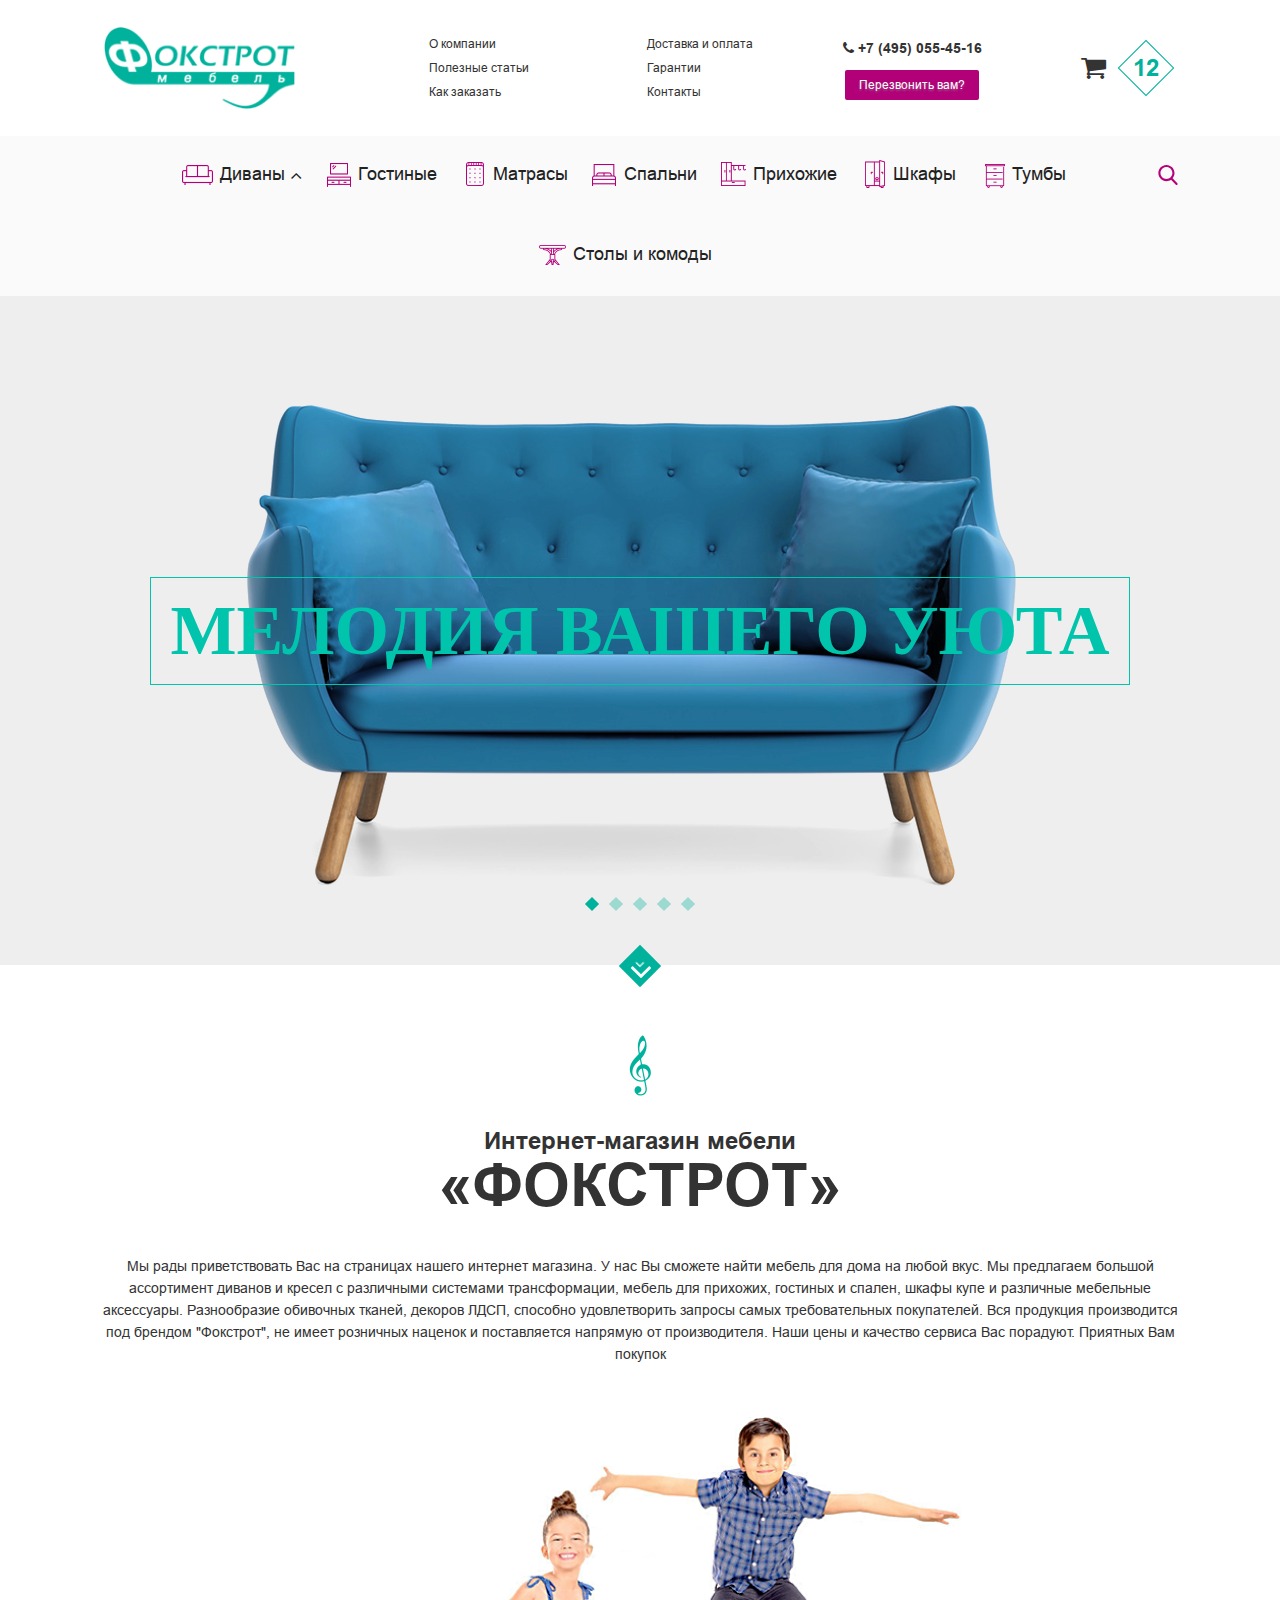
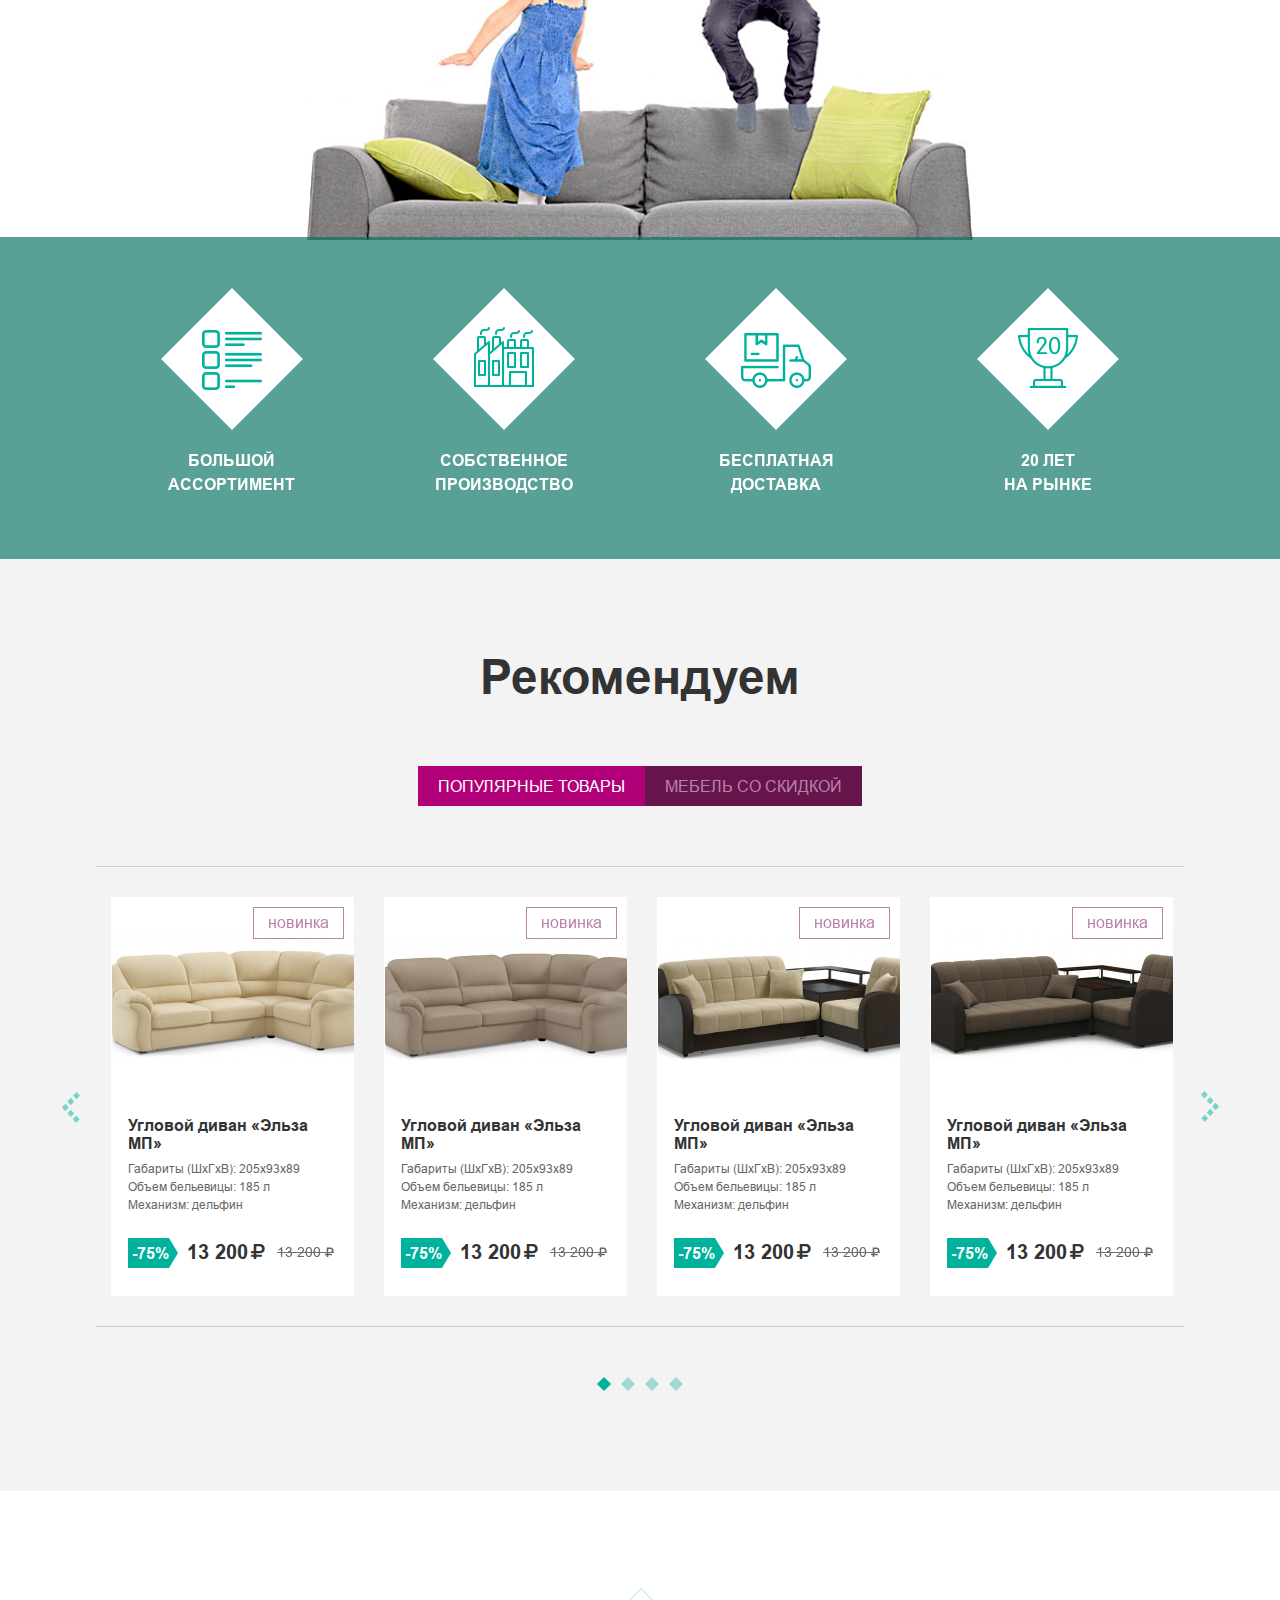
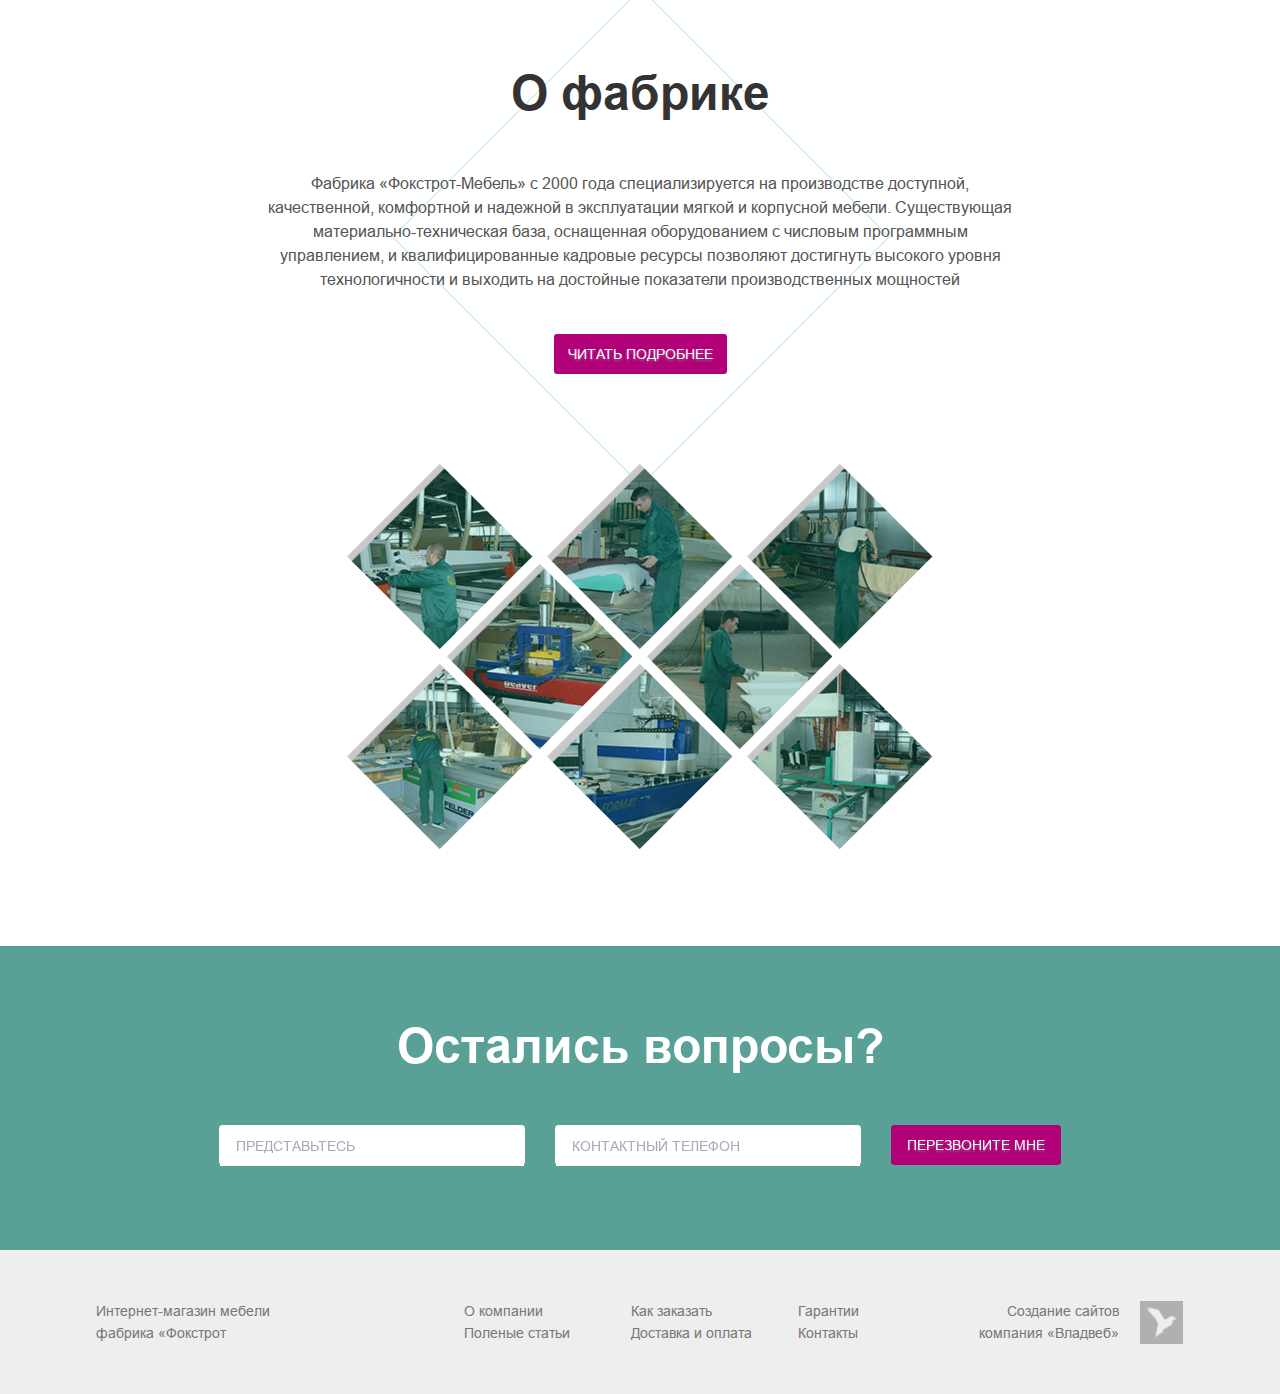
<file: index.html>
<!DOCTYPE html>

<html lang="ru">

<head>

	<meta charset="utf-8">

	<meta http-equiv="X-UA-Compatible" content="IE=edge" >

	<meta name="viewport" content="width=device-width, initial-scale=1.0">

	<meta name="description" content="">

	<link rel="stylesheet" type="text/css" href="style.css">

	<link rel="stylesheet" type="text/css" href="font-awesome.css">

	<link rel="stylesheet" type="text/css" href="responsive.css">

	<link rel="stylesheet" type="text/css" href="slick/slick.css">

	<link rel="stylesheet" type="text/css" href="vendors/css/diamonds.css" />

	<link rel="stylesheet" href="vendors/css/jquery.mCustomScrollbar.css">

	<script type="text/javascript" src="vendors/js/jquery.js"></script>

	<script type="text/javascript" src="slick/slick.js"></script>

	<script type="text/javascript" src="vendors/js/jquery.diamonds.js"></script>

	<script src="vendors/js/jquery.mCustomScrollbar.concat.min.js"></script>

	<link rel="icon" type="image/png" href="favicon/favicon.ico" sizes="16x16">

	
	<title>Title</title>
	

</head>

<body>

<div class="wrapper main-page">

	<!-- Header -->

	<header>

		<div class="header">
			
			<div class="header-row-1">
				
				<div class="row offset-ziro">

					<div class="respmenubtn-box">
								
						<button class="respmenubtn">
							
							<span></span>
							<span></span>
							<span></span>

						</button>

					</div>
					
					<div class="col col-1">
						
						<a href="#" class="logo"><img src="img/logo.png" alt=""></a>

					</div>

					<div class="col col-2">
						
						<ul class="top-nav-list">

							<li><a href="#" class="top-nav-link">О компании</a></li>
							<li><a href="#" class="top-nav-link">Полезные статьи</a></li>
							<li><a href="#" class="top-nav-link">Как заказать</a></li>

						</ul>

						<ul class="top-nav-list">
							
							<li><a href="#" class="top-nav-link">Доставка и оплата</a></li>
							<li><a href="#" class="top-nav-link">Гарантии</a></li>
							<li><a href="#" class="top-nav-link">Контакты</a></li>

						</ul>

					</div>

					<div class="col col-3">
						
						<div class="phone-link-box">
							
							<i class="fa fa-phone" aria-hidden="true"></i><a href="tel:+74950554516" class="phone-link">+7 (495) 055-45-16</a>

						</div>

						<div>

							<button type="button" class="pink-button">Перезвонить вам?</button>

						</div>

					</div>

					<div class="col col-4">
						
						<a href="#" class="cash-box">
							
							<i class="fa fa-shopping-cart" aria-hidden="true"></i>

							<p class="countcart-goods-box"><span class="countcart-goods">12</span></p> 

						</a>

					</div>

				</div>

			</div>

			<div class="header-row-2">
				
				<div class="offset-ziro main-nav-section">

					<div class="main-nav-box row">
					
						<div class="main-nav">
							
							<ul class="main-nav-list">
								
								<li><a href="#" class="main-nav-link with-inner-nav" data-link="link-1"><i class="nav-link-icon icon-1"></i>Диваны</a></li>

								<li><a href="#" class="main-nav-link" data-link="link-2"><i class="nav-link-icon icon-2"></i>Гостиные</a></li>

								<li><a href="#" class="main-nav-link" data-link="link-3"><i class="nav-link-icon icon-3"></i>Матрасы</a></li>

								<li><a href="#" class="main-nav-link" data-link="link-4"><i class="nav-link-icon icon-4"></i>Спальни</a></li>

								<li><a href="#" class="main-nav-link" data-link="link-5"><i class="nav-link-icon icon-5"></i>Прихожие</a></li>

								<li><a href="#" class="main-nav-link" data-link="link-6"><i class="nav-link-icon icon-6"></i>Шкафы</a></li>

								<li><a href="#" class="main-nav-link" data-link="link-7"><i class="nav-link-icon icon-7"></i>Тумбы</a></li>

								<li><a href="#" class="main-nav-link" data-link="link-8"><i class="nav-link-icon icon-8"></i>Столы и комоды</a></li>

							</ul>

						</div>

						<div class="show-search-box">
							
							<button type="button" class="show-search-btn"><img src="img/search.svg" alt="Поиск"></button>

						</div>

					</div>

					<div class="main-nav-inner-links">

						<div class="inner-nav-box" data-link="inner-link-1">
						
							<ul class="inner-nav row" >
								
								<li>									
									<a href="#" class="inner-link thumb">										
										<div class="img-box">											
											<img src="inner_nav_photos/photo_1.jpg" alt="">
										</div>
										<p>Диваны книжка</p>
									</a>
								</li>

								<li>									
									<a href="#" class="inner-link thumb">										
										<div class="img-box">											
											<img src="inner_nav_photos/photo_3.jpg" alt="">
										</div>
										<p>Угловые диваны</p>
									</a>
								</li>

								<li>									
									<a href="#" class="inner-link thumb">										
										<div class="img-box">											
											<img src="inner_nav_photos/photo_3.jpg" alt="">
										</div>
										<p>Диваны кврокнижка</p>
									</a>
								</li>

								<li>									
									<a href="#" class="inner-link thumb">										
										<div class="img-box">											
											<img src="inner_nav_photos/photo_4.jpg" alt="">
										</div>
										<p>Диваны металлокаркас</p>
									</a>
								</li>

								<li>									
									<a href="#" class="inner-link thumb">										
										<div class="img-box">											
											<img src="inner_nav_photos/photo_5.jpg" alt="">
										</div>
										<p>Диваны "Тик-Так"</p>
									</a>

								</li>

								<li>									
									<a href="#" class="inner-link thumb">										
										<div class="img-box">											
											<img src="inner_nav_photos/photo_6.jpg" alt="">
										</div>
										<p>Диваны Аккордион</p>
									</a>
								</li>

								<li>									
									<a href="#" class="inner-link thumb">										
										<div class="img-box">											
											<img src="inner_nav_photos/photo_7.jpg" alt="">
										</div>
										<p>Кресла</p>
									</a>
								</li>

								<li>									
									<a href="#" class="inner-link thumb">										
										<div class="img-box">											
											<img src="inner_nav_photos/photo_8.jpg" alt="">
										</div>
										<p>Диваны выкатные</p>
									</a>
								</li>

								<li>									
									<a href="#" class="inner-link thumb">										
										<div class="img-box">											
											<img src="inner_nav_photos/photo_9.jpg" alt="">
										</div>
										<p>Детские диваны</p>
									</a>
								</li>

								<li>									
									<a href="#" class="inner-link thumb">										
										<div class="img-box">											
											<img src="inner_nav_photos/photo_10.jpg" alt="">
										</div>
										<p>Пуфы и банкетки</p>
									</a>
								</li>

							</ul>

						</div>

					</div>					

				</div>

				<div class="search-form-box">

					<div class="row">
					
						<div class="search-form">
							
							<input class="search-inpt" type="text" placeholder="Поиск по сайту..." >

						</div>

					</div>

				</div>

			</div>

			<div class="resp-nav scroll">
				
				<div class="resp-search-box">

					<input type="text" class="resp-search-inpt" placeholder="Поиск по сайту...">
							
					<button type="button" class="resp-search-btn"><img src="img/search.svg" alt="Поиск"></button>

				</div>

				<div class="resp-main-nav-inner-links">

					<div class="resp-inner-nav-box" data-link="inner-link-1">
					
						<ul class="inner-nav row offset-ziro">
							
							<li>									
								<a href="#" class="inner-link thumb">										
									<div class="img-box">											
										<img src="inner_nav_photos/photo_1.jpg" alt="">
									</div>
									<p>Диваны книжка</p>
								</a>
							</li>

							<li>									
								<a href="#" class="inner-link thumb">										
									<div class="img-box">											
										<img src="inner_nav_photos/photo_3.jpg" alt="">
									</div>
									<p>Угловые диваны</p>
								</a>
							</li>

							<li>									
								<a href="#" class="inner-link thumb">										
									<div class="img-box">											
										<img src="inner_nav_photos/photo_3.jpg" alt="">
									</div>
									<p>Диваны кврокнижка</p>
								</a>
							</li>

							<li>									
								<a href="#" class="inner-link thumb">										
									<div class="img-box">											
										<img src="inner_nav_photos/photo_4.jpg" alt="">
									</div>
									<p>Диваны металлокаркас</p>
								</a>
							</li>

							<li>									
								<a href="#" class="inner-link thumb">										
									<div class="img-box">											
										<img src="inner_nav_photos/photo_5.jpg" alt="">
									</div>
									<p>Диваны "Тик-Так"</p>
								</a>

							</li>

							<li>									
								<a href="#" class="inner-link thumb">										
									<div class="img-box">											
										<img src="inner_nav_photos/photo_6.jpg" alt="">
									</div>
									<p>Диваны Аккордион</p>
								</a>
							</li>

							<li>									
								<a href="#" class="inner-link thumb">										
									<div class="img-box">											
										<img src="inner_nav_photos/photo_7.jpg" alt="">
									</div>
									<p>Кресла</p>
								</a>
							</li>

							<li>									
								<a href="#" class="inner-link thumb">										
									<div class="img-box">											
										<img src="inner_nav_photos/photo_8.jpg" alt="">
									</div>
									<p>Диваны выкатные</p>
								</a>
							</li>

							<li>									
								<a href="#" class="inner-link thumb">										
									<div class="img-box">											
										<img src="inner_nav_photos/photo_9.jpg" alt="">
									</div>
									<p>Детские диваны</p>
								</a>
							</li>

							<li>									
								<a href="#" class="inner-link thumb">										
									<div class="img-box">											
										<img src="inner_nav_photos/photo_10.jpg" alt="">
									</div>
									<p>Пуфы и банкетки</p>
								</a>
							</li>

						</ul>

					</div>

				</div>

				<div class="resp-main-nav-last-row offset-ziro">
					
					<div class="col col-1">
						
						<ul class="top-nav-list">

							<li><a href="#" class="top-nav-link">О компании</a></li>
							<li><a href="#" class="top-nav-link">Полезные статьи</a></li>
							<li><a href="#" class="top-nav-link">Как заказать</a></li>

						</ul>

						<ul class="top-nav-list">
							
							<li><a href="#" class="top-nav-link">Доставка и оплата</a></li>
							<li><a href="#" class="top-nav-link">Гарантии</a></li>
							<li><a href="#" class="top-nav-link">Контакты</a></li>

						</ul>

					</div>

					<div class="col col-2">
						
						<div class="phone-link-box">
							
							<i class="fa fa-phone" aria-hidden="true"></i><a href="tel:+74950554516" class="phone-link">+7 (495) 055-45-16</a>

						</div>

						<div>

							<button type="button" class="pink-button">Перезвонить вам?</button>

						</div>

					</div>

				</div>

			</div>

			<div class="resp-logo-box">
				
				<a href="#" class="resp-logo-img"><img class="resp-logo" src="img/logo_resp.png" alt=""></a>

				<h2>интернет-магазин<br /> мебели</h2>

				<span class="pseudo-bottom resp-pseudo-bottom"><i class="fa fa-angle-down" aria-hidden="true"></i><i class="fa fa-angle-down" aria-hidden="true"></i></span>

			</div>

		</div>

								
	</header>

	<!-- /Header -->

		<!-- Content -->

			<div class="content">

				<section class="promo-sect" id="scroll_down_anchor">
					
					<div class="promo-block">

						<h1 class="promo-h">Мелодия вашего уюта</h1>

						<div class="promo-slider">
							
							<div class="promo-slide">
								
								<img class="slide-img" src="promo_slider/photo_1.jpg" alt="slide 1">

							</div>

							<div class="promo-slide">
								
								<img class="slide-img" src="promo_slider/photo_2.jpg" alt="slide 2">

							</div>

							<div class="promo-slide">
								
								<img class="slide-img" src="promo_slider/photo_3.jpg" alt="slide 3">

							</div>

							<div class="promo-slide">
								
								<img class="slide-img" src="promo_slider/photo_4.jpg" alt="slide 4">

							</div>

							<div class="promo-slide">
								
								<img class="slide-img" src="promo_slider/photo_5.jpg" alt="slide 5">

							</div>

						</div>

						<span class="pseudo-bottom"><i class="fa fa-angle-down" aria-hidden="true"></i><i class="fa fa-angle-down" aria-hidden="true"></i></span>

					</div>

				</section>

				<section class="main-set-2">
					
					<div class="main-set-2-bg">

						<div class="row">
							
							<h2>Интернет-магазин мебели</h2>

							<h1>«Фокстрот»</h1>

							<p>Мы рады приветствовать Вас на страницах нашего интернет магазина. У нас Вы сможете найти мебель для  дома на любой вкус. Мы предлагаем большой ассортимент диванов и кресел с различными системами трансформации, мебель для прихожих, гостиных и спален, шкафы купе и различные мебельные аксессуары.  Разнообразие обивочных тканей, декоров ЛДСП,  способно удовлетворить запросы самых требовательных покупателей. Вся продукция производится под брендом "Фокстрот", не имеет розничных наценок и поставляется напрямую от производителя. Наши цены и качество сервиса Вас порадуют. Приятных Вам покупок</p>

						</div>

					</div>

				</section>

				<section class="main-sect-3-bg">
					
					<div class="row">
						
						<div class="advantages-thumbnails offset-ziro">
							
							<div class="thumbnail-box">
								
								<div class="thumbnail">
									
									<div class="thumbnail-icon-box">
										
										<i class="thumbnail-icon icon-1"></i>
										<!-- <img class="thumbnail-icon" src="img/advantage_1.png" alt="Advantage 1"> -->

									</div>

									<p>Большой ассортимент</p>

								</div>

							</div>

							<div class="thumbnail-box">
								
								<div class="thumbnail">
									
									<div class="thumbnail-icon-box">
										
										<i class="thumbnail-icon icon-2"></i>
										<!-- <img class="thumbnail-icon" src="img/advantage_2.png" alt="Advantage 2"> -->

									</div>

									<p>Собственное производство</p>

								</div>

							</div>

							<div class="thumbnail-box">
								
								<div class="thumbnail">
									
									<div class="thumbnail-icon-box">
										
										<i class="thumbnail-icon icon-3"></i>
										<!-- <img class="thumbnail-icon" src="img/advantage_3.png" alt="Advantage 3"> -->

									</div>

									<p>бесплатная доставка</p>

								</div>

							</div>

							<div class="thumbnail-box">
								
								<div class="thumbnail">
									
									<div class="thumbnail-icon-box">
										
										<i class="thumbnail-icon icon-4"></i>
										<!-- <img class="thumbnail-icon" src="img/advantage_4.png" alt="Advantage 4"> -->

									</div>

									<p>20 лет<br /> на рынке</p>

								</div>

							</div>

						</div>

					</div>

				</section>

				<section class="main-sect-4-bg">
					
					<div class="row">
						
						<h2>Рекомендуем</h2>

						<ul class="switch-goods-list for-desc">
							
							<li><a href="#" class="switch-goods-link active">Популярные товары</a></li>
							<li><a href="#" class="switch-goods-link">Мебель со скидкой</a></li>

						</ul>

						<ul class="switch-goods-list for-resp-mob">
							
							<li><a href="#" class="switch-goods-link active">Популярные</a></li>
							<li><a href="#" class="switch-goods-link">Cо скидкой</a></li>

						</ul>

						<div class="main-goods-slider">
							
							<a href="#" class="good-thumbnail">

								<div class="img-box">

									<p class="new-good">новинка</p>
								
									<img src="goods/photo_1.jpg" alt="">

								</div>

								<div class="good-info">

									<p class="p-1">Угловой диван «Эльза МП»</p>

									<p class="p-2">Габариты (ШхГхВ): 205x93x89</p>
									<p class="p-2">Объем бельевицы: 185 л</p>
									<p class="p-2">Механизм: дельфин</p>

								</div>

								<div class="price-row">
										
									<p class="discount">-75%</p>

									<p class="price">13 200<i class="fa fa-rub" aria-hidden="true"></i></p>

									<p class="old-price">13 200<i class="fa fa-rub" aria-hidden="true"></i></p>

								</div>

							</a>

							<a href="#" class="good-thumbnail">

								<div class="img-box">

									<p class="new-good">новинка</p>
								
									<img src="goods/photo_2.jpg" alt="">

								</div>

								<div class="good-info">

									<p class="p-1">Угловой диван «Эльза МП»</p>

									<p class="p-2">Габариты (ШхГхВ): 205x93x89</p>
									<p class="p-2">Объем бельевицы: 185 л</p>
									<p class="p-2">Механизм: дельфин</p>

								</div>

								<div class="price-row">
										
									<p class="discount">-75%</p>

									<p class="price">13 200<i class="fa fa-rub" aria-hidden="true"></i></p>

									<p class="old-price">13 200<i class="fa fa-rub" aria-hidden="true"></i></p>

								</div>

							</a>

							<a href="#" class="good-thumbnail">

								<div class="img-box">

									<p class="new-good">новинка</p>
								
									<img src="goods/photo_3.jpg" alt="">

								</div>

								<div class="good-info">

									<p class="p-1">Угловой диван «Эльза МП»</p>

									<p class="p-2">Габариты (ШхГхВ): 205x93x89</p>
									<p class="p-2">Объем бельевицы: 185 л</p>
									<p class="p-2">Механизм: дельфин</p>

								</div>

								<div class="price-row">
										
									<p class="discount">-75%</p>

									<p class="price">13 200<i class="fa fa-rub" aria-hidden="true"></i></p>

									<p class="old-price">13 200<i class="fa fa-rub" aria-hidden="true"></i></p>

								</div>

							</a>

							<a href="#" class="good-thumbnail">

								<div class="img-box">

									<p class="new-good">новинка</p>
								
									<img src="goods/photo_4.jpg" alt="">

								</div>

								<div class="good-info">

									<p class="p-1">Угловой диван «Эльза МП»</p>

									<p class="p-2">Габариты (ШхГхВ): 205x93x89</p>
									<p class="p-2">Объем бельевицы: 185 л</p>
									<p class="p-2">Механизм: дельфин</p>

								</div>

								<div class="price-row">
										
									<p class="discount">-75%</p>

									<p class="price">13 200<i class="fa fa-rub" aria-hidden="true"></i></p>

									<p class="old-price">13 200<i class="fa fa-rub" aria-hidden="true"></i></p>

								</div>

							</a>

							<a href="#" class="good-thumbnail">

								<div class="img-box">

									<p class="new-good">новинка</p>
								
									<img src="goods/photo_1.jpg" alt="">

								</div>

								<div class="good-info">

									<p class="p-1">Угловой диван «Эльза МП»</p>

									<p class="p-2">Габариты (ШхГхВ): 205x93x89</p>
									<p class="p-2">Объем бельевицы: 185 л</p>
									<p class="p-2">Механизм: дельфин</p>

								</div>

								<div class="price-row">
										
									<p class="discount">-75%</p>

									<p class="price">13 200<i class="fa fa-rub" aria-hidden="true"></i></p>

									<p class="old-price">13 200<i class="fa fa-rub" aria-hidden="true"></i></p>

								</div>

							</a>

							<a href="#" class="good-thumbnail">

								<div class="img-box">

									<p class="new-good">новинка</p>
								
									<img src="goods/photo_2.jpg" alt="">

								</div>

								<div class="good-info">

									<p class="p-1">Угловой диван «Эльза МП»</p>

									<p class="p-2">Габариты (ШхГхВ): 205x93x89</p>
									<p class="p-2">Объем бельевицы: 185 л</p>
									<p class="p-2">Механизм: дельфин</p>

								</div>

								<div class="price-row">
										
									<p class="discount">-75%</p>

									<p class="price">13 200<i class="fa fa-rub" aria-hidden="true"></i></p>

									<p class="old-price">13 200<i class="fa fa-rub" aria-hidden="true"></i></p>

								</div>

							</a>

							<a href="#" class="good-thumbnail">

								<div class="img-box">

									<p class="new-good">новинка</p>
								
									<img src="goods/photo_3.jpg" alt="">

								</div>

								<div class="good-info">

									<p class="p-1">Угловой диван «Эльза МП»</p>

									<p class="p-2">Габариты (ШхГхВ): 205x93x89</p>
									<p class="p-2">Объем бельевицы: 185 л</p>
									<p class="p-2">Механизм: дельфин</p>

								</div>

								<div class="price-row">
										
									<p class="discount">-75%</p>

									<p class="price">13 200<i class="fa fa-rub" aria-hidden="true"></i></p>

									<p class="old-price">13 200<i class="fa fa-rub" aria-hidden="true"></i></p>

								</div>

							</a>

							<a href="#" class="good-thumbnail">

								<div class="img-box">

									<p class="new-good">новинка</p>
								
									<img src="goods/photo_4.jpg" alt="">

								</div>

								<div class="good-info">

									<p class="p-1">Угловой диван «Эльза МП»</p>

									<p class="p-2">Габариты (ШхГхВ): 205x93x89</p>
									<p class="p-2">Объем бельевицы: 185 л</p>
									<p class="p-2">Механизм: дельфин</p>

								</div>

								<div class="price-row">
										
									<p class="discount">-75%</p>

									<p class="price">13 200<i class="fa fa-rub" aria-hidden="true"></i></p>

									<p class="old-price">13 200<i class="fa fa-rub" aria-hidden="true"></i></p>

								</div>

							</a>

						</div>

					</div>

				</section>

				<section class="main-sect-5-bg">
					
					<div class="row">
						
						<h2>О фабрике</h2>

						<p>Фабрика «Фокстрот-Мебель» с 2000 года специализируется на производстве доступной, качественной, комфортной и надежной в эксплуатации мягкой и корпусной мебели. Существующая материально-техническая база, оснащенная оборудованием с числовым программным управлением, и квалифицированные кадровые ресурсы позволяют достигнуть высокого уровня технологичности и выходить на достойные показатели производственных мощностей</p>

						<button class="pink-button">Читать подробнее</button>

					</div>

					<div class="mosaik-box">

						<div class="mosaik">
							
							<a href="#" class="mosaik-item">
								
								<img src="mosaik/photo_1.png" alt="photo_1">

							</a>

							<a href="#" class="mosaik-item">
								
								<img src="mosaik/photo_2.png" alt="photo_2">

							</a>

							<a href="#" class="mosaik-item">
								
								<img src="mosaik/photo_3.png" alt="photo_3">

							</a>

							<a href="#" class="mosaik-item">
								
								<img src="mosaik/photo_4.png" alt="photo_4">

							</a>

							<a href="#" class="mosaik-item">
								
								<img src="mosaik/photo_5.png" alt="photo_5">

							</a>

							<a href="#" class="mosaik-item">
								
								<img src="mosaik/photo_6.png" alt="photo_6">

							</a>

							<a href="#" class="mosaik-item">
								
								<img src="mosaik/photo_7.png" alt="photo_7">

							</a>

							<a href="#" class="mosaik-item">
								
								<img src="mosaik/photo_8.png" alt="photo_8">

							</a>

						</div>

					</div>

				</section>

				<section class="main-sect-6-bg">
					
					<div class="callback-form-sect row">
						
						<h2>Остались вопросы?</h2>

						<div class="callback-form">
							
							<div class="inpt-box">
								
								<input type="text" placeholder="Представьтесь">

							</div>

							<div class="inpt-box">
								
								<input type="tel" placeholder="Контактный телефон">

							</div>

							<div class="submit-box">
								
								<button class="submit-btn pink-button">Перезвоните мне</button>

							</div>

						</div>

					</div>

				</section>

			</div>
		<!-- /Content -->

		<!-- Footer -->

		<footer>
			
			<div class="footer">
				
				<div class="row offset-ziro">
					
					<div class="col col-1">
						
						<p class="copy-txt">Интернет-магазин мебели<br /> фабрика «Фокстрот</p>

					</div>

					<div class="col col-2">
						
						<ul class="seo-footer-txt">
							
							<li><a href="#" class="footer-link">О компании</a></li>
							<li><a href="#" class="footer-link">Как заказать</a></li>
							<li><a href="#" class="footer-link">Гарантии</a></li>
							<li><a href="#" class="footer-link">Поленые статьи</a></li>
							<li><a href="#" class="footer-link">Доставка и оплата</a></li>
							<li><a href="#" class="footer-link">Контакты</a></li>

						</ul>

					</div>

					<div class="col col-3 clearfix">
						
						<a href="" class="web-studio right">						

							<img class="vlad-web right" src="img/vlad_web.png" alt="Создание сайтов компания «Владвеб»">

							<h2 class="left">Создание сайтов<br /> компания «Владвеб»</h2>

						</a>

					</div>

				</div>

			</div>

		</footer>

		<!-- /Footer -->

		<script src="js/scripts.js"></script>

		<script>

			(function($){

				$(window).on("load",function(){
					
					$(".scroll").mCustomScrollbar();

				});

			})(jQuery);
			
			$(".promo-slider").slick({

				dots: true,
				arrows: false,
				fade: true,
				slidesToShow: 1,
				autoplay: true,
				speed: 1200,
				autoplaySpeed: 14000,
				centerMode: true

			});

			$(".main-goods-slider").slick({

				dots: true,
				arrows: true,
				slidesToShow: 4,
				slidesToScroll: 2,
				autoplay: true,
				speed: 1200,
				autoplaySpeed: 14000,
				 responsive: [
			    {
			      breakpoint: 1280,
			      settings: {
			        slidesToShow: 3,
			        slidesToScroll: 1
			      }
			    },
			    {
			      breakpoint: 769,
			      settings: {
			        slidesToShow: 2,
			        slidesToScroll: 1
			      }
			    },
			    {
			      breakpoint: 550,
			      settings: {
			        slidesToShow: 1,
			        slidesToScroll: 1
			      }
			    }
			  ]

			});

			$(".mosaik").diamonds({
			    size : 200,
	    		gap : 5,
	    		hideIncompleteRow : false,
	    		autoRedraw : true, 
	    		itemSelector : ".mosaik-item"
			});

		</script>

	</div>

</body>
</html>
</file>
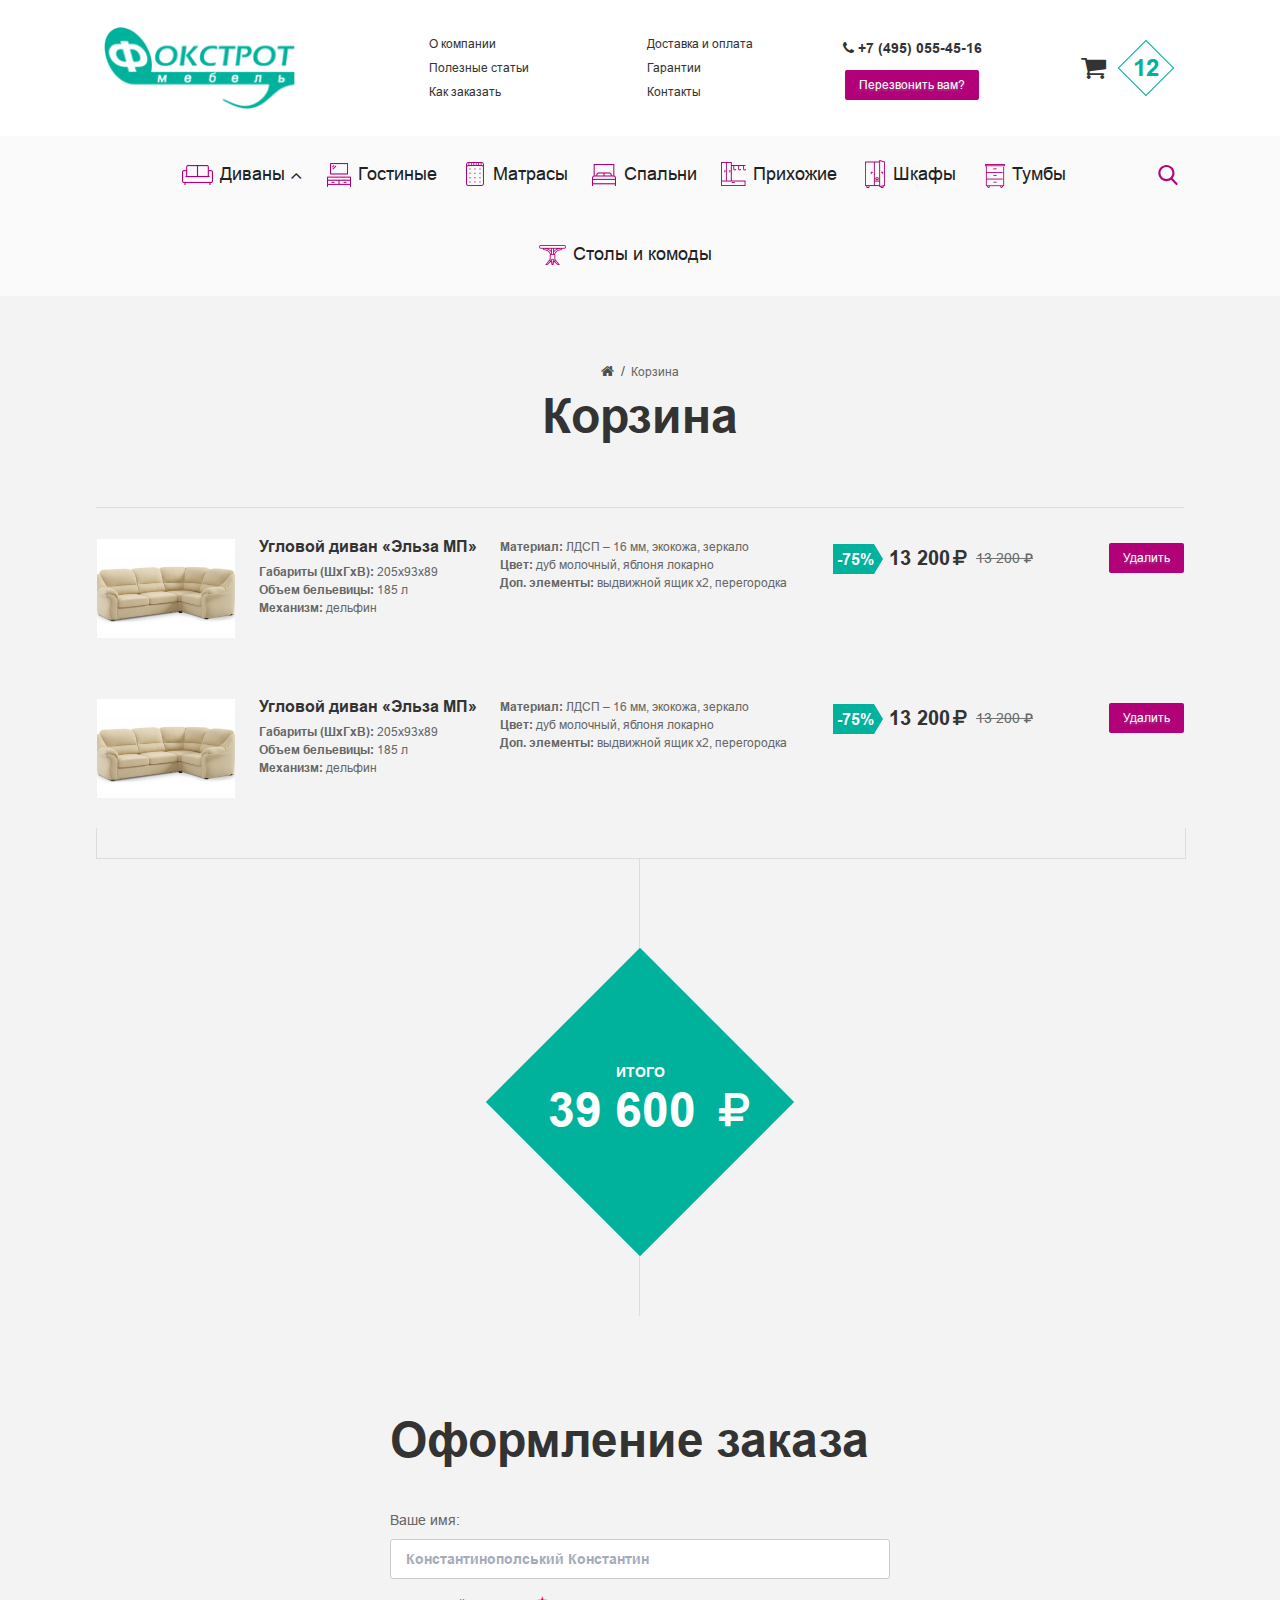
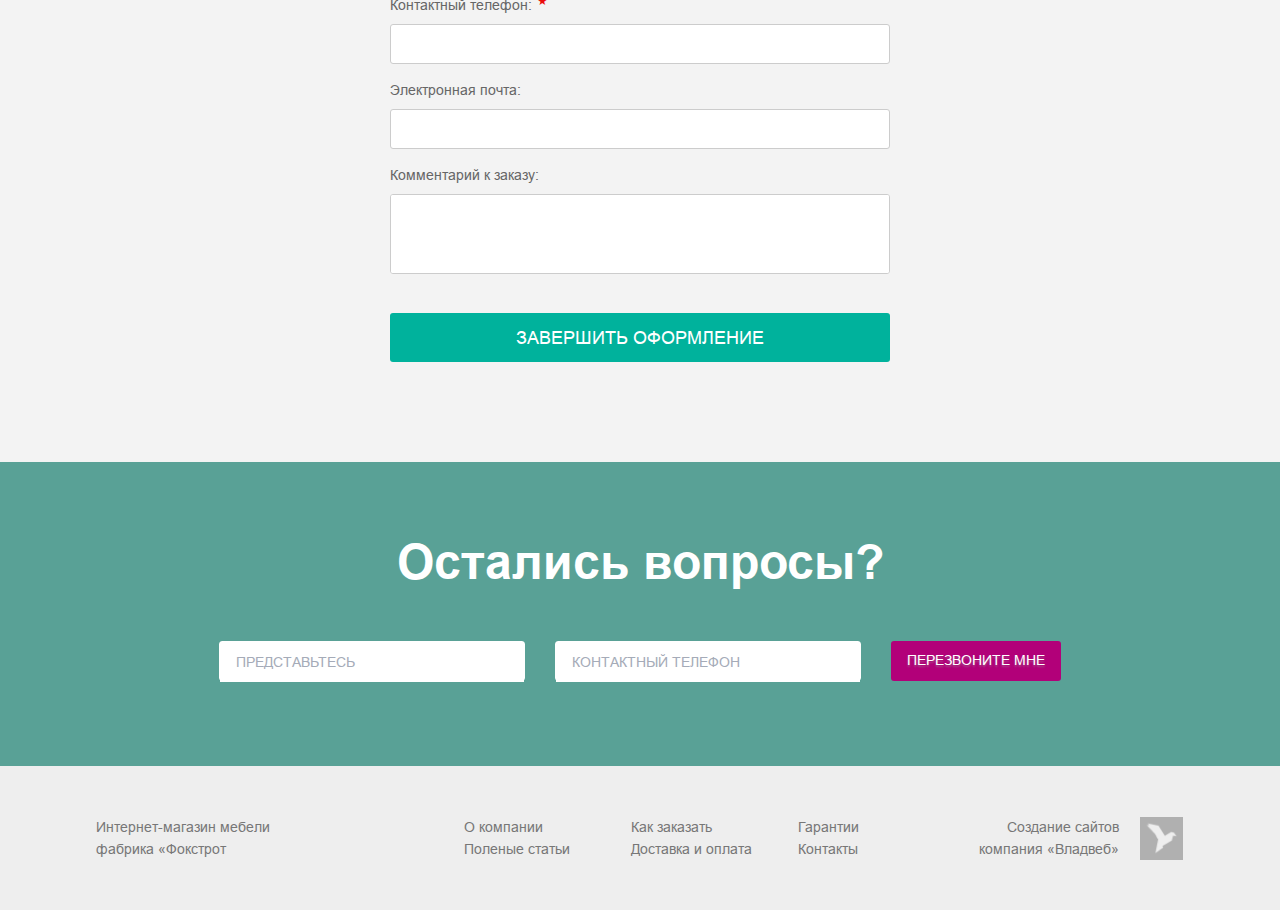
<file: cart.html>
<!DOCTYPE html>

<html lang="ru">

<head>

	<meta charset="utf-8">

	<meta http-equiv="X-UA-Compatible" content="IE=edge" >

	<meta name="viewport" content="width=device-width, initial-scale=1.0">

	<meta name="description" content="">

	<link rel="stylesheet" type="text/css" href="style.css">

	<link rel="stylesheet" type="text/css" href="font-awesome.css">

	<link rel="stylesheet" type="text/css" href="responsive.css">

	<link rel="stylesheet" type="text/css" href="slick/slick.css">

	<link rel="stylesheet" type="text/css" href="vendors/css/diamonds.css" />

	<link rel="stylesheet" href="vendors/css/jquery.mCustomScrollbar.css">


	<script type="text/javascript" src="vendors/js/jquery.js"></script>

	<script type="text/javascript" src="slick/slick.js"></script>

	<script type="text/javascript" src="vendors/js/jquery.diamonds.js"></script>

	<script src="vendors/js/jquery.mCustomScrollbar.concat.min.js"></script>


	<link rel="icon" type="image/png" href="favicon/favicon.ico" sizes="16x16">

	
	<title>Title</title>
	

</head>

<body>

<div class="wrapper">


	<!-- Header -->

	<header>


		<div class="header">
			
			<div class="header-row-1">
				
				<div class="row offset-ziro">

					<div class="respmenubtn-box">
								
						<button class="respmenubtn">
							
							<span></span>
							<span></span>
							<span></span>

						</button>

					</div>
					
					<div class="col col-1">
						
						<a href="#" class="logo"><img src="img/logo.png" alt=""></a>

					</div>

					<div class="col col-2">
						
						<ul class="top-nav-list">

							<li><a href="#" class="top-nav-link">О компании</a></li>
							<li><a href="#" class="top-nav-link">Полезные статьи</a></li>
							<li><a href="#" class="top-nav-link">Как заказать</a></li>

						</ul>

						<ul class="top-nav-list">
							
							<li><a href="#" class="top-nav-link">Доставка и оплата</a></li>
							<li><a href="#" class="top-nav-link">Гарантии</a></li>
							<li><a href="#" class="top-nav-link">Контакты</a></li>

						</ul>

					</div>

					<div class="col col-3">
						
						<div class="phone-link-box">
							
							<i class="fa fa-phone" aria-hidden="true"></i><a href="tel:+74950554516" class="phone-link">+7 (495) 055-45-16</a>

						</div>

						<div>

							<button type="button" class="pink-button">Перезвонить вам?</button>

						</div>

					</div>

					<div class="col col-4">
						
						<a href="#" class="cash-box">
							
							<i class="fa fa-shopping-cart" aria-hidden="true"></i>

							<p class="countcart-goods-box"><span class="countcart-goods">12</span></p> 

						</a>

					</div>

				</div>

			</div>

			<div class="header-row-2">
				
				<div class="offset-ziro main-nav-section">

					<div class="main-nav-box row">
					
						<div class="main-nav">
							
							<ul class="main-nav-list">
								
								<li><a href="#" class="main-nav-link with-inner-nav" data-link="link-1"><i class="nav-link-icon icon-1"></i>Диваны</a></li>

								<li><a href="#" class="main-nav-link" data-link="link-2"><i class="nav-link-icon icon-2"></i>Гостиные</a></li>

								<li><a href="#" class="main-nav-link" data-link="link-3"><i class="nav-link-icon icon-3"></i>Матрасы</a></li>

								<li><a href="#" class="main-nav-link" data-link="link-4"><i class="nav-link-icon icon-4"></i>Спальни</a></li>

								<li><a href="#" class="main-nav-link" data-link="link-5"><i class="nav-link-icon icon-5"></i>Прихожие</a></li>

								<li><a href="#" class="main-nav-link" data-link="link-6"><i class="nav-link-icon icon-6"></i>Шкафы</a></li>

								<li><a href="#" class="main-nav-link" data-link="link-7"><i class="nav-link-icon icon-7"></i>Тумбы</a></li>

								<li><a href="#" class="main-nav-link" data-link="link-8"><i class="nav-link-icon icon-8"></i>Столы и комоды</a></li>

							</ul>

						</div>

						<div class="show-search-box">
							
							<button type="button" class="show-search-btn"><img src="img/search.svg" alt="Поиск"></button>

						</div>

					</div>

					<div class="main-nav-inner-links">

						<div class="inner-nav-box" data-link="inner-link-1">
						
							<ul class="inner-nav row" >
								
								<li>									
									<a href="#" class="inner-link thumb">										
										<div class="img-box">											
											<img src="inner_nav_photos/photo_1.jpg" alt="">
										</div>
										<p>Диваны книжка</p>
									</a>
								</li>

								<li>									
									<a href="#" class="inner-link thumb">										
										<div class="img-box">											
											<img src="inner_nav_photos/photo_3.jpg" alt="">
										</div>
										<p>Угловые диваны</p>
									</a>
								</li>

								<li>									
									<a href="#" class="inner-link thumb">										
										<div class="img-box">											
											<img src="inner_nav_photos/photo_3.jpg" alt="">
										</div>
										<p>Диваны кврокнижка</p>
									</a>
								</li>

								<li>									
									<a href="#" class="inner-link thumb">										
										<div class="img-box">											
											<img src="inner_nav_photos/photo_4.jpg" alt="">
										</div>
										<p>Диваны металлокаркас</p>
									</a>
								</li>

								<li>									
									<a href="#" class="inner-link thumb">										
										<div class="img-box">											
											<img src="inner_nav_photos/photo_5.jpg" alt="">
										</div>
										<p>Диваны "Тик-Так"</p>
									</a>

								</li>

								<li>									
									<a href="#" class="inner-link thumb">										
										<div class="img-box">											
											<img src="inner_nav_photos/photo_6.jpg" alt="">
										</div>
										<p>Диваны Аккордион</p>
									</a>
								</li>

								<li>									
									<a href="#" class="inner-link thumb">										
										<div class="img-box">											
											<img src="inner_nav_photos/photo_7.jpg" alt="">
										</div>
										<p>Кресла</p>
									</a>
								</li>

								<li>									
									<a href="#" class="inner-link thumb">										
										<div class="img-box">											
											<img src="inner_nav_photos/photo_8.jpg" alt="">
										</div>
										<p>Диваны выкатные</p>
									</a>
								</li>

								<li>									
									<a href="#" class="inner-link thumb">										
										<div class="img-box">											
											<img src="inner_nav_photos/photo_9.jpg" alt="">
										</div>
										<p>Детские диваны</p>
									</a>
								</li>

								<li>									
									<a href="#" class="inner-link thumb">										
										<div class="img-box">											
											<img src="inner_nav_photos/photo_10.jpg" alt="">
										</div>
										<p>Пуфы и банкетки</p>
									</a>
								</li>

							</ul>

						</div>

					</div>					

				</div>

				<div class="search-form-box">

					<div class="row">
					
						<div class="search-form">
							
							<input class="search-inpt" type="text" placeholder="Поиск по сайту..." >

						</div>

					</div>

				</div>

			</div>

			<div class="resp-nav scroll">
				
				<div class="resp-search-box">

					<input type="text" class="resp-search-inpt" placeholder="Поиск по сайту...">
							
					<button type="button" class="resp-search-btn"><img src="img/search.svg" alt="Поиск"></button>

				</div>

				<div class="resp-main-nav-inner-links">

					<div class="resp-inner-nav-box" data-link="inner-link-1">
					
						<ul class="inner-nav row offset-ziro">
							
							<li>									
								<a href="#" class="inner-link thumb">										
									<div class="img-box">											
										<img src="inner_nav_photos/photo_1.jpg" alt="">
									</div>
									<p>Диваны книжка</p>
								</a>
							</li>

							<li>									
								<a href="#" class="inner-link thumb">										
									<div class="img-box">											
										<img src="inner_nav_photos/photo_3.jpg" alt="">
									</div>
									<p>Угловые диваны</p>
								</a>
							</li>

							<li>									
								<a href="#" class="inner-link thumb">										
									<div class="img-box">											
										<img src="inner_nav_photos/photo_3.jpg" alt="">
									</div>
									<p>Диваны кврокнижка</p>
								</a>
							</li>

							<li>									
								<a href="#" class="inner-link thumb">										
									<div class="img-box">											
										<img src="inner_nav_photos/photo_4.jpg" alt="">
									</div>
									<p>Диваны металлокаркас</p>
								</a>
							</li>

							<li>									
								<a href="#" class="inner-link thumb">										
									<div class="img-box">											
										<img src="inner_nav_photos/photo_5.jpg" alt="">
									</div>
									<p>Диваны "Тик-Так"</p>
								</a>

							</li>

							<li>									
								<a href="#" class="inner-link thumb">										
									<div class="img-box">											
										<img src="inner_nav_photos/photo_6.jpg" alt="">
									</div>
									<p>Диваны Аккордион</p>
								</a>
							</li>

							<li>									
								<a href="#" class="inner-link thumb">										
									<div class="img-box">											
										<img src="inner_nav_photos/photo_7.jpg" alt="">
									</div>
									<p>Кресла</p>
								</a>
							</li>

							<li>									
								<a href="#" class="inner-link thumb">										
									<div class="img-box">											
										<img src="inner_nav_photos/photo_8.jpg" alt="">
									</div>
									<p>Диваны выкатные</p>
								</a>
							</li>

							<li>									
								<a href="#" class="inner-link thumb">										
									<div class="img-box">											
										<img src="inner_nav_photos/photo_9.jpg" alt="">
									</div>
									<p>Детские диваны</p>
								</a>
							</li>

							<li>									
								<a href="#" class="inner-link thumb">										
									<div class="img-box">											
										<img src="inner_nav_photos/photo_10.jpg" alt="">
									</div>
									<p>Пуфы и банкетки</p>
								</a>
							</li>

						</ul>

					</div>

				</div>

				<div class="resp-main-nav-last-row offset-ziro">
					
					<div class="col col-1">
						
						<ul class="top-nav-list">

							<li><a href="#" class="top-nav-link">О компании</a></li>
							<li><a href="#" class="top-nav-link">Полезные статьи</a></li>
							<li><a href="#" class="top-nav-link">Как заказать</a></li>

						</ul>

						<ul class="top-nav-list">
							
							<li><a href="#" class="top-nav-link">Доставка и оплата</a></li>
							<li><a href="#" class="top-nav-link">Гарантии</a></li>
							<li><a href="#" class="top-nav-link">Контакты</a></li>

						</ul>

					</div>

					<div class="col col-2">
						
						<div class="phone-link-box">
							
							<i class="fa fa-phone" aria-hidden="true"></i><a href="tel:+74950554516" class="phone-link">+7 (495) 055-45-16</a>

						</div>

						<div>

							<button type="button" class="pink-button">Перезвонить вам?</button>

						</div>

					</div>

				</div>

			</div>

			<div class="resp-logo-box">
				
				<a href="#" class="resp-logo-img"><img class="resp-logo" src="img/logo_resp.png" alt=""></a>

				<h2>интернет-магазин<br /> мебели</h2>

				<span class="pseudo-bottom resp-pseudo-bottom"><i class="fa fa-angle-down" aria-hidden="true"></i><i class="fa fa-angle-down" aria-hidden="true"></i></span>

			</div>

		</div>

								
	</header>

	<!-- /Header -->

		<!-- Content -->

			<div class="content">
				
				<section class="catalog-section" id="scroll_down_anchor">
					
					<div class="row">

						<div class="breadcrumbs-box">
						
							<ul class="breadcrumbs">
								
								<li><a href="#" class="breadcrumb"><i class="fa fa-home" aria-hidden="true"></i></a></li>
								<li><a href="#" class="breadcrumb">Корзина</a></li>

							</ul>

						</div>


						<h2 class="inner-page-h">Корзина</h2>

						<div class="cart-box">
							
							<div class="good-cart">
								
								<div class="col col-1">
									
									<div class="img-box">
										
										<img src="goods/photo_1.jpg" alt="Диван">

									</div>

								</div>

								<div class="col col-2">
									
									<div class="inner-col inner-col-1">

										<p class="p-1">Угловой диван «Эльза МП»</p>

										<p class="p-2"><b>Габариты (ШхГхВ):</b> 205x93x89</p>
										<p class="p-2"><b>Объем бельевицы:</b> 185 л</p>
										<p class="p-2"><b>Механизм:</b> дельфин</p>

									</div>

									<div class="inner-col inner-col-2">										

										<p class="p-2"><b>Материал:</b> ЛДСП – 16 мм, экокожа, зеркало</p>
										<p class="p-2"><b>Цвет:</b> дуб молочный, яблоня локарно</p>
										<p class="p-2"><b>Доп. элементы:</b> выдвижной ящик x2, перегородка</p>

									</div>

									<div class="inner-col inner-col-3">
										
										<div class="price-row">
												
											<p class="discount">-75%</p>

											<p class="price">13 200<i class="fa fa-rub" aria-hidden="true"></i></p>

											<p class="old-price">13 200<i class="fa fa-rub" aria-hidden="true"></i></p>

										</div>

									</div>

									<div class="inner-col inner-col-4">
										
										<button type="button" class="delete-btn pink-button">Удалить</button>

									</div>

								</div>

							</div>

							<div class="good-cart">
								
								<div class="col col-1">
									
									<div class="img-box">
										
										<img src="goods/photo_1.jpg" alt="Диван">

									</div>

								</div>

								<div class="col col-2">
									
									<div class="inner-col inner-col-1">

										<p class="p-1">Угловой диван «Эльза МП»</p>

										<p class="p-2"><b>Габариты (ШхГхВ):</b> 205x93x89</p>
										<p class="p-2"><b>Объем бельевицы:</b> 185 л</p>
										<p class="p-2"><b>Механизм:</b> дельфин</p>

									</div>

									<div class="inner-col inner-col-2">										

										<p class="p-2"><b>Материал:</b> ЛДСП – 16 мм, экокожа, зеркало</p>
										<p class="p-2"><b>Цвет:</b> дуб молочный, яблоня локарно</p>
										<p class="p-2"><b>Доп. элементы:</b> выдвижной ящик x2, перегородка</p>

									</div>

									<div class="inner-col inner-col-3">
										
										<div class="price-row">
												
											<p class="discount">-75%</p>

											<p class="price">13 200<i class="fa fa-rub" aria-hidden="true"></i></p>

											<p class="old-price">13 200<i class="fa fa-rub" aria-hidden="true"></i></p>

										</div>

									</div>

									<div class="inner-col inner-col-4">
										
										<button type="button" class="delete-btn pink-button">Удалить</button>

									</div>

								</div>

							</div>

						</div>

						<div class="price-sect">

							<div class="price-wrapp">

								<div class="price-box">

									<p >Итого</p>
								
									<p class="cart-price"><span class="price-val">39 600</span><i class="fa fa-rub" aria-hidden="true"></i></p>

								</div>

							</div>

						</div>

					</div>

				</section>

				<section class="cart-form-sect">
					
					<div class="row">
						
						<div class="cart-callback-form">

							<h2>Оформление заказа</h2>
							
							<form>
								
								<div class="inpt-row">
									
									<label>Ваше имя:</label>

									<input class="cart-callback-inpt" type="text" placeholder="Константинополський Константин">

								</div>

								<div class="inpt-row">
									
									<label class="important">Контактный телефон:</label>

									<input class="cart-callback-inpt" type="tel" placeholder="">

								</div>

								<div class="inpt-row">
									
									<label>Электронная почта:</label>

									<input class="cart-callback-inpt" type="email" placeholder="">

								</div>

								<div class="inpt-row">
									
									<label>Комментарий к заказу:</label>

									<div class="textarea-wrapp">
										
										<textarea></textarea>

									</div>

								</div>

								<div class="submit-btn-box">
									
									<button type="submit" class="submit-btn">Завершить оформление</button>

								</div>

							</form>

						</div>

					</div>

				</section>

				<section class="main-sect-6-bg">
					
					<div class="callback-form-sect row">
						
						<h2>Остались вопросы?</h2>

						<div class="callback-form">
							
							<div class="inpt-box">
								
								<input type="text" placeholder="Представьтесь">

							</div>

							<div class="inpt-box">
								
								<input type="tel" placeholder="Контактный телефон">

							</div>

							<div class="submit-box">
								
								<button class="submit-btn pink-button">Перезвоните мне</button>

							</div>

						</div>

					</div>

				</section>

			</div>
		<!-- /Content -->

		<!-- Footer -->

		<footer>
			
			<div class="footer">
				
				<div class="row offset-ziro">
					
					<div class="col col-1">
						
						<p class="copy-txt">Интернет-магазин мебели<br /> фабрика «Фокстрот</p>

					</div>

					<div class="col col-2">
						
						<ul class="seo-footer-txt">
							
							<li><a href="#" class="footer-link">О компании</a></li>
							<li><a href="#" class="footer-link">Как заказать</a></li>
							<li><a href="#" class="footer-link">Гарантии</a></li>
							<li><a href="#" class="footer-link">Поленые статьи</a></li>
							<li><a href="#" class="footer-link">Доставка и оплата</a></li>
							<li><a href="#" class="footer-link">Контакты</a></li>

						</ul>

					</div>

					<div class="col col-3 clearfix">
						
						<a href="" class="web-studio right">						

							<img class="vlad-web right" src="img/vlad_web.png" alt="Создание сайтов компания «Владвеб»">

							<h2 class="left">Создание сайтов<br /> компания «Владвеб»</h2>

						</a>

					</div>

				</div>

			</div>

		</footer>

		<!-- /Footer -->

		<script src="js/scripts.js"></script>

		<script>

			(function($){

				$(window).on("load",function(){
					
					$(".scroll").mCustomScrollbar();

				});

			})(jQuery);
			
			$(".promo-slider").slick({

				dots: true,
				arrows: false,
				fade: true,
				slidesToShow: 1,
				autoplay: true,
				speed: 1200,
				autoplaySpeed: 14000

			});

			$(".main-goods-slider").slick({

				dots: true,
				arrows: true,
				slidesToShow: 4,
				slidesToScroll: 2,
				autoplay: true,
				speed: 1200,
				autoplaySpeed: 14000

			});

			$(".mosaik").diamonds({
			    size : 200,
	    		gap : 5,
	    		hideIncompleteRow : false,
	    		autoRedraw : true, 
	    		itemSelector : ".mosaik-item"
			});

		</script>

	</div>

</body>
</html>
</file>
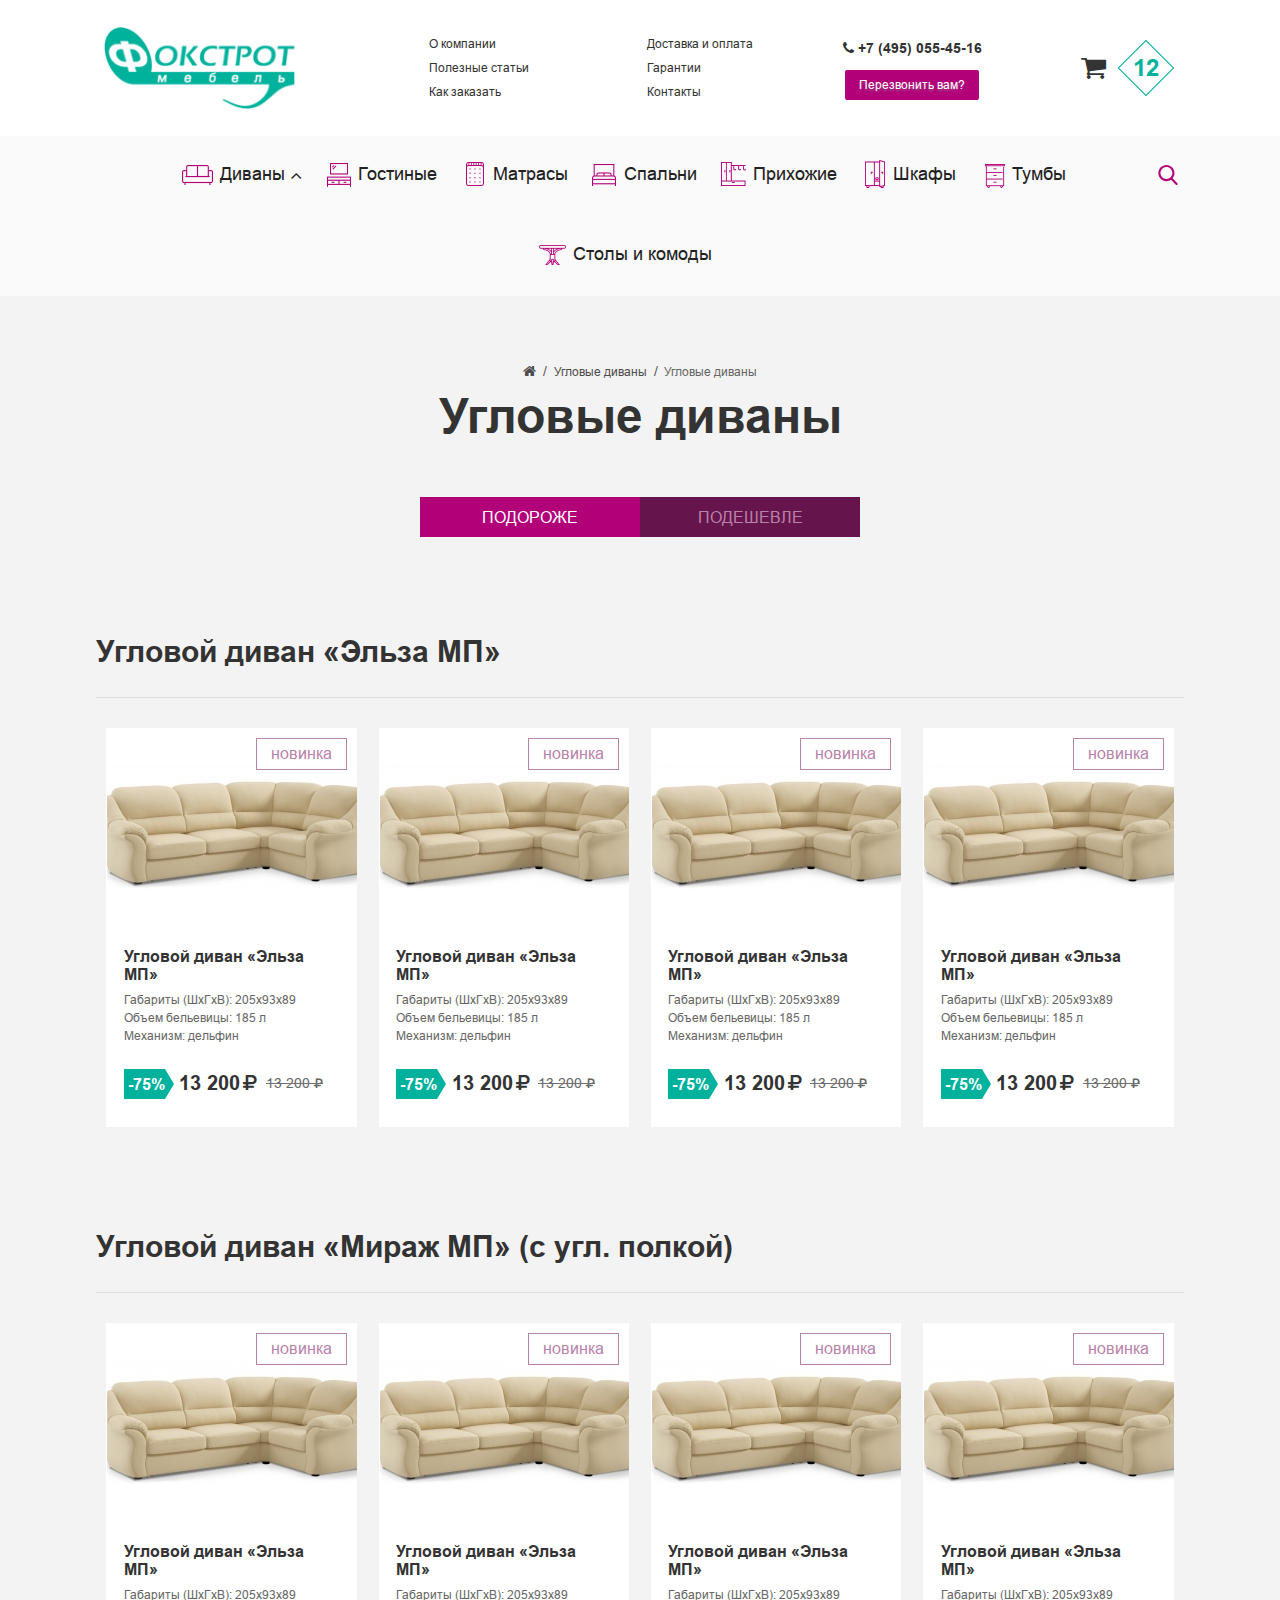
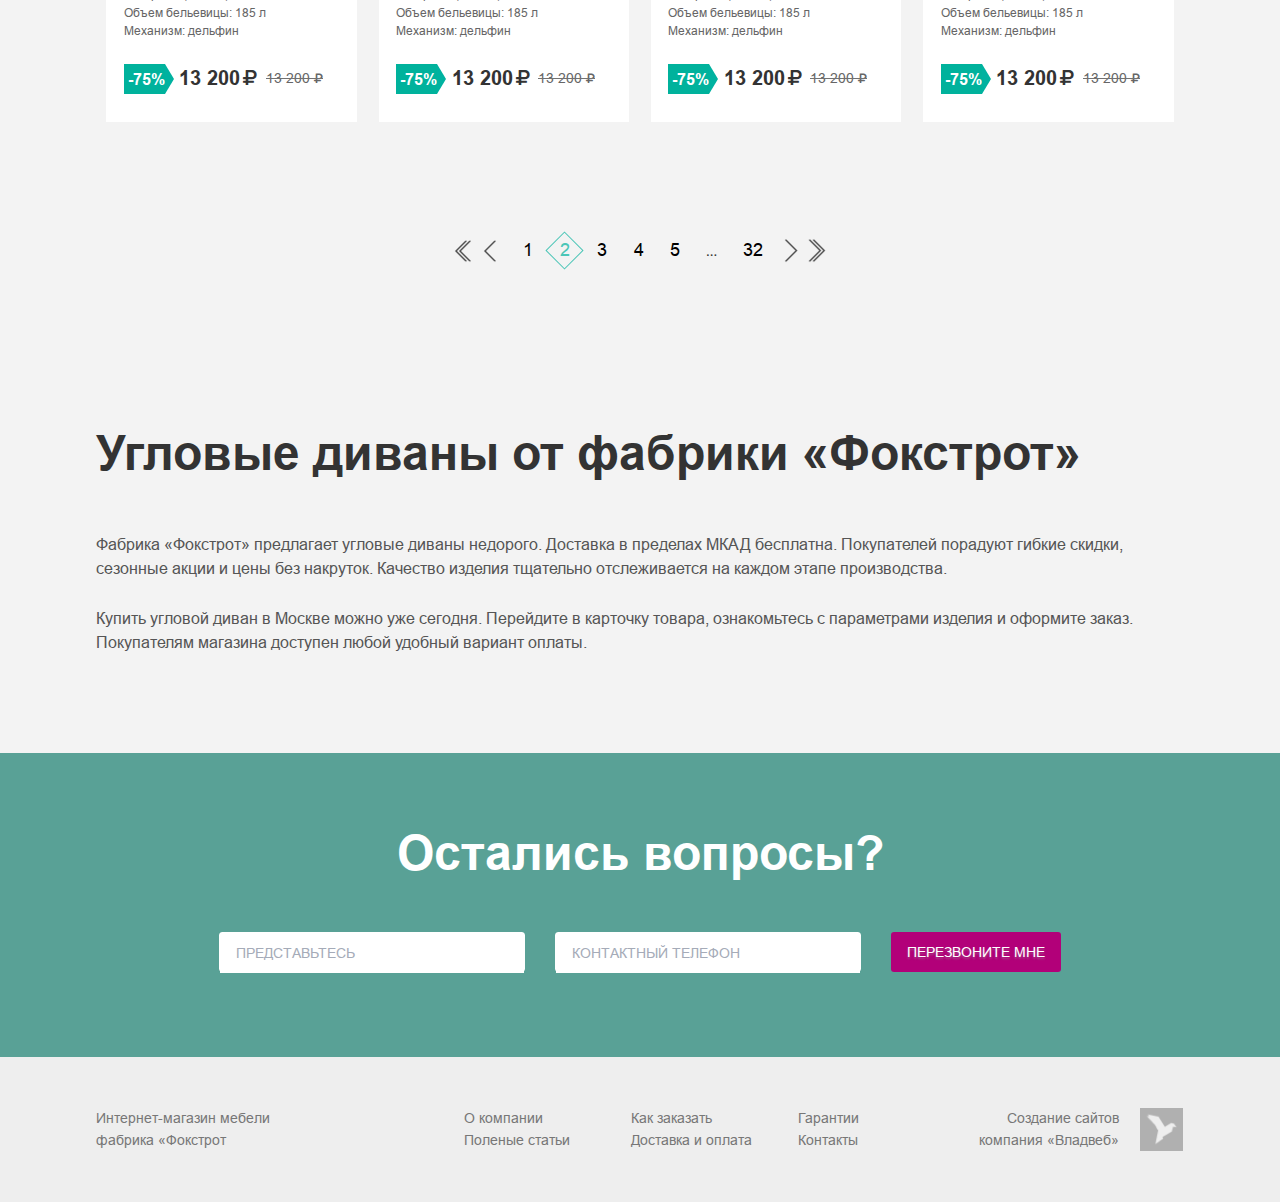
<file: catalog.html>
<!DOCTYPE html>

<html lang="ru">

<head>

	<meta charset="utf-8">

	<meta http-equiv="X-UA-Compatible" content="IE=edge" >

	<meta name="viewport" content="width=device-width, initial-scale=1.0">

	<meta name="description" content="">

	<link rel="stylesheet" type="text/css" href="style.css">

	<link rel="stylesheet" type="text/css" href="font-awesome.css">

	<link rel="stylesheet" type="text/css" href="responsive.css">

	<link rel="stylesheet" type="text/css" href="slick/slick.css">

	<link rel="stylesheet" type="text/css" href="vendors/css/diamonds.css" />

	<link rel="stylesheet" href="vendors/css/jquery.mCustomScrollbar.css">


	<script type="text/javascript" src="vendors/js/jquery.js"></script>

	<script type="text/javascript" src="slick/slick.js"></script>

	<script type="text/javascript" src="vendors/js/jquery.diamonds.js"></script>

	<script src="vendors/js/jquery.mCustomScrollbar.concat.min.js"></script>


	<link rel="icon" type="image/png" href="favicon/favicon.ico" sizes="16x16">

	
	<title>Title</title>
	

</head>

<body>

<div class="wrapper">


	<!-- Header -->

	<header>


		<div class="header">
			
			<div class="header-row-1">
				
				<div class="row offset-ziro">

					<div class="respmenubtn-box">
								
						<button class="respmenubtn">
							
							<span></span>
							<span></span>
							<span></span>

						</button>

					</div>
					
					<div class="col col-1">
						
						<a href="#" class="logo"><img src="img/logo.png" alt=""></a>

					</div>

					<div class="col col-2">
						
						<ul class="top-nav-list">

							<li><a href="#" class="top-nav-link">О компании</a></li>
							<li><a href="#" class="top-nav-link">Полезные статьи</a></li>
							<li><a href="#" class="top-nav-link">Как заказать</a></li>

						</ul>

						<ul class="top-nav-list">
							
							<li><a href="#" class="top-nav-link">Доставка и оплата</a></li>
							<li><a href="#" class="top-nav-link">Гарантии</a></li>
							<li><a href="#" class="top-nav-link">Контакты</a></li>

						</ul>

					</div>

					<div class="col col-3">
						
						<div class="phone-link-box">
							
							<i class="fa fa-phone" aria-hidden="true"></i><a href="tel:+74950554516" class="phone-link">+7 (495) 055-45-16</a>

						</div>

						<div>

							<button type="button" class="pink-button">Перезвонить вам?</button>

						</div>

					</div>

					<div class="col col-4">
						
						<a href="#" class="cash-box">
							
							<i class="fa fa-shopping-cart" aria-hidden="true"></i>

							<p class="countcart-goods-box"><span class="countcart-goods">12</span></p> 

						</a>

					</div>

				</div>

			</div>

			<div class="header-row-2">
				
				<div class="offset-ziro main-nav-section">

					<div class="main-nav-box row">
					
						<div class="main-nav">
							
							<ul class="main-nav-list">
								
								<li><a href="#" class="main-nav-link with-inner-nav" data-link="link-1"><i class="nav-link-icon icon-1"></i>Диваны</i></a></li>

								<li><a href="#" class="main-nav-link" data-link="link-2"><i class="nav-link-icon icon-2"></i>Гостиные</a></li>

								<li><a href="#" class="main-nav-link" data-link="link-3"><i class="nav-link-icon icon-3"></i>Матрасы</a></li>

								<li><a href="#" class="main-nav-link" data-link="link-4"><i class="nav-link-icon icon-4"></i>Спальни</a></li>

								<li><a href="#" class="main-nav-link" data-link="link-5"><i class="nav-link-icon icon-5"></i>Прихожие</a></li>

								<li><a href="#" class="main-nav-link" data-link="link-6"><i class="nav-link-icon icon-6"></i>Шкафы</a></li>

								<li><a href="#" class="main-nav-link" data-link="link-7"><i class="nav-link-icon icon-7"></i>Тумбы</a></li>

								<li><a href="#" class="main-nav-link" data-link="link-8"><i class="nav-link-icon icon-8"></i>Столы и комоды</a></li>

							</ul>

						</div>

						<div class="show-search-box">
							
							<button type="button" class="show-search-btn"><img src="img/search.svg" alt="Поиск"></button>

						</div>

					</div>

					<div class="main-nav-inner-links">

						<div class="inner-nav-box" data-link="inner-link-1">
						
							<ul class="inner-nav row" >
								
								<li>									
									<a href="#" class="inner-link thumb">										
										<div class="img-box">											
											<img src="inner_nav_photos/photo_1.jpg" alt="">
										</div>
										<p>Диваны книжка</p>
									</a>
								</li>

								<li>									
									<a href="#" class="inner-link thumb">										
										<div class="img-box">											
											<img src="inner_nav_photos/photo_3.jpg" alt="">
										</div>
										<p>Угловые диваны</p>
									</a>
								</li>

								<li>									
									<a href="#" class="inner-link thumb">										
										<div class="img-box">											
											<img src="inner_nav_photos/photo_3.jpg" alt="">
										</div>
										<p>Диваны кврокнижка</p>
									</a>
								</li>

								<li>									
									<a href="#" class="inner-link thumb">										
										<div class="img-box">											
											<img src="inner_nav_photos/photo_4.jpg" alt="">
										</div>
										<p>Диваны металлокаркас</p>
									</a>
								</li>

								<li>									
									<a href="#" class="inner-link thumb">										
										<div class="img-box">											
											<img src="inner_nav_photos/photo_5.jpg" alt="">
										</div>
										<p>Диваны "Тик-Так"</p>
									</a>

								</li>

								<li>									
									<a href="#" class="inner-link thumb">										
										<div class="img-box">											
											<img src="inner_nav_photos/photo_6.jpg" alt="">
										</div>
										<p>Диваны Аккордион</p>
									</a>
								</li>

								<li>									
									<a href="#" class="inner-link thumb">										
										<div class="img-box">											
											<img src="inner_nav_photos/photo_7.jpg" alt="">
										</div>
										<p>Кресла</p>
									</a>
								</li>

								<li>									
									<a href="#" class="inner-link thumb">										
										<div class="img-box">											
											<img src="inner_nav_photos/photo_8.jpg" alt="">
										</div>
										<p>Диваны выкатные</p>
									</a>
								</li>

								<li>									
									<a href="#" class="inner-link thumb">										
										<div class="img-box">											
											<img src="inner_nav_photos/photo_9.jpg" alt="">
										</div>
										<p>Детские диваны</p>
									</a>
								</li>

								<li>									
									<a href="#" class="inner-link thumb">										
										<div class="img-box">											
											<img src="inner_nav_photos/photo_10.jpg" alt="">
										</div>
										<p>Пуфы и банкетки</p>
									</a>
								</li>

							</ul>

						</div>

					</div>					

				</div>

				<div class="search-form-box">

					<div class="row">
					
						<div class="search-form">
							
							<input class="search-inpt" type="text" placeholder="Поиск по сайту..." >

						</div>

					</div>

				</div>

			</div>

			<div class="resp-nav scroll">
				
				<div class="resp-search-box">

					<input type="text" class="resp-search-inpt" placeholder="Поиск по сайту...">
							
					<button type="button" class="resp-search-btn"><img src="img/search.svg" alt="Поиск"></button>

				</div>

				<div class="resp-main-nav-inner-links">

					<div class="resp-inner-nav-box" data-link="inner-link-1">
					
						<ul class="inner-nav row offset-ziro">
							
							<li>									
								<a href="#" class="inner-link thumb">										
									<div class="img-box">											
										<img src="inner_nav_photos/photo_1.jpg" alt="">
									</div>
									<p>Диваны книжка</p>
								</a>
							</li>

							<li>									
								<a href="#" class="inner-link thumb">										
									<div class="img-box">											
										<img src="inner_nav_photos/photo_3.jpg" alt="">
									</div>
									<p>Угловые диваны</p>
								</a>
							</li>

							<li>									
								<a href="#" class="inner-link thumb">										
									<div class="img-box">											
										<img src="inner_nav_photos/photo_3.jpg" alt="">
									</div>
									<p>Диваны кврокнижка</p>
								</a>
							</li>

							<li>									
								<a href="#" class="inner-link thumb">										
									<div class="img-box">											
										<img src="inner_nav_photos/photo_4.jpg" alt="">
									</div>
									<p>Диваны металлокаркас</p>
								</a>
							</li>

							<li>									
								<a href="#" class="inner-link thumb">										
									<div class="img-box">											
										<img src="inner_nav_photos/photo_5.jpg" alt="">
									</div>
									<p>Диваны "Тик-Так"</p>
								</a>

							</li>

							<li>									
								<a href="#" class="inner-link thumb">										
									<div class="img-box">											
										<img src="inner_nav_photos/photo_6.jpg" alt="">
									</div>
									<p>Диваны Аккордион</p>
								</a>
							</li>

							<li>									
								<a href="#" class="inner-link thumb">										
									<div class="img-box">											
										<img src="inner_nav_photos/photo_7.jpg" alt="">
									</div>
									<p>Кресла</p>
								</a>
							</li>

							<li>									
								<a href="#" class="inner-link thumb">										
									<div class="img-box">											
										<img src="inner_nav_photos/photo_8.jpg" alt="">
									</div>
									<p>Диваны выкатные</p>
								</a>
							</li>

							<li>									
								<a href="#" class="inner-link thumb">										
									<div class="img-box">											
										<img src="inner_nav_photos/photo_9.jpg" alt="">
									</div>
									<p>Детские диваны</p>
								</a>
							</li>

							<li>									
								<a href="#" class="inner-link thumb">										
									<div class="img-box">											
										<img src="inner_nav_photos/photo_10.jpg" alt="">
									</div>
									<p>Пуфы и банкетки</p>
								</a>
							</li>

						</ul>

					</div>

				</div>

				<div class="resp-main-nav-last-row offset-ziro">
					
					<div class="col col-1">
						
						<ul class="top-nav-list">

							<li><a href="#" class="top-nav-link">О компании</a></li>
							<li><a href="#" class="top-nav-link">Полезные статьи</a></li>
							<li><a href="#" class="top-nav-link">Как заказать</a></li>

						</ul>

						<ul class="top-nav-list">
							
							<li><a href="#" class="top-nav-link">Доставка и оплата</a></li>
							<li><a href="#" class="top-nav-link">Гарантии</a></li>
							<li><a href="#" class="top-nav-link">Контакты</a></li>

						</ul>

					</div>

					<div class="col col-2">
						
						<div class="phone-link-box">
							
							<i class="fa fa-phone" aria-hidden="true"></i><a href="tel:+74950554516" class="phone-link">+7 (495) 055-45-16</a>

						</div>

						<div>

							<button type="button" class="pink-button">Перезвонить вам?</button>

						</div>

					</div>

				</div>

			</div>

			<div class="resp-logo-box">
				
				<a href="#" class="resp-logo-img"><img class="resp-logo" href="#" src="img/logo_resp.png" alt=""></a>

				<h2>интернет-магазин<br /> мебели</h2>

				<span class="pseudo-bottom resp-pseudo-bottom"><i class="fa fa-angle-down" aria-hidden="true"></i><i class="fa fa-angle-down" aria-hidden="true"></i></span>

			</div>

		</div>

								
	</header>

	<!-- /Header -->

		<!-- Content -->

			<div class="content">
				
				<section class="catalog-section" id="scroll_down_anchor">
					
					<div class="row">

						<div class="breadcrumbs-box">
						
							<ul class="breadcrumbs">
								
								<li><a href="#" class="breadcrumb"><i class="fa fa-home" aria-hidden="true"></i></a></li>
								<li><a href="#" class="breadcrumb">Угловые диваны</a></li>
								<li><a href="#" class="breadcrumb">Угловые диваны</a></li>

							</ul>

						</div>


						<h2 class="inner-page-h">Угловые диваны</h2>

						<ul class="switch-goods-list">
							
							<li><a href="#" class="switch-goods-link active">Подороже</a></li>
							<li><a href="#" class="switch-goods-link">Подешевле</a></li>

						</ul>

						<div class="good-model">

							<h3>Угловой диван «Эльза МП»</h3>

							<div class="good-model-thumbnails offset-ziro">

								<div class="good-thumbnail-box">
									
									<a href="#" class="good-thumbnail">

										<div class="img-box">

											<p class="new-good">новинка</p>
										
											<img src="goods/photo_1.jpg" alt="">

										</div>

										<div class="good-info">

											<p class="p-1">Угловой диван «Эльза МП»</p>

											<p class="p-2">Габариты (ШхГхВ): 205x93x89</p>
											<p class="p-2">Объем бельевицы: 185 л</p>
											<p class="p-2">Механизм: дельфин</p>

										</div>

										<div class="price-row">
												
											<p class="discount">-75%</p>

											<p class="price">13 200<i class="fa fa-rub" aria-hidden="true"></i></p>

											<p class="old-price">13 200<i class="fa fa-rub" aria-hidden="true"></i></p>

										</div>

										<div class="make-order">
											
											<p>Заказать</p>

										</div>

									</a>

								</div>

								<div class="good-thumbnail-box">
									
									<a href="#" class="good-thumbnail">

										<div class="img-box">

											<p class="new-good">новинка</p>
										
											<img src="goods/photo_1.jpg" alt="">

										</div>

										<div class="good-info">

											<p class="p-1">Угловой диван «Эльза МП»</p>

											<p class="p-2">Габариты (ШхГхВ): 205x93x89</p>
											<p class="p-2">Объем бельевицы: 185 л</p>
											<p class="p-2">Механизм: дельфин</p>

										</div>

										<div class="price-row">
												
											<p class="discount">-75%</p>

											<p class="price">13 200<i class="fa fa-rub" aria-hidden="true"></i></p>

											<p class="old-price">13 200<i class="fa fa-rub" aria-hidden="true"></i></p>

										</div>

										<div class="make-order">
											
											<p>Заказать</p>

										</div>

									</a>

								</div>

								<div class="good-thumbnail-box">
									
									<a href="#" class="good-thumbnail">

										<div class="img-box">

											<p class="new-good">новинка</p>
										
											<img src="goods/photo_1.jpg" alt="">

										</div>

										<div class="good-info">

											<p class="p-1">Угловой диван «Эльза МП»</p>

											<p class="p-2">Габариты (ШхГхВ): 205x93x89</p>
											<p class="p-2">Объем бельевицы: 185 л</p>
											<p class="p-2">Механизм: дельфин</p>

										</div>

										<div class="price-row">
												
											<p class="discount">-75%</p>

											<p class="price">13 200<i class="fa fa-rub" aria-hidden="true"></i></p>

											<p class="old-price">13 200<i class="fa fa-rub" aria-hidden="true"></i></p>

										</div>

										<div class="make-order">
											
											<p>Заказать</p>

										</div>

									</a>

								</div>

								<div class="good-thumbnail-box">
									
									<a href="#" class="good-thumbnail">

										<div class="img-box">

											<p class="new-good">новинка</p>
										
											<img src="goods/photo_1.jpg" alt="">

										</div>

										<div class="good-info">

											<p class="p-1">Угловой диван «Эльза МП»</p>

											<p class="p-2">Габариты (ШхГхВ): 205x93x89</p>
											<p class="p-2">Объем бельевицы: 185 л</p>
											<p class="p-2">Механизм: дельфин</p>

										</div>

										<div class="price-row">
												
											<p class="discount">-75%</p>

											<p class="price">13 200<i class="fa fa-rub" aria-hidden="true"></i></p>

											<p class="old-price">13 200<i class="fa fa-rub" aria-hidden="true"></i></p>

										</div>

										<div class="make-order">
											
											<p>Заказать</p>

										</div>

									</a>

								</div>

							</div>

						</div>

						<div class="good-model">

							<h3>Угловой диван «Мираж МП» (с угл. полкой)</h3>

							<div class="good-model-thumbnails offset-ziro">

								<div class="good-thumbnail-box">
								
									<a href="#" class="good-thumbnail">

										<div class="img-box">

											<p class="new-good">новинка</p>
										
											<img src="goods/photo_1.jpg" alt="">

										</div>

										<div class="good-info">

											<p class="p-1">Угловой диван «Эльза МП»</p>

											<p class="p-2">Габариты (ШхГхВ): 205x93x89</p>
											<p class="p-2">Объем бельевицы: 185 л</p>
											<p class="p-2">Механизм: дельфин</p>

										</div>

										<div class="price-row">
												
											<p class="discount">-75%</p>

											<p class="price">13 200<i class="fa fa-rub" aria-hidden="true"></i></p>

											<p class="old-price">13 200<i class="fa fa-rub" aria-hidden="true"></i></p>

										</div>

										<div class="make-order">
											
											<p>Заказать</p>

										</div>

									</a>

								</div>

								<div class="good-thumbnail-box">

									<a href="#" class="good-thumbnail">

										<div class="img-box">

											<p class="new-good">новинка</p>
										
											<img src="goods/photo_1.jpg" alt="">

										</div>

										<div class="good-info">

											<p class="p-1">Угловой диван «Эльза МП»</p>

											<p class="p-2">Габариты (ШхГхВ): 205x93x89</p>
											<p class="p-2">Объем бельевицы: 185 л</p>
											<p class="p-2">Механизм: дельфин</p>

										</div>

										<div class="price-row">
												
											<p class="discount">-75%</p>

											<p class="price">13 200<i class="fa fa-rub" aria-hidden="true"></i></p>

											<p class="old-price">13 200<i class="fa fa-rub" aria-hidden="true"></i></p>

										</div>

										<div class="make-order">
											
											<p>Заказать</p>

										</div>

									</a>

								</div>

								<div class="good-thumbnail-box">

									<a href="#" class="good-thumbnail">

										<div class="img-box">

											<p class="new-good">новинка</p>
										
											<img src="goods/photo_1.jpg" alt="">

										</div>

										<div class="good-info">

											<p class="p-1">Угловой диван «Эльза МП»</p>

											<p class="p-2">Габариты (ШхГхВ): 205x93x89</p>
											<p class="p-2">Объем бельевицы: 185 л</p>
											<p class="p-2">Механизм: дельфин</p>

										</div>

										<div class="price-row">
												
											<p class="discount">-75%</p>

											<p class="price">13 200<i class="fa fa-rub" aria-hidden="true"></i></p>

											<p class="old-price">13 200<i class="fa fa-rub" aria-hidden="true"></i></p>

										</div>

										<div class="make-order">
											
											<p>Заказать</p>

										</div>

									</a>

								</div>

								<div class="good-thumbnail-box">

									<a href="#" class="good-thumbnail">

										<div class="img-box">

											<p class="new-good">новинка</p>
										
											<img src="goods/photo_1.jpg" alt="">

										</div>

										<div class="good-info">

											<p class="p-1">Угловой диван «Эльза МП»</p>

											<p class="p-2">Габариты (ШхГхВ): 205x93x89</p>
											<p class="p-2">Объем бельевицы: 185 л</p>
											<p class="p-2">Механизм: дельфин</p>

										</div>

										<div class="price-row">
												
											<p class="discount">-75%</p>

											<p class="price">13 200<i class="fa fa-rub" aria-hidden="true"></i></p>

											<p class="old-price">13 200<i class="fa fa-rub" aria-hidden="true"></i></p>

										</div>

										<div class="make-order">
											
											<p>Заказать</p>

										</div>

									</a>

								</div>

							</div>

						</div>

						<div class="pagination-box">
							
							<ul class="pagination">

								<li class="pagination-arrow-item"><a href="#" class="pagination-arrow first-page"></a></li>
								<li class="pagination-arrow-item"><a href="#" class="pagination-arrow prev-page"></a></li>
								
								<li><a href="#" class="pagination-link">1</a></li>
								<li class="active"><a href="#" class="pagination-link">2</a></li>
								<li><a href="#" class="pagination-link">3</a></li>
								<li><a href="#" class="pagination-link">4</a></li>
								<li><a href="#" class="pagination-link">5</a></li>
								<li class="offset-paginations">...</li>
								<li><a href="#" class="pagination-link">32</a></li>

								<li class="pagination-arrow-item"><a href="#" class="pagination-arrow next-page"></a></li>
								<li class="pagination-arrow-item"><a href="#" class="pagination-arrow last-page"></a></li>

							</ul>


							<ul class="resp-pagination-arrows">
								
								<li class="resp-pagination-arrow-item"><a href="#" class="resp-pagination-arrow first-page"></a></li>
								<li class="resp-pagination-arrow-item"><a href="#" class="resp-pagination-arrow prev-page"></a></li>

								<li class="resp-pagination-arrow-item"><a href="#" class="resp-pagination-arrow next-page"></a></li>
								<li class="resp-pagination-arrow-item"><a href="#" class="resp-pagination-arrow last-page"></a></li>

							</ul>

						</div>

					</div>

				</section>

				<section class="product-descript-sect">
					
					<div class="row">
						
						<h2>Угловые диваны от фабрики «Фокстрот»</h2>

						<p>Фабрика «Фокстрот» предлагает угловые диваны недорого. Доставка в пределах МКАД бесплатна. Покупателей порадуют гибкие скидки, сезонные акции и цены без накруток. Качество изделия тщательно отслеживается на каждом этапе производства.</p>

						<p>Купить угловой диван в Москве можно уже сегодня. Перейдите в карточку товара, ознакомьтесь с параметрами изделия и оформите заказ. Покупателям магазина доступен любой удобный вариант оплаты.</p>

					</div>

				</section>		

				<section class="main-sect-6-bg">
					
					<div class="callback-form-sect row">
						
						<h2>Остались вопросы?</h2>

						<div class="callback-form">
							
							<div class="inpt-box">
								
								<input type="text" placeholder="Представьтесь">

							</div>

							<div class="inpt-box">
								
								<input type="tel" placeholder="Контактный телефон">

							</div>

							<div class="submit-box">
								
								<button class="submit-btn pink-button">Перезвоните мне</button>

							</div>

						</div>

					</div>

				</section>

			</div>
		<!-- /Content -->

		<!-- Footer -->

		<footer>
			
			<div class="footer">
				
				<div class="row offset-ziro">
					
					<div class="col col-1">
						
						<p class="copy-txt">Интернет-магазин мебели<br /> фабрика «Фокстрот</p>

					</div>

					<div class="col col-2">
						
						<ul class="seo-footer-txt">
							
							<li><a href="#" class="footer-link">О компании</a></li>
							<li><a href="#" class="footer-link">Как заказать</a></li>
							<li><a href="#" class="footer-link">Гарантии</a></li>
							<li><a href="#" class="footer-link">Поленые статьи</a></li>
							<li><a href="#" class="footer-link">Доставка и оплата</a></li>
							<li><a href="#" class="footer-link">Контакты</a></li>

						</ul>

					</div>

					<div class="col col-3 clearfix">
						
						<a href="" class="web-studio right">						

							<img class="vlad-web right" src="img/vlad_web.png" alt="Создание сайтов компания «Владвеб»">

							<h2 class="left">Создание сайтов<br /> компания «Владвеб»</h2>

						</a>

					</div>

				</div>

			</div>

		</footer>

		<!-- /Footer -->

		<script src="js/scripts.js"></script>

		<script>

			(function($){

				$(window).on("load",function(){
					
					$(".scroll").mCustomScrollbar();

				});

			})(jQuery);
			
			$(".promo-slider").slick({

				dots: true,
				arrows: false,
				fade: true,
				slidesToShow: 1,
				autoplay: true,
				speed: 1200,
				autoplaySpeed: 14000

			});

			$(".main-goods-slider").slick({

				dots: true,
				arrows: true,
				slidesToShow: 4,
				slidesToScroll: 2,
				autoplay: true,
				speed: 1200,
				autoplaySpeed: 14000

			});

			$(".mosaik").diamonds({
			    size : 200,
	    		gap : 5,
	    		hideIncompleteRow : false,
	    		autoRedraw : true, 
	    		itemSelector : ".mosaik-item"
			});

		</script>

	</div>

</body>
</html>
</file>
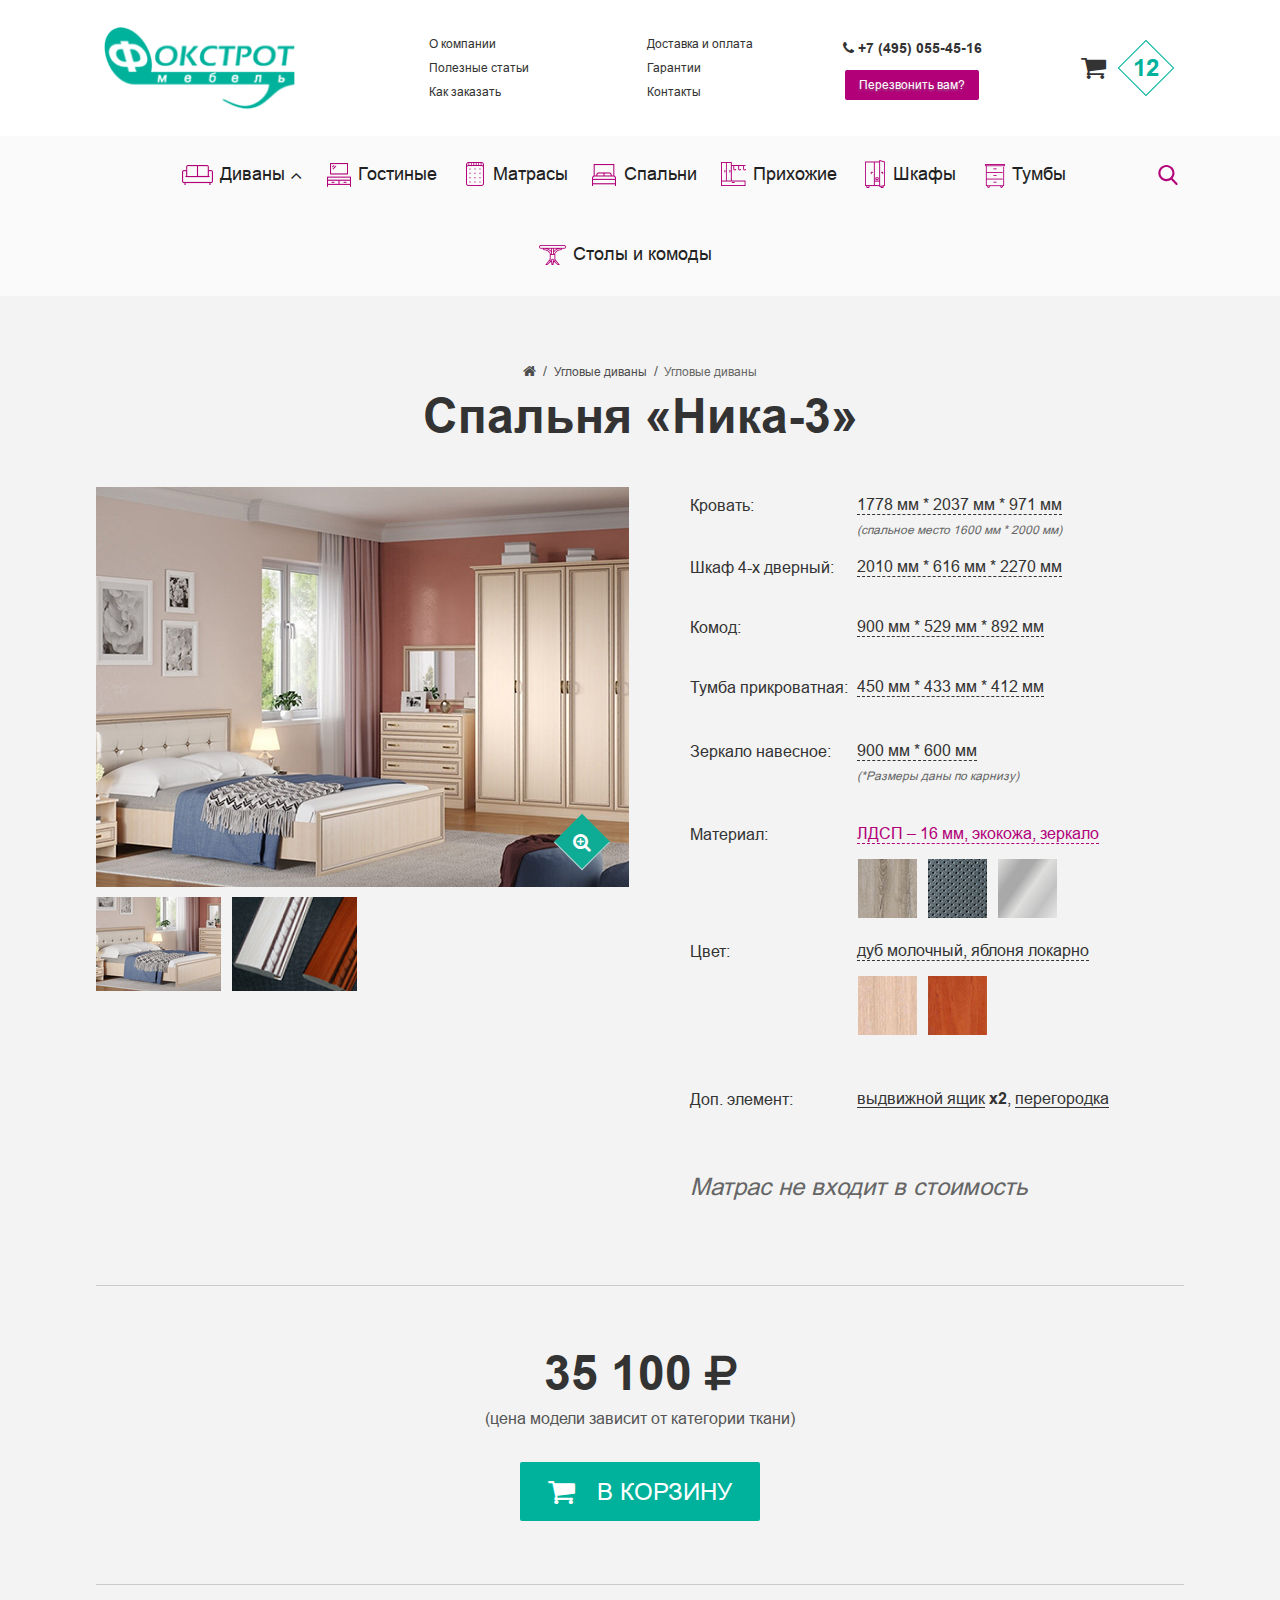
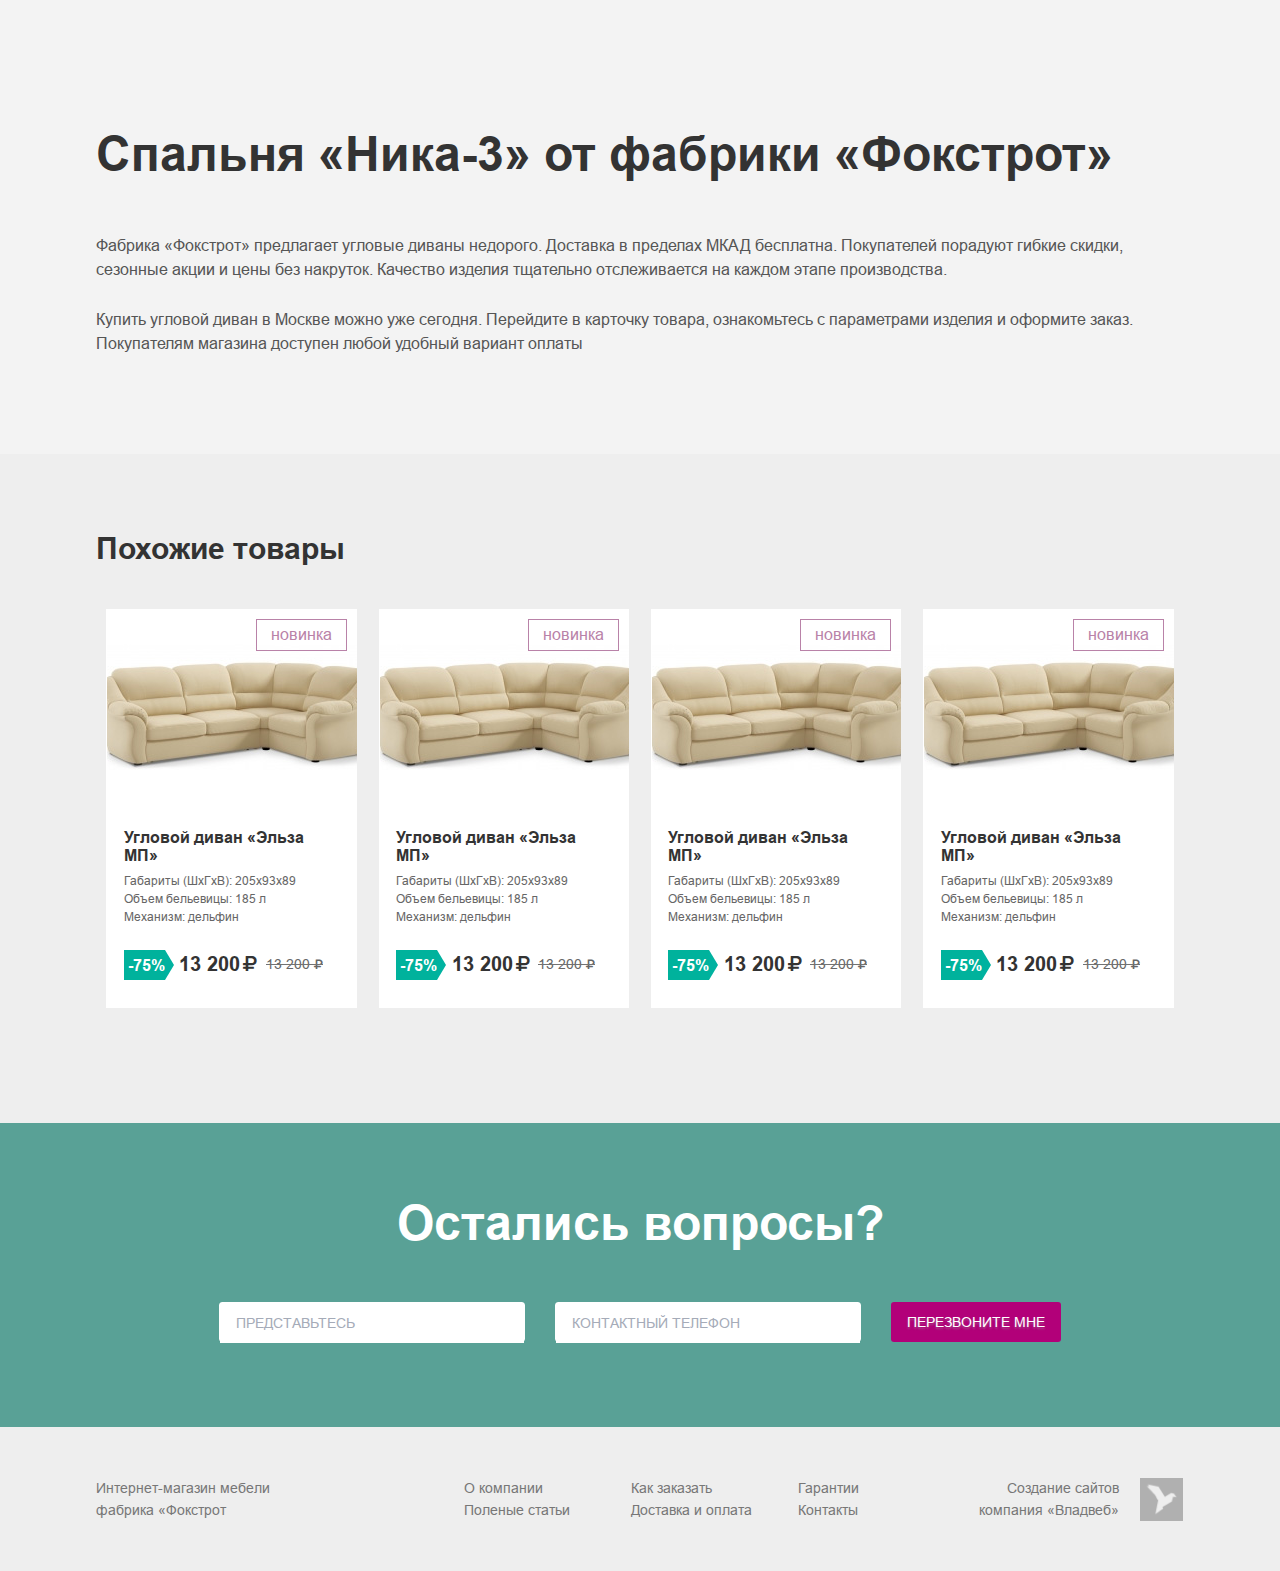
<file: product_page.html>
<!DOCTYPE html>

<html lang="ru">

<head>

	<meta charset="utf-8">

	<meta http-equiv="X-UA-Compatible" content="IE=edge" >

	<meta name="viewport" content="width=device-width, initial-scale=1.0">

	<meta name="description" content="">

	<link rel="stylesheet" type="text/css" href="style.css">

	<link rel="stylesheet" type="text/css" href="font-awesome.css">

	<link rel="stylesheet" type="text/css" href="responsive.css">

	<link rel="stylesheet" type="text/css" href="slick/slick.css">

	<link rel="stylesheet" type="text/css" href="vendors/css/diamonds.css" />

	<link rel="stylesheet" href="vendors/css/jquery.mCustomScrollbar.css">


	<script type="text/javascript" src="vendors/js/jquery.js"></script>

	<script type="text/javascript" src="slick/slick.js"></script>

	<script type="text/javascript" src="vendors/js/jquery.diamonds.js"></script>

	<script src="vendors/js/jquery.mCustomScrollbar.concat.min.js"></script>


	<link rel="icon" type="image/png" href="favicon/favicon.ico" sizes="16x16">

	
	<title>Title</title>
	

</head>

<body>

<div class="wrapper main-page">

	<div class="preload-bg">
		


	</div>


	<!-- Header -->

		<header>


		<div class="header">
			
			<div class="header-row-1">
				
				<div class="row offset-ziro">

					<div class="respmenubtn-box">
								
						<button class="respmenubtn">
							
							<span></span>
							<span></span>
							<span></span>

						</button>

					</div>
					
					<div class="col col-1">
						
						<a href="#" class="logo"><img src="img/logo.png" alt=""></a>

					</div>

					<div class="col col-2">
						
						<ul class="top-nav-list">

							<li><a href="#" class="top-nav-link">О компании</a></li>
							<li><a href="#" class="top-nav-link">Полезные статьи</a></li>
							<li><a href="#" class="top-nav-link">Как заказать</a></li>

						</ul>

						<ul class="top-nav-list">
							
							<li><a href="#" class="top-nav-link">Доставка и оплата</a></li>
							<li><a href="#" class="top-nav-link">Гарантии</a></li>
							<li><a href="#" class="top-nav-link">Контакты</a></li>

						</ul>

					</div>

					<div class="col col-3">
						
						<div class="phone-link-box">
							
							<i class="fa fa-phone" aria-hidden="true"></i><a href="tel:+74950554516" class="phone-link">+7 (495) 055-45-16</a>

						</div>

						<div>

							<button type="button" class="pink-button">Перезвонить вам?</button>

						</div>

					</div>

					<div class="col col-4">
						
						<a href="#" class="cash-box">
							
							<i class="fa fa-shopping-cart" aria-hidden="true"></i>

							<p class="countcart-goods-box"><span class="countcart-goods">12</span></p> 

						</a>

					</div>

				</div>

			</div>

			<div class="header-row-2">
				
				<div class="offset-ziro main-nav-section">

					<div class="main-nav-box row">
					
						<div class="main-nav">
							
							<ul class="main-nav-list">
								
								<li><a href="#" class="main-nav-link with-inner-nav" data-link="link-1"><i class="nav-link-icon icon-1"></i>Диваны</a></li>

								<li><a href="#" class="main-nav-link" data-link="link-2"><i class="nav-link-icon icon-2"></i>Гостиные</a></li>

								<li><a href="#" class="main-nav-link" data-link="link-3"><i class="nav-link-icon icon-3"></i>Матрасы</a></li>

								<li><a href="#" class="main-nav-link" data-link="link-4"><i class="nav-link-icon icon-4"></i>Спальни</a></li>

								<li><a href="#" class="main-nav-link" data-link="link-5"><i class="nav-link-icon icon-5"></i>Прихожие</a></li>

								<li><a href="#" class="main-nav-link" data-link="link-6"><i class="nav-link-icon icon-6"></i>Шкафы</a></li>

								<li><a href="#" class="main-nav-link" data-link="link-7"><i class="nav-link-icon icon-7"></i>Тумбы</a></li>

								<li><a href="#" class="main-nav-link" data-link="link-8"><i class="nav-link-icon icon-8"></i>Столы и комоды</a></li>

							</ul>

						</div>

						<div class="show-search-box">
							
							<button type="button" class="show-search-btn"><img src="img/search.svg" alt="Поиск"></button>

						</div>

					</div>

					<div class="main-nav-inner-links">

						<div class="inner-nav-box" data-link="inner-link-1">
						
							<ul class="inner-nav row" >
								
								<li>									
									<a href="#" class="inner-link thumb">										
										<div class="img-box">											
											<img src="inner_nav_photos/photo_1.jpg" alt="">
										</div>
										<p>Диваны книжка</p>
									</a>
								</li>

								<li>									
									<a href="#" class="inner-link thumb">										
										<div class="img-box">											
											<img src="inner_nav_photos/photo_3.jpg" alt="">
										</div>
										<p>Угловые диваны</p>
									</a>
								</li>

								<li>									
									<a href="#" class="inner-link thumb">										
										<div class="img-box">											
											<img src="inner_nav_photos/photo_3.jpg" alt="">
										</div>
										<p>Диваны кврокнижка</p>
									</a>
								</li>

								<li>									
									<a href="#" class="inner-link thumb">										
										<div class="img-box">											
											<img src="inner_nav_photos/photo_4.jpg" alt="">
										</div>
										<p>Диваны металлокаркас</p>
									</a>
								</li>

								<li>									
									<a href="#" class="inner-link thumb">										
										<div class="img-box">											
											<img src="inner_nav_photos/photo_5.jpg" alt="">
										</div>
										<p>Диваны "Тик-Так"</p>
									</a>

								</li>

								<li>									
									<a href="#" class="inner-link thumb">										
										<div class="img-box">											
											<img src="inner_nav_photos/photo_6.jpg" alt="">
										</div>
										<p>Диваны Аккордион</p>
									</a>
								</li>

								<li>									
									<a href="#" class="inner-link thumb">										
										<div class="img-box">											
											<img src="inner_nav_photos/photo_7.jpg" alt="">
										</div>
										<p>Кресла</p>
									</a>
								</li>

								<li>									
									<a href="#" class="inner-link thumb">										
										<div class="img-box">											
											<img src="inner_nav_photos/photo_8.jpg" alt="">
										</div>
										<p>Диваны выкатные</p>
									</a>
								</li>

								<li>									
									<a href="#" class="inner-link thumb">										
										<div class="img-box">											
											<img src="inner_nav_photos/photo_9.jpg" alt="">
										</div>
										<p>Детские диваны</p>
									</a>
								</li>

								<li>									
									<a href="#" class="inner-link thumb">										
										<div class="img-box">											
											<img src="inner_nav_photos/photo_10.jpg" alt="">
										</div>
										<p>Пуфы и банкетки</p>
									</a>
								</li>

							</ul>

						</div>

					</div>					

				</div>

				<div class="search-form-box">

					<div class="row">
					
						<div class="search-form">
							
							<input class="search-inpt" type="text" placeholder="Поиск по сайту..." >

						</div>

					</div>

				</div>

			</div>

			<div class="resp-nav scroll">
				
				<div class="resp-search-box">

					<input type="text" class="resp-search-inpt" placeholder="Поиск по сайту...">
							
					<button type="button" class="resp-search-btn"><img src="img/search.svg" alt="Поиск"></button>

				</div>

				<div class="resp-main-nav-inner-links">

					<div class="resp-inner-nav-box" data-link="inner-link-1">
					
						<ul class="inner-nav row offset-ziro">
							
							<li>									
								<a href="#" class="inner-link thumb">										
									<div class="img-box">											
										<img src="inner_nav_photos/photo_1.jpg" alt="">
									</div>
									<p>Диваны книжка</p>
								</a>
							</li>

							<li>									
								<a href="#" class="inner-link thumb">										
									<div class="img-box">											
										<img src="inner_nav_photos/photo_3.jpg" alt="">
									</div>
									<p>Угловые диваны</p>
								</a>
							</li>

							<li>									
								<a href="#" class="inner-link thumb">										
									<div class="img-box">											
										<img src="inner_nav_photos/photo_3.jpg" alt="">
									</div>
									<p>Диваны кврокнижка</p>
								</a>
							</li>

							<li>									
								<a href="#" class="inner-link thumb">										
									<div class="img-box">											
										<img src="inner_nav_photos/photo_4.jpg" alt="">
									</div>
									<p>Диваны металлокаркас</p>
								</a>
							</li>

							<li>									
								<a href="#" class="inner-link thumb">										
									<div class="img-box">											
										<img src="inner_nav_photos/photo_5.jpg" alt="">
									</div>
									<p>Диваны "Тик-Так"</p>
								</a>

							</li>

							<li>									
								<a href="#" class="inner-link thumb">										
									<div class="img-box">											
										<img src="inner_nav_photos/photo_6.jpg" alt="">
									</div>
									<p>Диваны Аккордион</p>
								</a>
							</li>

							<li>									
								<a href="#" class="inner-link thumb">										
									<div class="img-box">											
										<img src="inner_nav_photos/photo_7.jpg" alt="">
									</div>
									<p>Кресла</p>
								</a>
							</li>

							<li>									
								<a href="#" class="inner-link thumb">										
									<div class="img-box">											
										<img src="inner_nav_photos/photo_8.jpg" alt="">
									</div>
									<p>Диваны выкатные</p>
								</a>
							</li>

							<li>									
								<a href="#" class="inner-link thumb">										
									<div class="img-box">											
										<img src="inner_nav_photos/photo_9.jpg" alt="">
									</div>
									<p>Детские диваны</p>
								</a>
							</li>

							<li>									
								<a href="#" class="inner-link thumb">										
									<div class="img-box">											
										<img src="inner_nav_photos/photo_10.jpg" alt="">
									</div>
									<p>Пуфы и банкетки</p>
								</a>
							</li>

						</ul>

					</div>

				</div>

				<div class="resp-main-nav-last-row offset-ziro">
					
					<div class="col col-1">
						
						<ul class="top-nav-list">

							<li><a href="#" class="top-nav-link">О компании</a></li>
							<li><a href="#" class="top-nav-link">Полезные статьи</a></li>
							<li><a href="#" class="top-nav-link">Как заказать</a></li>

						</ul>

						<ul class="top-nav-list">
							
							<li><a href="#" class="top-nav-link">Доставка и оплата</a></li>
							<li><a href="#" class="top-nav-link">Гарантии</a></li>
							<li><a href="#" class="top-nav-link">Контакты</a></li>

						</ul>

					</div>

					<div class="col col-2">
						
						<div class="phone-link-box">
							
							<i class="fa fa-phone" aria-hidden="true"></i><a href="tel:+74950554516" class="phone-link">+7 (495) 055-45-16</a>

						</div>

						<div>

							<button type="button" class="pink-button">Перезвонить вам?</button>

						</div>

					</div>

				</div>

			</div>

			<div class="resp-logo-box">
				
				<a href="#" class="resp-logo-img"><img class="resp-logo" src="img/logo_resp.png" alt=""></a>

				<h2>интернет-магазин<br /> мебели</h2>

				<span class="pseudo-bottom resp-pseudo-bottom"><i class="fa fa-angle-down" aria-hidden="true"></i><i class="fa fa-angle-down" aria-hidden="true"></i></span>

			</div>

		</div>

								
	</header>

	<!-- /Header -->

		<!-- Content -->

			<div class="content">
				
				<section class="catalog-section" id="scroll_down_anchor">
					
					<div class="row">

						<div class="breadcrumbs-box">
						
							<ul class="breadcrumbs">
								
								<li><a href="#" class="breadcrumb"><i class="fa fa-home" aria-hidden="true"></i></a></li>
								<li><a href="#" class="breadcrumb">Угловые диваны</a></li>
								<li><a href="#" class="breadcrumb">Угловые диваны</a></li>

							</ul>

						</div>

						<h2 class="inner-page-h">Спальня «Ника-3»</h2>

						<div class="good-slider offset-ziro">
							
							<div class="col col-1">
								
								<div class="good-slider-box">
									
									<div class="good-slider-big-photo">
										
										<img class="big_photo" src="good_slider/big_photos/photo_1.jpg" alt="photo_1" >

										<button type="button" class="zoom-slide-btn zoom-in"><i class="fa fa-search-plus" aria-hidden="true"></i></button>

									</div>

									<div class="miniatures">

										<div class="miniatures-track">
										
											<div class="miniature-box">
												
												<img class="miniature-img" src="good_slider/miniatures/photo_1.jpg" alt="photo_1" >

											</div>

											<div class="miniature-box">
												
												<img class="miniature-img" src="good_slider/miniatures/photo_2.jpg" alt="photo_2" >

											</div>

										</div>

									</div>

								</div>

								<div class="preview-slide">
									
									<div class="preview-bg"></div>

									<img class="preview-img" src="good_slider/preview/photo_1.jpg" alt="" >

									<button type="button" class="zoom-slide-btn zoom-out"><i class="fa fa-search-minus" aria-hidden="true"></i></button>

								</div>

							</div>

							<div class="col col-2">
								
								<div class="table-row">
									
									<div class="table-col table-col-1">
										
										<h3>Кровать:</h3>

									</div>

									<div class="table-col table-col-2">

										<div>
											
											<p class="dash">1778 мм * 2037 мм * 971 мм</p>

										</div>

										<div>
										
											<p class="descript">(спальное место 1600 мм * 2000 мм)</p>

										</div>

									</div>

								</div>

								<div class="table-row">
									
									<div class="table-col table-col-1">
										
										<h3>Шкаф 4-х дверный: </h3>

									</div>

									<div class="table-col table-col-2">

										<div>
											
											<p class="dash">2010 мм * 616 мм * 2270 мм</p>

										</div>

									</div>

								</div>

								<div class="table-row">
									
									<div class="table-col table-col-1">
										
										<h3>Комод:</h3>

									</div>

									<div class="table-col table-col-2">

										<div>
											
											<p class="dash">900 мм * 529 мм * 892 мм</p>

										</div>

									</div>

								</div>

								<div class="table-row">
									
									<div class="table-col table-col-1">
										
										<h3>Тумба прикроватная:</h3>

									</div>

									<div class="table-col table-col-2">

										<div>
											
											<p class="dash">450 мм * 433 мм * 412 мм</p>

										</div>

									</div>

								</div>


								<div class="table-row">
									
									<div class="table-col table-col-1">
										
										<h3>Зеркало навесное:</h3>

									</div>

									<div class="table-col table-col-2">

										<div>
											
											<p class="dash">900 мм * 600 мм</p>

										</div>

										<div>
										
											<p class="descript">(*Размеры даны по карнизу)</p>

										</div>

									</div>

								</div>

								<div class="table-row">
									
									<div class="table-col table-col-1">
										
										<h3>Материал:</h3>

									</div>

									<div class="table-col table-col-2">

										<div>
											
											<p class="dash pink">ЛДСП – 16 мм, экокожа, зеркало</p>

										</div>

										<div class="table-thumbnails">
										
											<div class="table-thumbnail">
												
												<img src="img/material_1.jpg" alt="">

											</div>

											<div class="table-thumbnail">
												
												<img src="img/material_2.jpg" alt="">

											</div>

											<div class="table-thumbnail">
												
												<img src="img/material_3.jpg" alt="">

											</div>

										</div>

									</div>

								</div>

								<div class="table-row">
									
									<div class="table-col table-col-1">
										
										<h3>Цвет:</h3>

									</div>

									<div class="table-col table-col-2">

										<div>
											
											<p class="dash">дуб молочный, яблоня локарно</p>

										</div>

										<div class="table-thumbnails">
										
											<div class="table-thumbnail">
												
												<img src="img/material_color_1.jpg" alt="">

											</div>

											<div class="table-thumbnail">
												
												<img src="img/material_color_2.jpg" alt="">

											</div>

										</div>

									</div>

								</div>

								<div class="table-row">
									
									<div class="table-col table-col-1">
										
										<h3>Доп. элемент: </h3>

									</div>

									<div class="table-col table-col-2">

										<div>
											
											<p><span class="solid">выдвижной ящик</span> <span class="bold">x2</span>, <span class="solid">перегородка</span></p>

										</div>

									</div>

								</div>

								<div class="table-row additional-info">

									<p>Матрас не входит в стоимость</p>

								</div>

							</div>

						</div>

						<div class="good-price-box">
							
							<h3 class="good-price">35 100 <i class="fa fa-rub" aria-hidden="true"></i></h3>

							<p class="price-desc">(цена модели зависит от категории ткани)</p>

							<button type="button" class="buy-btn"><i class="fa fa-shopping-cart" aria-hidden="true"></i> В корзину</button>

						</div>

					</div>

				</section>
					
				<section class="product-descript-sect product_page">
					
					<div class="row">
						
						<h2>Спальня «Ника-3» от фабрики «Фокстрот»</h2>

						<p>Фабрика «Фокстрот» предлагает угловые диваны недорого. Доставка в пределах МКАД бесплатна. Покупателей порадуют гибкие скидки, сезонные акции и цены без накруток. Качество изделия тщательно отслеживается на каждом этапе производства.</p>

						<p>Купить угловой диван в Москве можно уже сегодня. Перейдите в карточку товара, ознакомьтесь с параметрами изделия и оформите заказ. Покупателям магазина доступен любой удобный вариант оплаты</p>

					</div>

				</section>

				<section class="good-thumbnail_product_page">

					<div class="row">

						<!-- <div class="good-model"> -->

							<h3>Похожие товары</h3>

							<div class="good-model-thumbnails offset-ziro">

								<div class="good-thumbnail-box">
								
									<a href="#" class="good-thumbnail">

										<div class="img-box">

											<p class="new-good">новинка</p>
										
											<img src="goods/photo_1.jpg" alt="">

										</div>

										<div class="good-info">

											<p class="p-1">Угловой диван «Эльза МП»</p>

											<p class="p-2">Габариты (ШхГхВ): 205x93x89</p>
											<p class="p-2">Объем бельевицы: 185 л</p>
											<p class="p-2">Механизм: дельфин</p>

										</div>

										<div class="price-row">
												
											<p class="discount">-75%</p>

											<p class="price">13 200<i class="fa fa-rub" aria-hidden="true"></i></p>

											<p class="old-price">13 200<i class="fa fa-rub" aria-hidden="true"></i></p>

										</div>

										<div class="make-order">
											
											<p>Заказать</p>

										</div>

									</a>

								</div>

								<div class="good-thumbnail-box">

									<a href="#" class="good-thumbnail">

										<div class="img-box">

											<p class="new-good">новинка</p>
										
											<img src="goods/photo_1.jpg" alt="">

										</div>

										<div class="good-info">

											<p class="p-1">Угловой диван «Эльза МП»</p>

											<p class="p-2">Габариты (ШхГхВ): 205x93x89</p>
											<p class="p-2">Объем бельевицы: 185 л</p>
											<p class="p-2">Механизм: дельфин</p>

										</div>

										<div class="price-row">
												
											<p class="discount">-75%</p>

											<p class="price">13 200<i class="fa fa-rub" aria-hidden="true"></i></p>

											<p class="old-price">13 200<i class="fa fa-rub" aria-hidden="true"></i></p>

										</div>

										<div class="make-order">
											
											<p>Заказать</p>

										</div>

									</a>

								</div>

								<div class="good-thumbnail-box">

									<a href="#" class="good-thumbnail">

										<div class="img-box">

											<p class="new-good">новинка</p>
										
											<img src="goods/photo_1.jpg" alt="">

										</div>

										<div class="good-info">

											<p class="p-1">Угловой диван «Эльза МП»</p>

											<p class="p-2">Габариты (ШхГхВ): 205x93x89</p>
											<p class="p-2">Объем бельевицы: 185 л</p>
											<p class="p-2">Механизм: дельфин</p>

										</div>

										<div class="price-row">
												
											<p class="discount">-75%</p>

											<p class="price">13 200<i class="fa fa-rub" aria-hidden="true"></i></p>

											<p class="old-price">13 200<i class="fa fa-rub" aria-hidden="true"></i></p>

										</div>

										<div class="make-order">
											
											<p>Заказать</p>

										</div>

									</a>

								</div>

								<div class="good-thumbnail-box">

									<a href="#" class="good-thumbnail">

										<div class="img-box">

											<p class="new-good">новинка</p>
										
											<img src="goods/photo_1.jpg" alt="">

										</div>

										<div class="good-info">

											<p class="p-1">Угловой диван «Эльза МП»</p>

											<p class="p-2">Габариты (ШхГхВ): 205x93x89</p>
											<p class="p-2">Объем бельевицы: 185 л</p>
											<p class="p-2">Механизм: дельфин</p>

										</div>

										<div class="price-row">
												
											<p class="discount">-75%</p>

											<p class="price">13 200<i class="fa fa-rub" aria-hidden="true"></i></p>

											<p class="old-price">13 200<i class="fa fa-rub" aria-hidden="true"></i></p>

										</div>

										<div class="make-order">
											
											<p>Заказать</p>

										</div>

									</a>

								</div>

							</div>

						<!-- </div> -->

					</div>

				</section>

				<section class="main-sect-6-bg">
					
					<div class="callback-form-sect row">
						
						<h2>Остались вопросы?</h2>

						<div class="callback-form">
							
							<div class="inpt-box">
								
								<input type="text" placeholder="Представьтесь">

							</div>

							<div class="inpt-box">
								
								<input type="tel" placeholder="Контактный телефон">

							</div>

							<div class="submit-box">
								
								<button class="submit-btn pink-button">Перезвоните мне</button>

							</div>

						</div>

					</div>

				</section>

			</div>
		<!-- /Content -->

		<!-- Footer -->

		<footer>
			
			<div class="footer">
				
				<div class="row offset-ziro">
					
					<div class="col col-1">
						
						<p class="copy-txt">Интернет-магазин мебели<br /> фабрика «Фокстрот</p>

					</div>

					<div class="col col-2">
						
						<ul class="seo-footer-txt">
							
							<li><a href="#" class="footer-link">О компании</a></li>
							<li><a href="#" class="footer-link">Как заказать</a></li>
							<li><a href="#" class="footer-link">Гарантии</a></li>
							<li><a href="#" class="footer-link">Поленые статьи</a></li>
							<li><a href="#" class="footer-link">Доставка и оплата</a></li>
							<li><a href="#" class="footer-link">Контакты</a></li>

						</ul>

					</div>

					<div class="col col-3 clearfix">
						
						<a href="" class="web-studio right">						

							<img class="vlad-web right" src="img/vlad_web.png" alt="Создание сайтов компания «Владвеб»">

							<h2 class="left">Создание сайтов<br /> компания «Владвеб»</h2>

						</a>

					</div>

				</div>

			</div>

		</footer>

		<!-- /Footer -->

		<script src="js/scripts.js"></script>
		<script src="js/good_slider.js"></script>

		<script>

			(function($){

				$(window).on("load",function(){
					
					$(".scroll").mCustomScrollbar();

				});

			})(jQuery);
			
			$(".promo-slider").slick({

				dots: true,
				arrows: false,
				fade: true,
				slidesToShow: 1,
				autoplay: true,
				speed: 1200,
				autoplaySpeed: 14000

			});

			$(".main-goods-slider").slick({

				dots: true,
				arrows: true,
				slidesToShow: 4,
				slidesToScroll: 2,
				autoplay: true,
				speed: 1200,
				autoplaySpeed: 14000

			});

			$(".mosaik").diamonds({
			    size : 200,
	    		gap : 5,
	    		hideIncompleteRow : false,
	    		autoRedraw : true, 
	    		itemSelector : ".mosaik-item"
			});

		</script>

	</div>

</body>
</html>
</file>
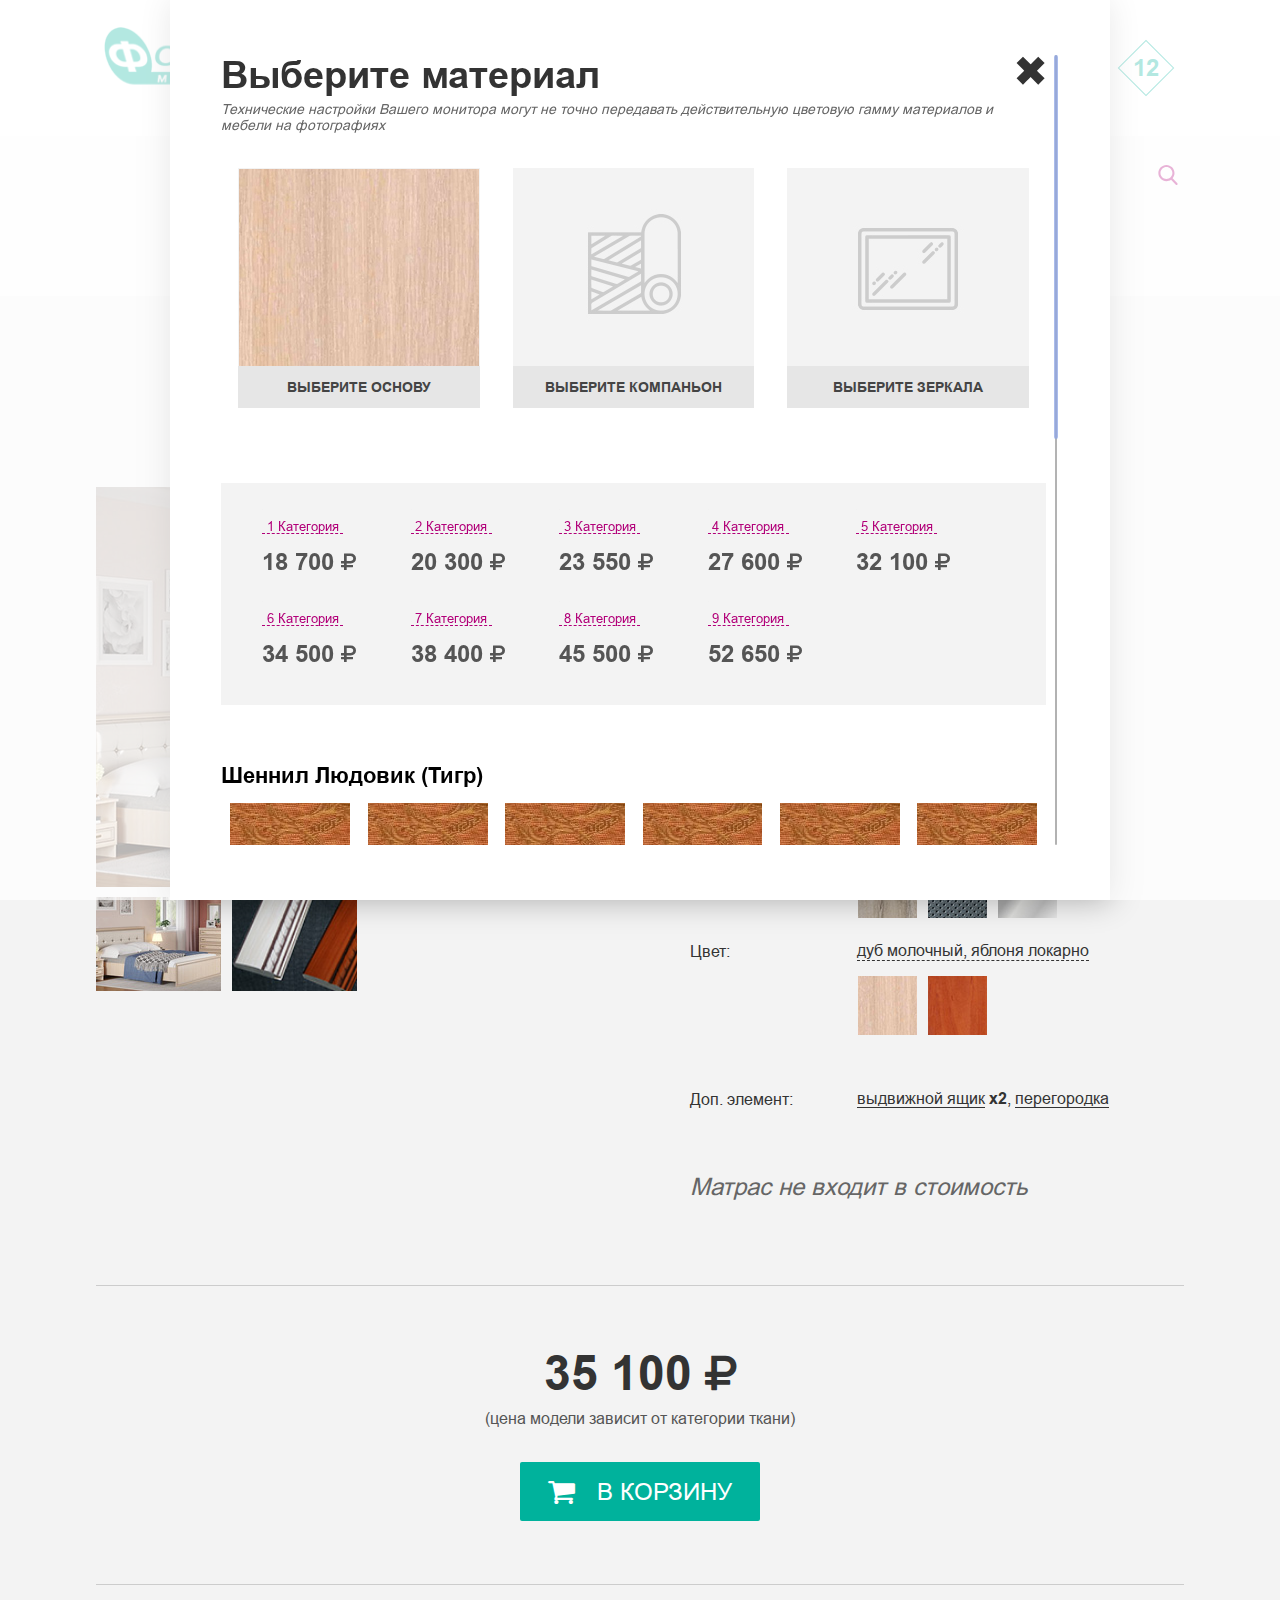
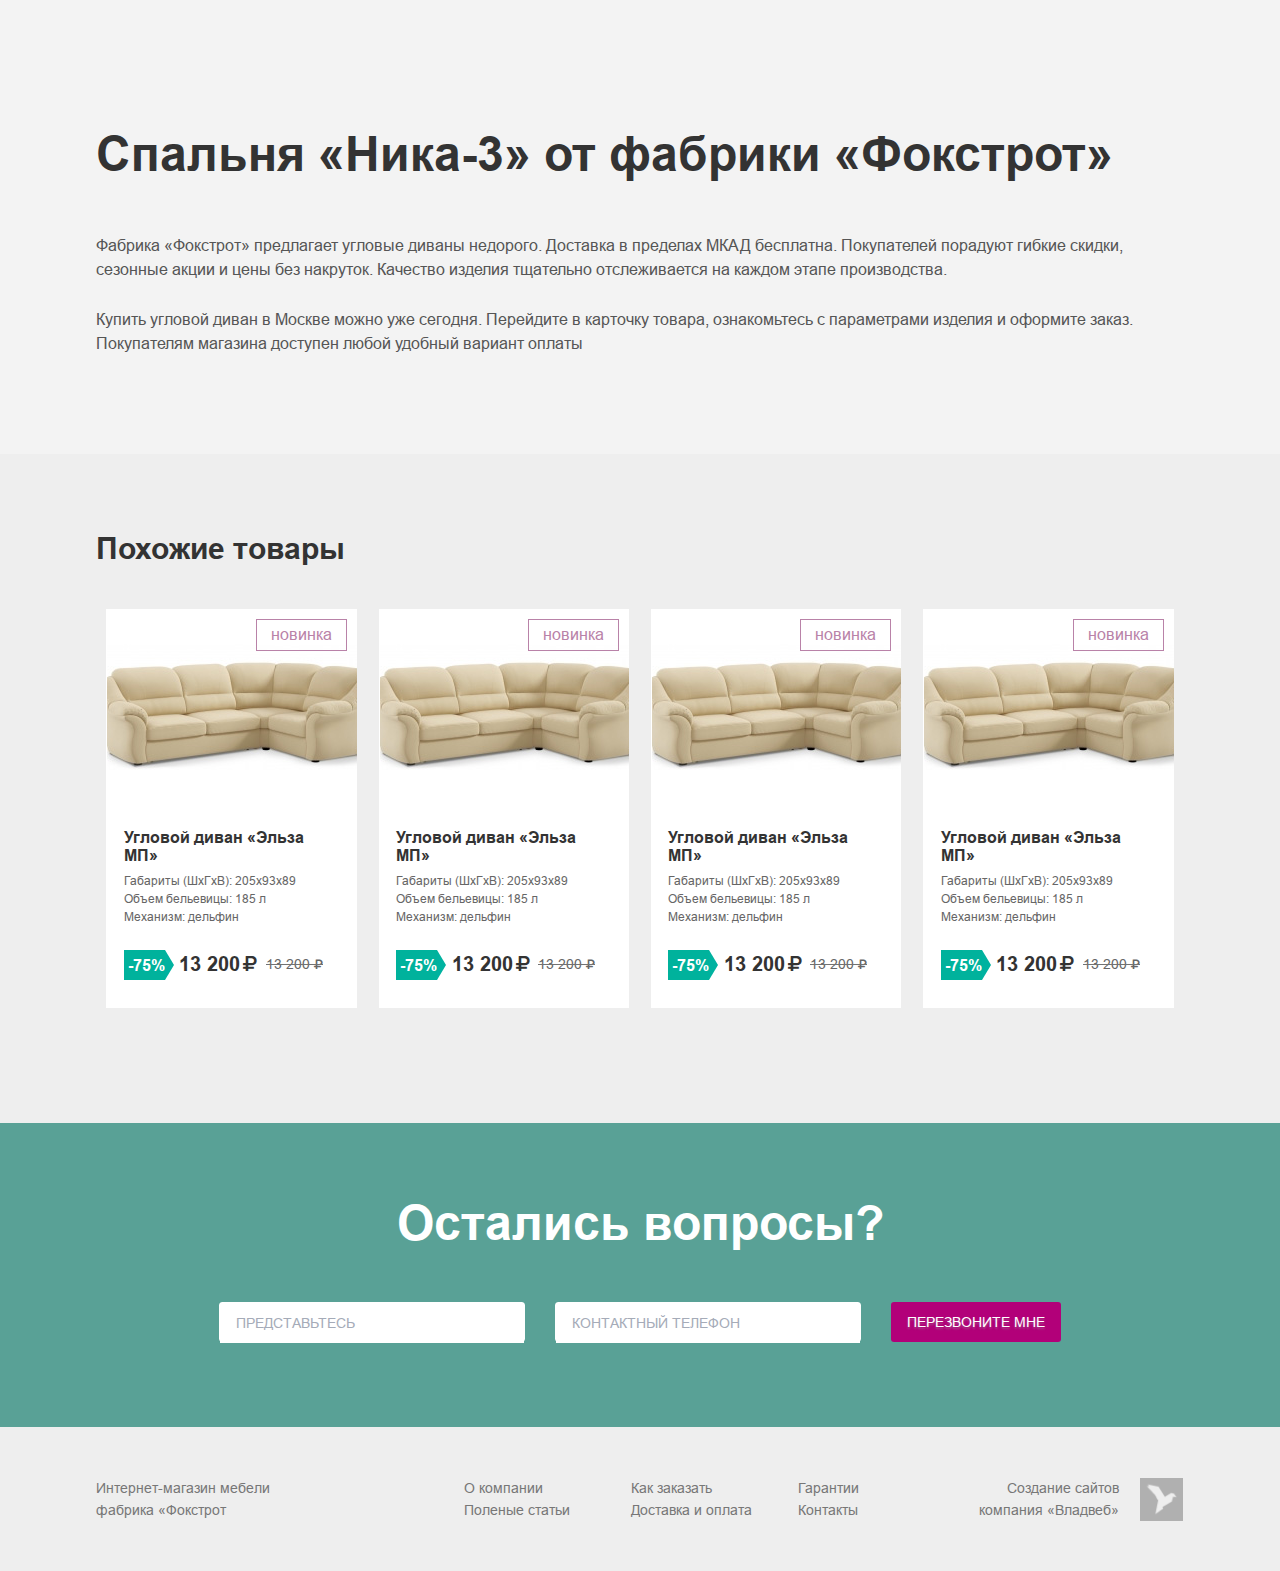
<file: product_page_popup_1.html>
<!DOCTYPE html>

<html lang="ru">

<head>

	<meta charset="utf-8">

	<meta http-equiv="X-UA-Compatible" content="IE=edge" >

	<meta name="viewport" content="width=device-width, initial-scale=1.0">

	<meta name="description" content="">

	<link rel="stylesheet" type="text/css" href="style.css">

	<link rel="stylesheet" type="text/css" href="font-awesome.css">

	<link rel="stylesheet" type="text/css" href="responsive.css">

	<link rel="stylesheet" type="text/css" href="slick/slick.css">

	<link rel="stylesheet" type="text/css" href="vendors/css/diamonds.css" />

	<link rel="stylesheet" href="vendors/css/jquery.mCustomScrollbar.css">


	<script type="text/javascript" src="vendors/js/jquery.js"></script>

	<script type="text/javascript" src="slick/slick.js"></script>

	<script type="text/javascript" src="vendors/js/jquery.diamonds.js"></script>

	<script src="vendors/js/jquery.mCustomScrollbar.concat.min.js"></script>


	<link rel="icon" type="image/png" href="favicon/favicon.ico" sizes="16x16">

	
	<title>Title</title>
	

</head>

<body>

<div class="wrapper main-page">

<!-- ///////////////////////////////////////////////////////////////////////////// -->
<!-- popup - 1 -->

<div class="popup-box">

	<div class="popup-box-bg"></div>

	<div class="popup-1-sect popup scroll">
		
		<div class="popup-header">
			
			<h2>Выберите материал</h2>

			<button type="button" class="close-popup"></button>

			<p>Технические настройки Вашего монитора могут не точно передавать действительную цветовую гамму материалов и мебели на фотографиях</p>

		</div>

		<div class="popup-1-thumbnails">

			<div class="thumbnail-box">

				<a href="#" class="thumbnail" data-choice="choice_ch_1">

					<div class="img-popup-box">
					
						<img src="popups_img/photo_1.jpg" alt="">

					</div>

					<div class="thumb-desc">
						
						<p>Выберите основу</p>

					</div>

				</a>

			</div>

			<div class="thumbnail-box">

				<a href="#" class="thumbnail">

					<div class="img-popup-box">
					
						<img src="popups_img/photo_2.jpg" alt="">

					</div>

					<div class="thumb-desc">
						
						<p>Выберите компаньон</p>

					</div>

				</a>

			</div>

			<div class="thumbnail-box">

				<a href="#" class="thumbnail">

					<div class="img-popup-box">
					
						<img src="popups_img/photo_3.jpg" alt="">

					</div>

					<div class="thumb-desc">
						
						<p>Выберите зеркала</p>

					</div>

				</a>

			</div>

		</div>

		<div class="popup-1-form">

			<form>

				<div class="categories-box">
					
					<div class="category">					
						
						<input type="radio" name="categories" id="category_1" >
						<label for="category_1">1 Категория</label>
						<p>18 700 <i class="fa fa-rub" aria-hidden="true"></i></p>

					</div>

					<div class="category">					
						
						<input type="radio" name="categories" id="category_2" >
						<label for="category_2">2 Категория</label>
						<p>20 300 <i class="fa fa-rub" aria-hidden="true"></i></p>

					</div>

					<div class="category">					
						
						<input type="radio" name="categories" id="category_3" >
						<label for="category_3">3 Категория</label>
						<p>23 550 <i class="fa fa-rub" aria-hidden="true"></i></p>

					</div>

					<div class="category">				
						
						<input type="radio" name="categories" id="category_4" >
						<label for="category_4">4 Категория</label>
						<p>27 600 <i class="fa fa-rub" aria-hidden="true"></i></p>

					</div>

					<div class="category">					
						
						<input type="radio" name="categories" id="category_5" >
						<label for="category_5">5 Категория</label>
						<p>32 100 <i class="fa fa-rub" aria-hidden="true"></i></p>

					</div>

					<div class="category">					
						
						<input type="radio" name="categories" id="category_6" >
						<label for="category_6">6 Категория</label>
						<p>34 500 <i class="fa fa-rub" aria-hidden="true"></i></p>

					</div>

					<div class="category">					
						
						<input type="radio" name="categories" id="category_7" >
						<label for="category_7">7 Категория</label>
						<p>38 400 <i class="fa fa-rub" aria-hidden="true"></i></p>

					</div>

					<div class="category">					
						
						<input type="radio" name="categories" id="category_8" >
						<label for="category_8">8 Категория</label>
						<p>45 500 <i class="fa fa-rub" aria-hidden="true"></i></p>

					</div>

					<div class="category">					
						
						<input type="radio" name="categories" id="category_9" >
						<label for="category_9">9 Категория</label>
						<p>52 650 <i class="fa fa-rub" aria-hidden="true"></i></p>

					</div>

				</div>

				<div class="popup-1-row">

					<h3>Шеннил Людовик (Тигр)</h3>

					<div class="popup-1-material-thumbnails offset-ziro">
						
						<div class="material">

							<input type="radio" name="materials" id="material_1">						

							<div class="img-material-box">
								
								<img src="popups_img/material_1.jpg" alt="material_1">

								<div class="popup-thumbnail-mask"></div>

							</div>

							<label for="material_1">Людовик 1</label>							

						</div>

						<div class="material">

							<input type="radio" name="materials" id="material_2">						

							<div class="img-material-box">
								
								<img src="popups_img/material_1.jpg" alt="material_2">

								<div class="popup-thumbnail-mask"></div>

							</div>

							<label for="material_2">Людовик 2</label>							

						</div>

						<div class="material">

							<input type="radio" name="materials" id="material_3">						

							<div class="img-material-box">
								
								<img src="popups_img/material_1.jpg" alt="material_3">

								<div class="popup-thumbnail-mask"></div>

							</div>

							<label for="material_3">Людовик 3</label>							

						</div>

						<div class="material">

							<input type="radio" name="materials" id="material_4">						

							<div class="img-material-box">
								
								<img src="popups_img/material_1.jpg" alt="material_4">

								<div class="popup-thumbnail-mask"></div>

							</div>

							<label for="material_4">Людовик 4</label>							

						</div>

						<div class="material">

							<input type="radio" name="materials" id="material_5">						

							<div class="img-material-box">
								
								<img src="popups_img/material_1.jpg" alt="material_5">

								<div class="popup-thumbnail-mask"></div>

							</div>

							<label for="material_5">Людовик 5</label>							

						</div>

						<div class="material">

							<input type="radio" name="materials" id="material_6">						

							<div class="img-material-box">
								
								<img src="popups_img/material_1.jpg" alt="material_6">

								<div class="popup-thumbnail-mask"></div>

							</div>

							<label for="material_6">Людовик 6</label>							

						</div>

						<div class="material">

							<input type="radio" name="materials" id="material_7">						

							<div class="img-material-box">
								
								<img src="popups_img/material_1.jpg" alt="material_7">

								<div class="popup-thumbnail-mask"></div>

							</div>

							<label for="material_7">Людовик 7</label>							

						</div>

						<div class="material">

							<input type="radio" name="materials" id="material_8">						

							<div class="img-material-box">
								
								<img src="popups_img/material_1.jpg" alt="material_8">

								<div class="popup-thumbnail-mask"></div>

							</div>

							<label for="material_8">Людовик 8</label>							

						</div>

					</div>

				</div>

				<div class="popup-1-row">

					<h3>Шеннил Мега-Босс (Тигр)</h3>

					<div class="popup-1-material-thumbnails offset-ziro">
						
						<div class="material">

							<input type="radio" name="materials_2" id="material_9">						

							<div class="img-material-box">
								
								<img src="popups_img/material_1.jpg" alt="material_1">

								<div class="popup-thumbnail-mask"></div>

							</div>

							<label for="material_9">Bordo komp</label>							

						</div>

						<div class="material">

							<input type="radio" name="materials_2" id="material_10">						

							<div class="img-material-box">
								
								<img src="popups_img/material_1.jpg" alt="material_2">

								<div class="popup-thumbnail-mask"></div>

							</div>

							<label for="material_10">Bordo komp</label>

						</div>

						<div class="material">

							<input type="radio" name="materials_2" id="material_11">						

							<div class="img-material-box">
								
								<img src="popups_img/material_1.jpg" alt="material_3">

								<div class="popup-thumbnail-mask"></div>

							</div>

							<label for="material_11">Bordo komp</label>							

						</div>

						<div class="material">

							<input type="radio" name="materials_2" id="material_12">						

							<div class="img-material-box">
								
								<img src="popups_img/material_1.jpg" alt="material_4">

								<div class="popup-thumbnail-mask"></div>

							</div>

							<label for="material_12">Bordo komp</label>							

						</div>

						<div class="material">

							<input type="radio" name="materials_2" id="material_13">						

							<div class="img-material-box">
								
								<img src="popups_img/material_1.jpg" alt="material_5">

								<div class="popup-thumbnail-mask"></div>

							</div>

							<label for="material_13">Bordo komp</label>							

						</div>

						<div class="material">

							<input type="radio" name="materials_2" id="material_14">						

							<div class="img-material-box">
								
								<img src="popups_img/material_1.jpg" alt="material_6">

								<div class="popup-thumbnail-mask"></div>

							</div>

							<label for="material_14">Bordo komp</label>							

						</div>

						<div class="material">

							<input type="radio" name="materials_2" id="material_15">						

							<div class="img-material-box">
								
								<img src="popups_img/material_1.jpg" alt="material_7">

								<div class="popup-thumbnail-mask"></div>

							</div>

							<label for="material_15">Bordo komp</label>							

						</div>

						<div class="material">

							<input type="radio" name="materials_2" id="material_16">						

							<div class="img-material-box">
								
								<img src="popups_img/material_1.jpg" alt="material_8">

								<div class="popup-thumbnail-mask"></div>

							</div>

							<label for="material_16">Bordo komp</label>							

						</div>

					</div>

				</div>

				<div class="popup-buttons">

					<div>
					
						<button type="button" class="blue-btn">Подтвердить выбор</button>

					</div>

					<div>

						<button type="button" class="reset-btn">Сбросить</button>

					</div>

					<button type="button" class="to-top">Наверх</button>

				</div>

			</form>

		</div>


	</div>

</div>

<!-- popup - 1 -->
<!-- ///////////////////////////////////////////////////////////////////////////// -->

	<!-- Header -->

	<header>


		<div class="header">
			
			<div class="header-row-1">
				
				<div class="row offset-ziro">

					<div class="respmenubtn-box">
								
						<button class="respmenubtn">
							
							<span></span>
							<span></span>
							<span></span>

						</button>

					</div>
					
					<div class="col col-1">
						
						<a href="#" class="logo"><img src="img/logo.png" alt=""></a>

					</div>

					<div class="col col-2">
						
						<ul class="top-nav-list">

							<li><a href="#" class="top-nav-link">О компании</a></li>
							<li><a href="#" class="top-nav-link">Полезные статьи</a></li>
							<li><a href="#" class="top-nav-link">Как заказать</a></li>

						</ul>

						<ul class="top-nav-list">
							
							<li><a href="#" class="top-nav-link">Доставка и оплата</a></li>
							<li><a href="#" class="top-nav-link">Гарантии</a></li>
							<li><a href="#" class="top-nav-link">Контакты</a></li>

						</ul>

					</div>

					<div class="col col-3">
						
						<div class="phone-link-box">
							
							<i class="fa fa-phone" aria-hidden="true"></i><a href="tel:+74950554516" class="phone-link">+7 (495) 055-45-16</a>

						</div>

						<div>

							<button type="button" class="pink-button">Перезвонить вам?</button>

						</div>

					</div>

					<div class="col col-4">
						
						<a href="#" class="cash-box">
							
							<i class="fa fa-shopping-cart" aria-hidden="true"></i>

							<p class="countcart-goods-box"><span class="countcart-goods">12</span></p> 

						</a>

					</div>

				</div>

			</div>

			<div class="header-row-2">
				
				<div class="offset-ziro main-nav-section">

					<div class="main-nav-box row">
					
						<div class="main-nav">
							
							<ul class="main-nav-list">
								
								<li><a href="#" class="main-nav-link with-inner-nav" data-link="link-1"><i class="nav-link-icon icon-1"></i>Диваны</a></li>

								<li><a href="#" class="main-nav-link" data-link="link-2"><i class="nav-link-icon icon-2"></i>Гостиные</a></li>

								<li><a href="#" class="main-nav-link" data-link="link-3"><i class="nav-link-icon icon-3"></i>Матрасы</a></li>

								<li><a href="#" class="main-nav-link" data-link="link-4"><i class="nav-link-icon icon-4"></i>Спальни</a></li>

								<li><a href="#" class="main-nav-link" data-link="link-5"><i class="nav-link-icon icon-5"></i>Прихожие</a></li>

								<li><a href="#" class="main-nav-link" data-link="link-6"><i class="nav-link-icon icon-6"></i>Шкафы</a></li>

								<li><a href="#" class="main-nav-link" data-link="link-7"><i class="nav-link-icon icon-7"></i>Тумбы</a></li>

								<li><a href="#" class="main-nav-link" data-link="link-8"><i class="nav-link-icon icon-8"></i>Столы и комоды</a></li>

							</ul>

						</div>

						<div class="show-search-box">
							
							<button type="button" class="show-search-btn"><img src="img/search.svg" alt="Поиск"></button>

						</div>

					</div>

					<div class="main-nav-inner-links">

						<div class="inner-nav-box" data-link="inner-link-1">
						
							<ul class="inner-nav row" >
								
								<li>									
									<a href="#" class="inner-link thumb">										
										<div class="img-box">											
											<img src="inner_nav_photos/photo_1.jpg" alt="">
										</div>
										<p>Диваны книжка</p>
									</a>
								</li>

								<li>									
									<a href="#" class="inner-link thumb">										
										<div class="img-box">											
											<img src="inner_nav_photos/photo_3.jpg" alt="">
										</div>
										<p>Угловые диваны</p>
									</a>
								</li>

								<li>									
									<a href="#" class="inner-link thumb">										
										<div class="img-box">											
											<img src="inner_nav_photos/photo_3.jpg" alt="">
										</div>
										<p>Диваны кврокнижка</p>
									</a>
								</li>

								<li>									
									<a href="#" class="inner-link thumb">										
										<div class="img-box">											
											<img src="inner_nav_photos/photo_4.jpg" alt="">
										</div>
										<p>Диваны металлокаркас</p>
									</a>
								</li>

								<li>									
									<a href="#" class="inner-link thumb">										
										<div class="img-box">											
											<img src="inner_nav_photos/photo_5.jpg" alt="">
										</div>
										<p>Диваны "Тик-Так"</p>
									</a>

								</li>

								<li>									
									<a href="#" class="inner-link thumb">										
										<div class="img-box">											
											<img src="inner_nav_photos/photo_6.jpg" alt="">
										</div>
										<p>Диваны Аккордион</p>
									</a>
								</li>

								<li>									
									<a href="#" class="inner-link thumb">										
										<div class="img-box">											
											<img src="inner_nav_photos/photo_7.jpg" alt="">
										</div>
										<p>Кресла</p>
									</a>
								</li>

								<li>									
									<a href="#" class="inner-link thumb">										
										<div class="img-box">											
											<img src="inner_nav_photos/photo_8.jpg" alt="">
										</div>
										<p>Диваны выкатные</p>
									</a>
								</li>

								<li>									
									<a href="#" class="inner-link thumb">										
										<div class="img-box">											
											<img src="inner_nav_photos/photo_9.jpg" alt="">
										</div>
										<p>Детские диваны</p>
									</a>
								</li>

								<li>									
									<a href="#" class="inner-link thumb">										
										<div class="img-box">											
											<img src="inner_nav_photos/photo_10.jpg" alt="">
										</div>
										<p>Пуфы и банкетки</p>
									</a>
								</li>

							</ul>

						</div>

					</div>					

				</div>

				<div class="search-form-box">

					<div class="row">
					
						<div class="search-form">
							
							<input class="search-inpt" type="text" placeholder="Поиск по сайту..." >

						</div>

					</div>

				</div>

			</div>

			<div class="resp-nav scroll">
				
				<div class="resp-search-box">

					<input type="text" class="resp-search-inpt" placeholder="Поиск по сайту...">
							
					<button type="button" class="resp-search-btn"><img src="img/search.svg" alt="Поиск"></button>

				</div>

				<div class="resp-main-nav-inner-links">

					<div class="resp-inner-nav-box" data-link="inner-link-1">
					
						<ul class="inner-nav row offset-ziro">
							
							<li>									
								<a href="#" class="inner-link thumb">										
									<div class="img-box">											
										<img src="inner_nav_photos/photo_1.jpg" alt="">
									</div>
									<p>Диваны книжка</p>
								</a>
							</li>

							<li>									
								<a href="#" class="inner-link thumb">										
									<div class="img-box">											
										<img src="inner_nav_photos/photo_3.jpg" alt="">
									</div>
									<p>Угловые диваны</p>
								</a>
							</li>

							<li>									
								<a href="#" class="inner-link thumb">										
									<div class="img-box">											
										<img src="inner_nav_photos/photo_3.jpg" alt="">
									</div>
									<p>Диваны кврокнижка</p>
								</a>
							</li>

							<li>									
								<a href="#" class="inner-link thumb">										
									<div class="img-box">											
										<img src="inner_nav_photos/photo_4.jpg" alt="">
									</div>
									<p>Диваны металлокаркас</p>
								</a>
							</li>

							<li>									
								<a href="#" class="inner-link thumb">										
									<div class="img-box">											
										<img src="inner_nav_photos/photo_5.jpg" alt="">
									</div>
									<p>Диваны "Тик-Так"</p>
								</a>

							</li>

							<li>									
								<a href="#" class="inner-link thumb">										
									<div class="img-box">											
										<img src="inner_nav_photos/photo_6.jpg" alt="">
									</div>
									<p>Диваны Аккордион</p>
								</a>
							</li>

							<li>									
								<a href="#" class="inner-link thumb">										
									<div class="img-box">											
										<img src="inner_nav_photos/photo_7.jpg" alt="">
									</div>
									<p>Кресла</p>
								</a>
							</li>

							<li>									
								<a href="#" class="inner-link thumb">										
									<div class="img-box">											
										<img src="inner_nav_photos/photo_8.jpg" alt="">
									</div>
									<p>Диваны выкатные</p>
								</a>
							</li>

							<li>									
								<a href="#" class="inner-link thumb">										
									<div class="img-box">											
										<img src="inner_nav_photos/photo_9.jpg" alt="">
									</div>
									<p>Детские диваны</p>
								</a>
							</li>

							<li>									
								<a href="#" class="inner-link thumb">										
									<div class="img-box">											
										<img src="inner_nav_photos/photo_10.jpg" alt="">
									</div>
									<p>Пуфы и банкетки</p>
								</a>
							</li>

						</ul>

					</div>

				</div>

				<div class="resp-main-nav-last-row offset-ziro">
					
					<div class="col col-1">
						
						<ul class="top-nav-list">

							<li><a href="#" class="top-nav-link">О компании</a></li>
							<li><a href="#" class="top-nav-link">Полезные статьи</a></li>
							<li><a href="#" class="top-nav-link">Как заказать</a></li>

						</ul>

						<ul class="top-nav-list">
							
							<li><a href="#" class="top-nav-link">Доставка и оплата</a></li>
							<li><a href="#" class="top-nav-link">Гарантии</a></li>
							<li><a href="#" class="top-nav-link">Контакты</a></li>

						</ul>

					</div>

					<div class="col col-2">
						
						<div class="phone-link-box">
							
							<i class="fa fa-phone" aria-hidden="true"></i><a href="tel:+74950554516" class="phone-link">+7 (495) 055-45-16</a>

						</div>

						<div>

							<button type="button" class="pink-button">Перезвонить вам?</button>

						</div>

					</div>

				</div>

			</div>

			<div class="resp-logo-box">
				
				<a href="#" class="resp-logo-img"><img class="resp-logo" src="img/logo_resp.png" alt=""></a>

				<h2>интернет-магазин<br /> мебели</h2>

				<span class="pseudo-bottom resp-pseudo-bottom"><i class="fa fa-angle-down" aria-hidden="true"></i><i class="fa fa-angle-down" aria-hidden="true"></i></span>

			</div>

		</div>

								
	</header>

	<!-- /Header -->

		<!-- Content -->

			<div class="content">
				
				<section class="catalog-section" id="scroll_down_anchor">
					
					<div class="row">

						<div class="breadcrumbs-box">
						
							<ul class="breadcrumbs">
								
								<li><a href="#" class="breadcrumb"><i class="fa fa-home" aria-hidden="true"></i></a></li>
								<li><a href="#" class="breadcrumb">Угловые диваны</a></li>
								<li><a href="#" class="breadcrumb">Угловые диваны</a></li>

							</ul>

						</div>

						<h2 class="inner-page-h">Спальня «Ника-3»</h2>

						<div class="good-slider offset-ziro">
							
							<div class="col col-1">
								
								<div class="good-slider-box">
									
									<div class="good-slider-big-photo">
										
										<img class="big_photo" src="good_slider/big_photos/photo_1.jpg" alt="photo_1" >

										<button type="button" class="zoom-slide-btn zoom-in"><i class="fa fa-search-plus" aria-hidden="true"></i></button>

									</div>

									<div class="miniatures">

										<div class="miniatures-track">
										
											<div class="miniature-box">
												
												<img class="miniature-img" src="good_slider/miniatures/photo_1.jpg" alt="photo_1" >

											</div>

											<div class="miniature-box">
												
												<img class="miniature-img" src="good_slider/miniatures/photo_2.jpg" alt="photo_2" >

											</div>

										</div>

									</div>

								</div>

								<div class="preview-slide">
									
									<div class="preview-bg"></div>

									<img class="preview-img" src="good_slider/preview/photo_1.jpg" alt="" >

									<button type="button" class="zoom-slide-btn zoom-out"><i class="fa fa-search-minus" aria-hidden="true"></i></button>

								</div>

							</div>

							<div class="col col-2">
								
								<div class="table-row">
									
									<div class="table-col table-col-1">
										
										<h3>Кровать:</h3>

									</div>

									<div class="table-col table-col-2">

										<div>
											
											<p class="dash">1778 мм * 2037 мм * 971 мм</p>

										</div>

										<div>
										
											<p class="descript">(спальное место 1600 мм * 2000 мм)</p>

										</div>

									</div>

								</div>

								<div class="table-row">
									
									<div class="table-col table-col-1">
										
										<h3>Шкаф 4-х дверный: </h3>

									</div>

									<div class="table-col table-col-2">

										<div>
											
											<p class="dash">2010 мм * 616 мм * 2270 мм</p>

										</div>

									</div>

								</div>

								<div class="table-row">
									
									<div class="table-col table-col-1">
										
										<h3>Комод:</h3>

									</div>

									<div class="table-col table-col-2">

										<div>
											
											<p class="dash">900 мм * 529 мм * 892 мм</p>

										</div>

									</div>

								</div>

								<div class="table-row">
									
									<div class="table-col table-col-1">
										
										<h3>Тумба прикроватная:</h3>

									</div>

									<div class="table-col table-col-2">

										<div>
											
											<p class="dash">450 мм * 433 мм * 412 мм</p>

										</div>

									</div>

								</div>


								<div class="table-row">
									
									<div class="table-col table-col-1">
										
										<h3>Зеркало навесное:</h3>

									</div>

									<div class="table-col table-col-2">

										<div>
											
											<p class="dash">900 мм * 600 мм</p>

										</div>

										<div>
										
											<p class="descript">(*Размеры даны по карнизу)</p>

										</div>

									</div>

								</div>

								<div class="table-row">
									
									<div class="table-col table-col-1">
										
										<h3>Материал:</h3>

									</div>

									<div class="table-col table-col-2">

										<div>
											
											<p class="dash pink">ЛДСП – 16 мм, экокожа, зеркало</p>

										</div>

										<div class="table-thumbnails">
										
											<div class="table-thumbnail">
												
												<img src="img/material_1.jpg" alt="">

											</div>

											<div class="table-thumbnail">
												
												<img src="img/material_2.jpg" alt="">

											</div>

											<div class="table-thumbnail">
												
												<img src="img/material_3.jpg" alt="">

											</div>

										</div>

									</div>

								</div>

								<div class="table-row">
									
									<div class="table-col table-col-1">
										
										<h3>Цвет:</h3>

									</div>

									<div class="table-col table-col-2">

										<div>
											
											<p class="dash">дуб молочный, яблоня локарно</p>

										</div>

										<div class="table-thumbnails">
										
											<div class="table-thumbnail">
												
												<img src="img/material_color_1.jpg" alt="">

											</div>

											<div class="table-thumbnail">
												
												<img src="img/material_color_2.jpg" alt="">

											</div>

										</div>

									</div>

								</div>

								<div class="table-row">
									
									<div class="table-col table-col-1">
										
										<h3>Доп. элемент: </h3>

									</div>

									<div class="table-col table-col-2">

										<div>
											
											<p><span class="solid">выдвижной ящик</span> <span class="bold">x2</span>, <span class="solid">перегородка</span></p>

										</div>

									</div>

								</div>

								<div class="table-row additional-info">

									<p>Матрас не входит в стоимость</p>

								</div>

							</div>

						</div>

						<div class="good-price-box">
							
							<h3 class="good-price">35 100 <i class="fa fa-rub" aria-hidden="true"></i></h3>

							<p class="price-desc">(цена модели зависит от категории ткани)</p>

							<button type="button" class="buy-btn"><i class="fa fa-shopping-cart" aria-hidden="true"></i> В корзину</button>

						</div>

					</div>

				</section>
					
				<section class="product-descript-sect product_page">
					
					<div class="row">
						
						<h2>Спальня «Ника-3» от фабрики «Фокстрот»</h2>

						<p>Фабрика «Фокстрот» предлагает угловые диваны недорого. Доставка в пределах МКАД бесплатна. Покупателей порадуют гибкие скидки, сезонные акции и цены без накруток. Качество изделия тщательно отслеживается на каждом этапе производства.</p>

						<p>Купить угловой диван в Москве можно уже сегодня. Перейдите в карточку товара, ознакомьтесь с параметрами изделия и оформите заказ. Покупателям магазина доступен любой удобный вариант оплаты</p>

					</div>

				</section>

				<section class="good-thumbnail_product_page">

					<div class="row">

						<!-- <div class="good-model"> -->

							<h3>Похожие товары</h3>

							<div class="good-model-thumbnails offset-ziro">

								<div class="good-thumbnail-box">
								
									<a href="#" class="good-thumbnail">

										<div class="img-box">

											<p class="new-good">новинка</p>
										
											<img src="goods/photo_1.jpg" alt="">

										</div>

										<div class="good-info">

											<p class="p-1">Угловой диван «Эльза МП»</p>

											<p class="p-2">Габариты (ШхГхВ): 205x93x89</p>
											<p class="p-2">Объем бельевицы: 185 л</p>
											<p class="p-2">Механизм: дельфин</p>

										</div>

										<div class="price-row">
												
											<p class="discount">-75%</p>

											<p class="price">13 200<i class="fa fa-rub" aria-hidden="true"></i></p>

											<p class="old-price">13 200<i class="fa fa-rub" aria-hidden="true"></i></p>

										</div>

										<div class="make-order">
											
											<p>Заказать</p>

										</div>

									</a>

								</div>

								<div class="good-thumbnail-box">

									<a href="#" class="good-thumbnail">

										<div class="img-box">

											<p class="new-good">новинка</p>
										
											<img src="goods/photo_1.jpg" alt="">

										</div>

										<div class="good-info">

											<p class="p-1">Угловой диван «Эльза МП»</p>

											<p class="p-2">Габариты (ШхГхВ): 205x93x89</p>
											<p class="p-2">Объем бельевицы: 185 л</p>
											<p class="p-2">Механизм: дельфин</p>

										</div>

										<div class="price-row">
												
											<p class="discount">-75%</p>

											<p class="price">13 200<i class="fa fa-rub" aria-hidden="true"></i></p>

											<p class="old-price">13 200<i class="fa fa-rub" aria-hidden="true"></i></p>

										</div>

										<div class="make-order">
											
											<p>Заказать</p>

										</div>

									</a>

								</div>

								<div class="good-thumbnail-box">

									<a href="#" class="good-thumbnail">

										<div class="img-box">

											<p class="new-good">новинка</p>
										
											<img src="goods/photo_1.jpg" alt="">

										</div>

										<div class="good-info">

											<p class="p-1">Угловой диван «Эльза МП»</p>

											<p class="p-2">Габариты (ШхГхВ): 205x93x89</p>
											<p class="p-2">Объем бельевицы: 185 л</p>
											<p class="p-2">Механизм: дельфин</p>

										</div>

										<div class="price-row">
												
											<p class="discount">-75%</p>

											<p class="price">13 200<i class="fa fa-rub" aria-hidden="true"></i></p>

											<p class="old-price">13 200<i class="fa fa-rub" aria-hidden="true"></i></p>

										</div>

										<div class="make-order">
											
											<p>Заказать</p>

										</div>

									</a>

								</div>

								<div class="good-thumbnail-box">

									<a href="#" class="good-thumbnail">

										<div class="img-box">

											<p class="new-good">новинка</p>
										
											<img src="goods/photo_1.jpg" alt="">

										</div>

										<div class="good-info">

											<p class="p-1">Угловой диван «Эльза МП»</p>

											<p class="p-2">Габариты (ШхГхВ): 205x93x89</p>
											<p class="p-2">Объем бельевицы: 185 л</p>
											<p class="p-2">Механизм: дельфин</p>

										</div>

										<div class="price-row">
												
											<p class="discount">-75%</p>

											<p class="price">13 200<i class="fa fa-rub" aria-hidden="true"></i></p>

											<p class="old-price">13 200<i class="fa fa-rub" aria-hidden="true"></i></p>

										</div>

										<div class="make-order">
											
											<p>Заказать</p>

										</div>

									</a>

								</div>

							</div>

						<!-- </div> -->

					</div>

				</section>

				<section class="main-sect-6-bg">
					
					<div class="callback-form-sect row">
						
						<h2>Остались вопросы?</h2>

						<div class="callback-form">
							
							<div class="inpt-box">
								
								<input type="text" placeholder="Представьтесь">

							</div>

							<div class="inpt-box">
								
								<input type="tel" placeholder="Контактный телефон">

							</div>

							<div class="submit-box">
								
								<button class="submit-btn pink-button">Перезвоните мне</button>

							</div>

						</div>

					</div>

				</section>

			</div>
		<!-- /Content -->

		<!-- Footer -->

		<footer>
			
			<div class="footer">
				
				<div class="row offset-ziro">
					
					<div class="col col-1">
						
						<p class="copy-txt">Интернет-магазин мебели<br /> фабрика «Фокстрот</p>

					</div>

					<div class="col col-2">
						
						<ul class="seo-footer-txt">
							
							<li><a href="#" class="footer-link">О компании</a></li>
							<li><a href="#" class="footer-link">Как заказать</a></li>
							<li><a href="#" class="footer-link">Гарантии</a></li>
							<li><a href="#" class="footer-link">Поленые статьи</a></li>
							<li><a href="#" class="footer-link">Доставка и оплата</a></li>
							<li><a href="#" class="footer-link">Контакты</a></li>

						</ul>

					</div>

					<div class="col col-3 clearfix">
						
						<a href="" class="web-studio right">						

							<img class="vlad-web right" src="img/vlad_web.png" alt="Создание сайтов компания «Владвеб»">

							<h2 class="left">Создание сайтов<br /> компания «Владвеб»</h2>

						</a>

					</div>

				</div>

			</div>

		</footer>

		<!-- /Footer -->

		<script src="js/scripts.js"></script>
		<script src="js/good_slider.js"></script>

		<script>

			(function($){

				$(window).on("load",function(){
					
					$(".scroll").mCustomScrollbar();

				});

			})(jQuery);
			
			$(".promo-slider").slick({

				dots: true,
				arrows: false,
				fade: true,
				slidesToShow: 1,
				autoplay: true,
				speed: 1200,
				autoplaySpeed: 14000

			});

			$(".main-goods-slider").slick({

				dots: true,
				arrows: true,
				slidesToShow: 4,
				slidesToScroll: 2,
				autoplay: true,
				speed: 1200,
				autoplaySpeed: 14000

			});

			$(".mosaik").diamonds({
			    size : 200,
	    		gap : 5,
	    		hideIncompleteRow : false,
	    		autoRedraw : true, 
	    		itemSelector : ".mosaik-item"
			});

		</script>

	</div>

</body>
</html>
</file>
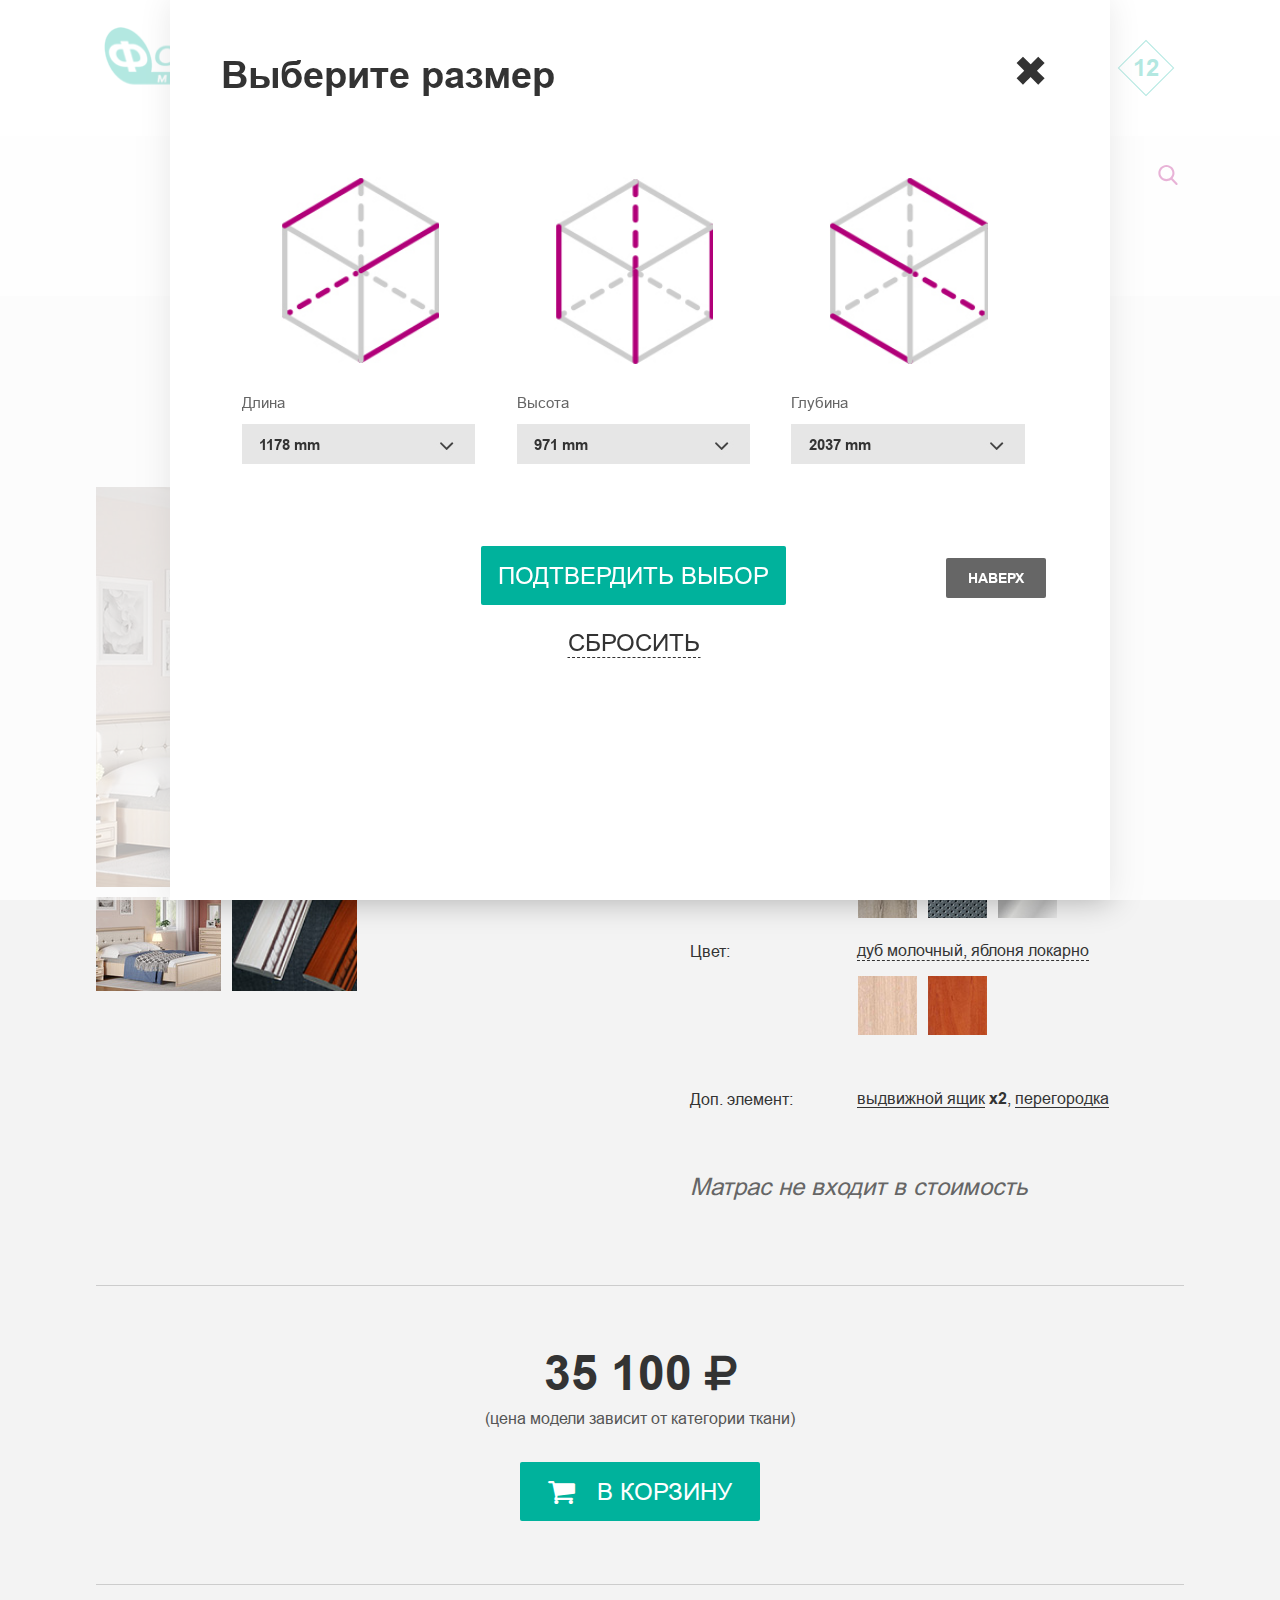
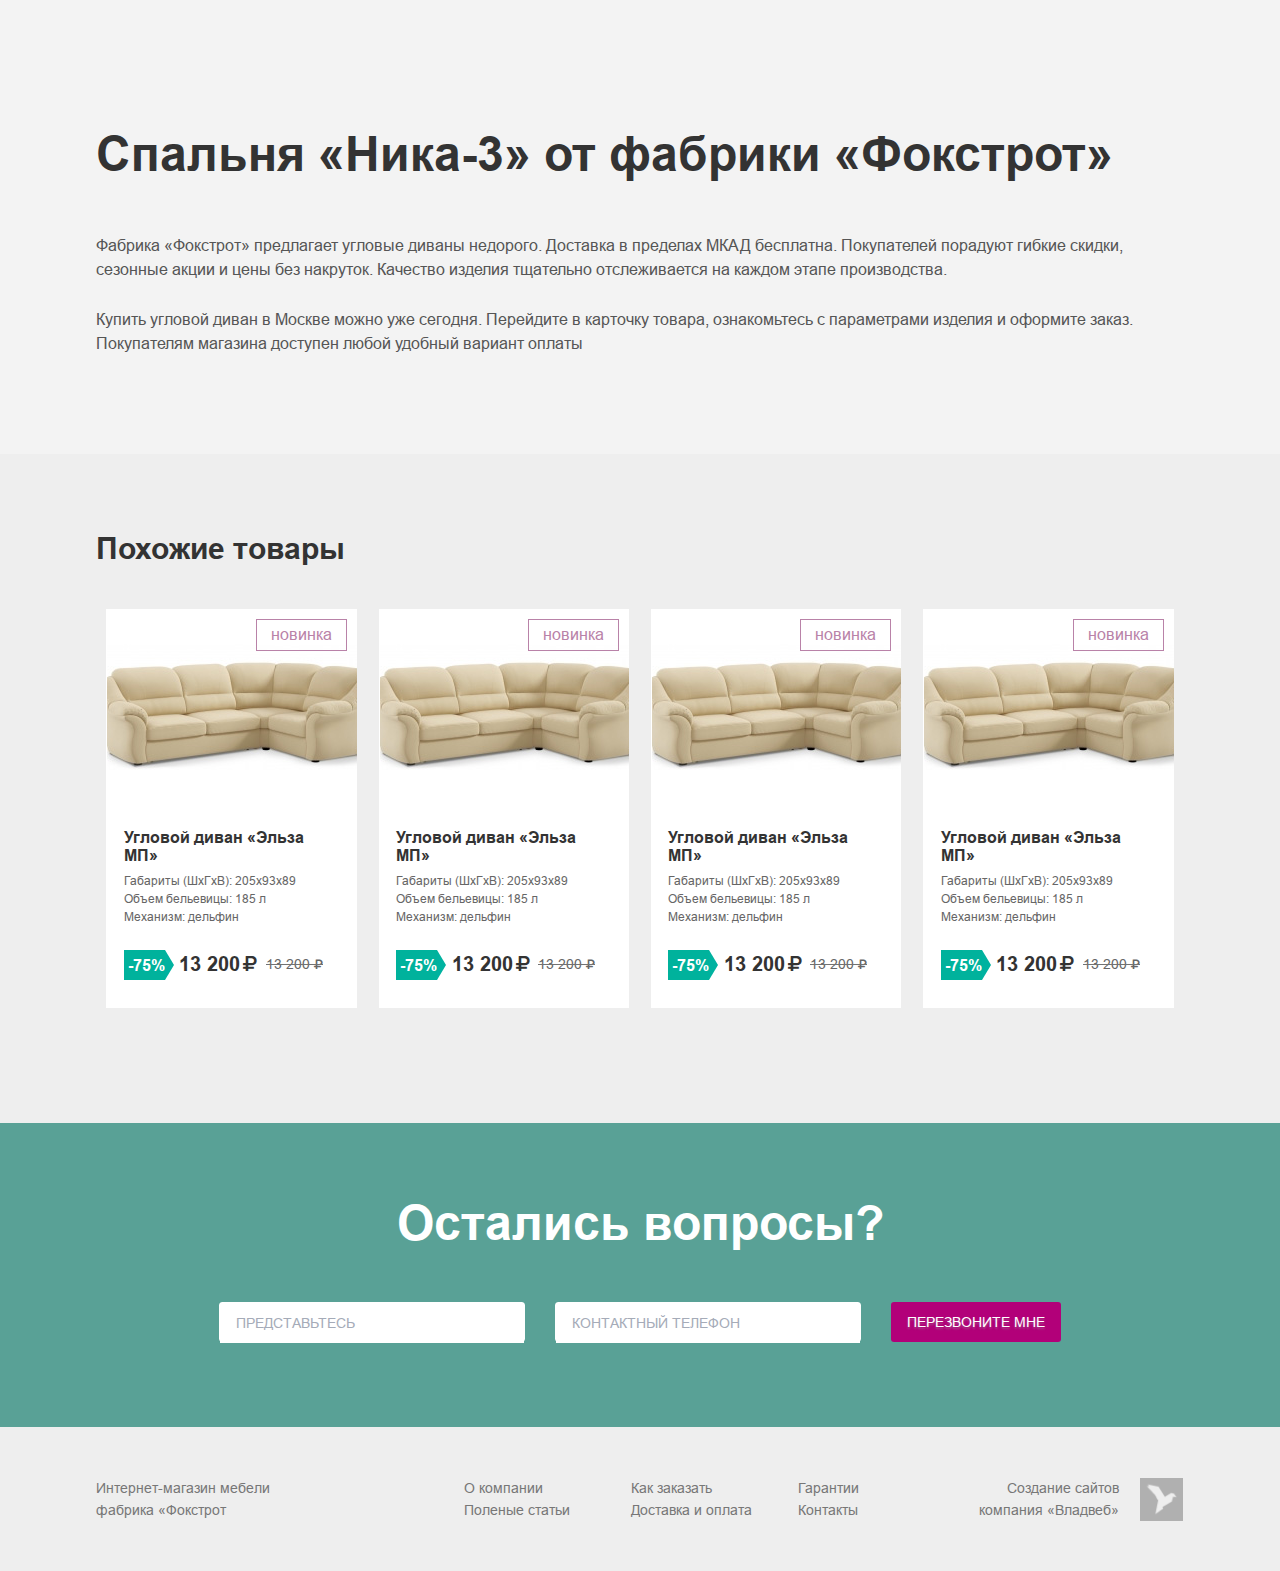
<file: product_page_popup_2.html>
<!DOCTYPE html>

<html lang="ru">

<head>

	<meta charset="utf-8">

	<meta http-equiv="X-UA-Compatible" content="IE=edge" >

	<meta name="viewport" content="width=device-width, initial-scale=1.0">

	<meta name="description" content="">

	<link rel="stylesheet" type="text/css" href="style.css">

	<link rel="stylesheet" type="text/css" href="font-awesome.css">

	<link rel="stylesheet" type="text/css" href="responsive.css">

	<link rel="stylesheet" type="text/css" href="slick/slick.css">

	<link rel="stylesheet" type="text/css" href="vendors/css/diamonds.css" />

	<link rel="stylesheet" href="vendors/css/jquery.mCustomScrollbar.css">


	<script type="text/javascript" src="vendors/js/jquery.js"></script>

	<script type="text/javascript" src="slick/slick.js"></script>

	<script type="text/javascript" src="vendors/js/jquery.diamonds.js"></script>

	<script src="vendors/js/jquery.mCustomScrollbar.concat.min.js"></script>


	<link rel="icon" type="image/png" href="favicon/favicon.ico" sizes="16x16">

	
	<title>Title</title>
	

</head>

<body>

<div class="wrapper main-page">

<!-- ///////////////////////////////////////////////////////////////////////////// -->
<!-- popup - 2 -->

<div class="popup-box">

	<div class="popup-box-bg"></div>

	<div class="popup-2-sect popup scroll">
		
		<div class="popup-header">
			
			<h2>Выберите размер</h2>

			<button type="button" class="close-popup"></button>

		</div>

		<div class="popup-2-form">

			<form>

				<div class="popup-2-thumbnails offset-ziro">

					<div class="thumbnail">

						<div class="thumb-select">

							<div class="scheme-box">
									
								<img src="popups_img/scheme_photo_1.png" alt="scheme 1">

							</div>

							<div>
								
								<h3>Длина</h3>

							</div>
							
							<select>
								
								<option value="0">1178 mm</option>
								<option value="1">Значение 1</option>
								<option value="2">Значение 2</option>
								<option value="3">Значение 3</option>
								<option value="4">Значение 4</option>

							</select>

						</div>

					</div>

					<div class="thumbnail">

						<div class="thumb-select">

							<div class="scheme-box">
									
								<img src="popups_img/scheme_photo_2.png" alt="scheme 2">

							</div>

							<div>
								
								<h3>Высота</h3>

							</div>
							
							<select>
								
								<option value="0">971 mm</option>
								<option value="1">Значение 1</option>
								<option value="2">Значение 2</option>
								<option value="3">Значение 3</option>
								<option value="4">Значение 4</option>

							</select>

						</div>

					</div>

					<div class="thumbnail">

						<div class="thumb-select">

							<div class="scheme-box">
									
								<img src="popups_img/scheme_photo_3.png" alt="scheme 3">

							</div>

							<div>
								
								<h3>Глубина</h3>

							</div>
							
							<select>
								
								<option value="0">2037 mm</option>
								<option value="1">Значение 1</option>
								<option value="2">Значение 2</option>
								<option value="3">Значение 3</option>
								<option value="4">Значение 4</option>

							</select>

						</div>

					</div>

				</div>

				<div class="popup-buttons">

					<div>
					
						<button type="button" class="blue-btn">Подтвердить выбор</button>

					</div>

					<div>

						<button type="button" class="reset-btn">Сбросить</button>

					</div>

					<button type="button" class="to-top">Наверх</button>

				</div>

			</form>

		</div>


	</div>

</div>

<!-- popup - 1 -->
<!-- ///////////////////////////////////////////////////////////////////////////// -->

	<!-- Header -->

	<header>


		<div class="header">
			
			<div class="header-row-1">
				
				<div class="row offset-ziro">

					<div class="respmenubtn-box">
								
						<button class="respmenubtn">
							
							<span></span>
							<span></span>
							<span></span>

						</button>

					</div>
					
					<div class="col col-1">
						
						<a href="#" class="logo"><img src="img/logo.png" alt=""></a>

					</div>

					<div class="col col-2">
						
						<ul class="top-nav-list">

							<li><a href="#" class="top-nav-link">О компании</a></li>
							<li><a href="#" class="top-nav-link">Полезные статьи</a></li>
							<li><a href="#" class="top-nav-link">Как заказать</a></li>

						</ul>

						<ul class="top-nav-list">
							
							<li><a href="#" class="top-nav-link">Доставка и оплата</a></li>
							<li><a href="#" class="top-nav-link">Гарантии</a></li>
							<li><a href="#" class="top-nav-link">Контакты</a></li>

						</ul>

					</div>

					<div class="col col-3">
						
						<div class="phone-link-box">
							
							<i class="fa fa-phone" aria-hidden="true"></i><a href="tel:+74950554516" class="phone-link">+7 (495) 055-45-16</a>

						</div>

						<div>

							<button type="button" class="pink-button">Перезвонить вам?</button>

						</div>

					</div>

					<div class="col col-4">
						
						<a href="#" class="cash-box">
							
							<i class="fa fa-shopping-cart" aria-hidden="true"></i>

							<p class="countcart-goods-box"><span class="countcart-goods">12</span></p> 

						</a>

					</div>

				</div>

			</div>

			<div class="header-row-2">
				
				<div class="offset-ziro main-nav-section">

					<div class="main-nav-box row">
					
						<div class="main-nav">
							
							<ul class="main-nav-list">
								
								<li><a href="#" class="main-nav-link with-inner-nav" data-link="link-1"><i class="nav-link-icon icon-1"></i>Диваны</a></li>

								<li><a href="#" class="main-nav-link" data-link="link-2"><i class="nav-link-icon icon-2"></i>Гостиные</a></li>

								<li><a href="#" class="main-nav-link" data-link="link-3"><i class="nav-link-icon icon-3"></i>Матрасы</a></li>

								<li><a href="#" class="main-nav-link" data-link="link-4"><i class="nav-link-icon icon-4"></i>Спальни</a></li>

								<li><a href="#" class="main-nav-link" data-link="link-5"><i class="nav-link-icon icon-5"></i>Прихожие</a></li>

								<li><a href="#" class="main-nav-link" data-link="link-6"><i class="nav-link-icon icon-6"></i>Шкафы</a></li>

								<li><a href="#" class="main-nav-link" data-link="link-7"><i class="nav-link-icon icon-7"></i>Тумбы</a></li>

								<li><a href="#" class="main-nav-link" data-link="link-8"><i class="nav-link-icon icon-8"></i>Столы и комоды</a></li>

							</ul>

						</div>

						<div class="show-search-box">
							
							<button type="button" class="show-search-btn"><img src="img/search.svg" alt="Поиск"></button>

						</div>

					</div>

					<div class="main-nav-inner-links">

						<div class="inner-nav-box" data-link="inner-link-1">
						
							<ul class="inner-nav row" >
								
								<li>									
									<a href="#" class="inner-link thumb">										
										<div class="img-box">											
											<img src="inner_nav_photos/photo_1.jpg" alt="">
										</div>
										<p>Диваны книжка</p>
									</a>
								</li>

								<li>									
									<a href="#" class="inner-link thumb">										
										<div class="img-box">											
											<img src="inner_nav_photos/photo_3.jpg" alt="">
										</div>
										<p>Угловые диваны</p>
									</a>
								</li>

								<li>									
									<a href="#" class="inner-link thumb">										
										<div class="img-box">											
											<img src="inner_nav_photos/photo_3.jpg" alt="">
										</div>
										<p>Диваны кврокнижка</p>
									</a>
								</li>

								<li>									
									<a href="#" class="inner-link thumb">										
										<div class="img-box">											
											<img src="inner_nav_photos/photo_4.jpg" alt="">
										</div>
										<p>Диваны металлокаркас</p>
									</a>
								</li>

								<li>									
									<a href="#" class="inner-link thumb">										
										<div class="img-box">											
											<img src="inner_nav_photos/photo_5.jpg" alt="">
										</div>
										<p>Диваны "Тик-Так"</p>
									</a>

								</li>

								<li>									
									<a href="#" class="inner-link thumb">										
										<div class="img-box">											
											<img src="inner_nav_photos/photo_6.jpg" alt="">
										</div>
										<p>Диваны Аккордион</p>
									</a>
								</li>

								<li>									
									<a href="#" class="inner-link thumb">										
										<div class="img-box">											
											<img src="inner_nav_photos/photo_7.jpg" alt="">
										</div>
										<p>Кресла</p>
									</a>
								</li>

								<li>									
									<a href="#" class="inner-link thumb">										
										<div class="img-box">											
											<img src="inner_nav_photos/photo_8.jpg" alt="">
										</div>
										<p>Диваны выкатные</p>
									</a>
								</li>

								<li>									
									<a href="#" class="inner-link thumb">										
										<div class="img-box">											
											<img src="inner_nav_photos/photo_9.jpg" alt="">
										</div>
										<p>Детские диваны</p>
									</a>
								</li>

								<li>									
									<a href="#" class="inner-link thumb">										
										<div class="img-box">											
											<img src="inner_nav_photos/photo_10.jpg" alt="">
										</div>
										<p>Пуфы и банкетки</p>
									</a>
								</li>

							</ul>

						</div>

					</div>					

				</div>

				<div class="search-form-box">

					<div class="row">
					
						<div class="search-form">
							
							<input class="search-inpt" type="text" placeholder="Поиск по сайту..." >

						</div>

					</div>

				</div>

			</div>

			<div class="resp-nav scroll">
				
				<div class="resp-search-box">

					<input type="text" class="resp-search-inpt" placeholder="Поиск по сайту...">
							
					<button type="button" class="resp-search-btn"><img src="img/search.svg" alt="Поиск"></button>

				</div>

				<div class="resp-main-nav-inner-links">

					<div class="resp-inner-nav-box" data-link="inner-link-1">
					
						<ul class="inner-nav row offset-ziro">
							
							<li>									
								<a href="#" class="inner-link thumb">										
									<div class="img-box">											
										<img src="inner_nav_photos/photo_1.jpg" alt="">
									</div>
									<p>Диваны книжка</p>
								</a>
							</li>

							<li>									
								<a href="#" class="inner-link thumb">										
									<div class="img-box">											
										<img src="inner_nav_photos/photo_3.jpg" alt="">
									</div>
									<p>Угловые диваны</p>
								</a>
							</li>

							<li>									
								<a href="#" class="inner-link thumb">										
									<div class="img-box">											
										<img src="inner_nav_photos/photo_3.jpg" alt="">
									</div>
									<p>Диваны кврокнижка</p>
								</a>
							</li>

							<li>									
								<a href="#" class="inner-link thumb">										
									<div class="img-box">											
										<img src="inner_nav_photos/photo_4.jpg" alt="">
									</div>
									<p>Диваны металлокаркас</p>
								</a>
							</li>

							<li>									
								<a href="#" class="inner-link thumb">										
									<div class="img-box">											
										<img src="inner_nav_photos/photo_5.jpg" alt="">
									</div>
									<p>Диваны "Тик-Так"</p>
								</a>

							</li>

							<li>									
								<a href="#" class="inner-link thumb">										
									<div class="img-box">											
										<img src="inner_nav_photos/photo_6.jpg" alt="">
									</div>
									<p>Диваны Аккордион</p>
								</a>
							</li>

							<li>									
								<a href="#" class="inner-link thumb">										
									<div class="img-box">											
										<img src="inner_nav_photos/photo_7.jpg" alt="">
									</div>
									<p>Кресла</p>
								</a>
							</li>

							<li>									
								<a href="#" class="inner-link thumb">										
									<div class="img-box">											
										<img src="inner_nav_photos/photo_8.jpg" alt="">
									</div>
									<p>Диваны выкатные</p>
								</a>
							</li>

							<li>									
								<a href="#" class="inner-link thumb">										
									<div class="img-box">											
										<img src="inner_nav_photos/photo_9.jpg" alt="">
									</div>
									<p>Детские диваны</p>
								</a>
							</li>

							<li>									
								<a href="#" class="inner-link thumb">										
									<div class="img-box">											
										<img src="inner_nav_photos/photo_10.jpg" alt="">
									</div>
									<p>Пуфы и банкетки</p>
								</a>
							</li>

						</ul>

					</div>

				</div>

				<div class="resp-main-nav-last-row offset-ziro">
					
					<div class="col col-1">
						
						<ul class="top-nav-list">

							<li><a href="#" class="top-nav-link">О компании</a></li>
							<li><a href="#" class="top-nav-link">Полезные статьи</a></li>
							<li><a href="#" class="top-nav-link">Как заказать</a></li>

						</ul>

						<ul class="top-nav-list">
							
							<li><a href="#" class="top-nav-link">Доставка и оплата</a></li>
							<li><a href="#" class="top-nav-link">Гарантии</a></li>
							<li><a href="#" class="top-nav-link">Контакты</a></li>

						</ul>

					</div>

					<div class="col col-2">
						
						<div class="phone-link-box">
							
							<i class="fa fa-phone" aria-hidden="true"></i><a href="tel:+74950554516" class="phone-link">+7 (495) 055-45-16</a>

						</div>

						<div>

							<button type="button" class="pink-button">Перезвонить вам?</button>

						</div>

					</div>

				</div>

			</div>

			<div class="resp-logo-box">
				
				<a href="#" class="resp-logo-img"><img class="resp-logo" src="img/logo_resp.png" alt=""></a>

				<h2>интернет-магазин<br /> мебели</h2>

				<span class="pseudo-bottom resp-pseudo-bottom"><i class="fa fa-angle-down" aria-hidden="true"></i><i class="fa fa-angle-down" aria-hidden="true"></i></span>

			</div>

		</div>

								
	</header>

	<!-- /Header -->

		<!-- Content -->

			<div class="content">
				
				<section class="catalog-section" id="scroll_down_anchor">
					
					<div class="row">

						<div class="breadcrumbs-box">
						
							<ul class="breadcrumbs">
								
								<li><a href="#" class="breadcrumb"><i class="fa fa-home" aria-hidden="true"></i></a></li>
								<li><a href="#" class="breadcrumb">Угловые диваны</a></li>
								<li><a href="#" class="breadcrumb">Угловые диваны</a></li>

							</ul>

						</div>

						<h2 class="inner-page-h">Спальня «Ника-3»</h2>

						<div class="good-slider offset-ziro">
							
							<div class="col col-1">
								
								<div class="good-slider-box">
									
									<div class="good-slider-big-photo">
										
										<img class="big_photo" src="good_slider/big_photos/photo_1.jpg" alt="photo_1" >

										<button type="button" class="zoom-slide-btn zoom-in"><i class="fa fa-search-plus" aria-hidden="true"></i></button>

									</div>

									<div class="miniatures">

										<div class="miniatures-track">
										
											<div class="miniature-box">
												
												<img class="miniature-img" src="good_slider/miniatures/photo_1.jpg" alt="photo_1" >

											</div>

											<div class="miniature-box">
												
												<img class="miniature-img" src="good_slider/miniatures/photo_2.jpg" alt="photo_2" >

											</div>

										</div>

									</div>

								</div>

								<div class="preview-slide">
									
									<div class="preview-bg"></div>

									<img class="preview-img" src="good_slider/preview/photo_1.jpg" alt="" >

									<button type="button" class="zoom-slide-btn zoom-out"><i class="fa fa-search-minus" aria-hidden="true"></i></button>

								</div>

							</div>

							<div class="col col-2">
								
								<div class="table-row">
									
									<div class="table-col table-col-1">
										
										<h3>Кровать:</h3>

									</div>

									<div class="table-col table-col-2">

										<div>
											
											<p class="dash">1778 мм * 2037 мм * 971 мм</p>

										</div>

										<div>
										
											<p class="descript">(спальное место 1600 мм * 2000 мм)</p>

										</div>

									</div>

								</div>

								<div class="table-row">
									
									<div class="table-col table-col-1">
										
										<h3>Шкаф 4-х дверный: </h3>

									</div>

									<div class="table-col table-col-2">

										<div>
											
											<p class="dash">2010 мм * 616 мм * 2270 мм</p>

										</div>

									</div>

								</div>

								<div class="table-row">
									
									<div class="table-col table-col-1">
										
										<h3>Комод:</h3>

									</div>

									<div class="table-col table-col-2">

										<div>
											
											<p class="dash">900 мм * 529 мм * 892 мм</p>

										</div>

									</div>

								</div>

								<div class="table-row">
									
									<div class="table-col table-col-1">
										
										<h3>Тумба прикроватная:</h3>

									</div>

									<div class="table-col table-col-2">

										<div>
											
											<p class="dash">450 мм * 433 мм * 412 мм</p>

										</div>

									</div>

								</div>


								<div class="table-row">
									
									<div class="table-col table-col-1">
										
										<h3>Зеркало навесное:</h3>

									</div>

									<div class="table-col table-col-2">

										<div>
											
											<p class="dash">900 мм * 600 мм</p>

										</div>

										<div>
										
											<p class="descript">(*Размеры даны по карнизу)</p>

										</div>

									</div>

								</div>

								<div class="table-row">
									
									<div class="table-col table-col-1">
										
										<h3>Материал:</h3>

									</div>

									<div class="table-col table-col-2">

										<div>
											
											<p class="dash pink">ЛДСП – 16 мм, экокожа, зеркало</p>

										</div>

										<div class="table-thumbnails">
										
											<div class="table-thumbnail">
												
												<img src="img/material_1.jpg" alt="">

											</div>

											<div class="table-thumbnail">
												
												<img src="img/material_2.jpg" alt="">

											</div>

											<div class="table-thumbnail">
												
												<img src="img/material_3.jpg" alt="">

											</div>

										</div>

									</div>

								</div>

								<div class="table-row">
									
									<div class="table-col table-col-1">
										
										<h3>Цвет:</h3>

									</div>

									<div class="table-col table-col-2">

										<div>
											
											<p class="dash">дуб молочный, яблоня локарно</p>

										</div>

										<div class="table-thumbnails">
										
											<div class="table-thumbnail">
												
												<img src="img/material_color_1.jpg" alt="">

											</div>

											<div class="table-thumbnail">
												
												<img src="img/material_color_2.jpg" alt="">

											</div>

										</div>

									</div>

								</div>

								<div class="table-row">
									
									<div class="table-col table-col-1">
										
										<h3>Доп. элемент: </h3>

									</div>

									<div class="table-col table-col-2">

										<div>
											
											<p><span class="solid">выдвижной ящик</span> <span class="bold">x2</span>, <span class="solid">перегородка</span></p>

										</div>

									</div>

								</div>

								<div class="table-row additional-info">

									<p>Матрас не входит в стоимость</p>

								</div>

							</div>

						</div>

						<div class="good-price-box">
							
							<h3 class="good-price">35 100 <i class="fa fa-rub" aria-hidden="true"></i></h3>

							<p class="price-desc">(цена модели зависит от категории ткани)</p>

							<button type="button" class="buy-btn"><i class="fa fa-shopping-cart" aria-hidden="true"></i> В корзину</button>

						</div>

					</div>

				</section>
					
				<section class="product-descript-sect product_page">
					
					<div class="row">
						
						<h2>Спальня «Ника-3» от фабрики «Фокстрот»</h2>

						<p>Фабрика «Фокстрот» предлагает угловые диваны недорого. Доставка в пределах МКАД бесплатна. Покупателей порадуют гибкие скидки, сезонные акции и цены без накруток. Качество изделия тщательно отслеживается на каждом этапе производства.</p>

						<p>Купить угловой диван в Москве можно уже сегодня. Перейдите в карточку товара, ознакомьтесь с параметрами изделия и оформите заказ. Покупателям магазина доступен любой удобный вариант оплаты</p>

					</div>

				</section>

				<section class="good-thumbnail_product_page">

					<div class="row">

						<!-- <div class="good-model"> -->

							<h3>Похожие товары</h3>

							<div class="good-model-thumbnails offset-ziro">

								<div class="good-thumbnail-box">
								
									<a href="#" class="good-thumbnail">

										<div class="img-box">

											<p class="new-good">новинка</p>
										
											<img src="goods/photo_1.jpg" alt="">

										</div>

										<div class="good-info">

											<p class="p-1">Угловой диван «Эльза МП»</p>

											<p class="p-2">Габариты (ШхГхВ): 205x93x89</p>
											<p class="p-2">Объем бельевицы: 185 л</p>
											<p class="p-2">Механизм: дельфин</p>

										</div>

										<div class="price-row">
												
											<p class="discount">-75%</p>

											<p class="price">13 200<i class="fa fa-rub" aria-hidden="true"></i></p>

											<p class="old-price">13 200<i class="fa fa-rub" aria-hidden="true"></i></p>

										</div>

										<div class="make-order">
											
											<p>Заказать</p>

										</div>

									</a>

								</div>

								<div class="good-thumbnail-box">

									<a href="#" class="good-thumbnail">

										<div class="img-box">

											<p class="new-good">новинка</p>
										
											<img src="goods/photo_1.jpg" alt="">

										</div>

										<div class="good-info">

											<p class="p-1">Угловой диван «Эльза МП»</p>

											<p class="p-2">Габариты (ШхГхВ): 205x93x89</p>
											<p class="p-2">Объем бельевицы: 185 л</p>
											<p class="p-2">Механизм: дельфин</p>

										</div>

										<div class="price-row">
												
											<p class="discount">-75%</p>

											<p class="price">13 200<i class="fa fa-rub" aria-hidden="true"></i></p>

											<p class="old-price">13 200<i class="fa fa-rub" aria-hidden="true"></i></p>

										</div>

										<div class="make-order">
											
											<p>Заказать</p>

										</div>

									</a>

								</div>

								<div class="good-thumbnail-box">

									<a href="#" class="good-thumbnail">

										<div class="img-box">

											<p class="new-good">новинка</p>
										
											<img src="goods/photo_1.jpg" alt="">

										</div>

										<div class="good-info">

											<p class="p-1">Угловой диван «Эльза МП»</p>

											<p class="p-2">Габариты (ШхГхВ): 205x93x89</p>
											<p class="p-2">Объем бельевицы: 185 л</p>
											<p class="p-2">Механизм: дельфин</p>

										</div>

										<div class="price-row">
												
											<p class="discount">-75%</p>

											<p class="price">13 200<i class="fa fa-rub" aria-hidden="true"></i></p>

											<p class="old-price">13 200<i class="fa fa-rub" aria-hidden="true"></i></p>

										</div>

										<div class="make-order">
											
											<p>Заказать</p>

										</div>

									</a>

								</div>

								<div class="good-thumbnail-box">

									<a href="#" class="good-thumbnail">

										<div class="img-box">

											<p class="new-good">новинка</p>
										
											<img src="goods/photo_1.jpg" alt="">

										</div>

										<div class="good-info">

											<p class="p-1">Угловой диван «Эльза МП»</p>

											<p class="p-2">Габариты (ШхГхВ): 205x93x89</p>
											<p class="p-2">Объем бельевицы: 185 л</p>
											<p class="p-2">Механизм: дельфин</p>

										</div>

										<div class="price-row">
												
											<p class="discount">-75%</p>

											<p class="price">13 200<i class="fa fa-rub" aria-hidden="true"></i></p>

											<p class="old-price">13 200<i class="fa fa-rub" aria-hidden="true"></i></p>

										</div>

										<div class="make-order">
											
											<p>Заказать</p>

										</div>

									</a>

								</div>

							</div>

						<!-- </div> -->

					</div>

				</section>

				<section class="main-sect-6-bg">
					
					<div class="callback-form-sect row">
						
						<h2>Остались вопросы?</h2>

						<div class="callback-form">
							
							<div class="inpt-box">
								
								<input type="text" placeholder="Представьтесь">

							</div>

							<div class="inpt-box">
								
								<input type="tel" placeholder="Контактный телефон">

							</div>

							<div class="submit-box">
								
								<button class="submit-btn pink-button">Перезвоните мне</button>

							</div>

						</div>

					</div>

				</section>

			</div>
		<!-- /Content -->

		<!-- Footer -->

		<footer>
			
			<div class="footer">
				
				<div class="row offset-ziro">
					
					<div class="col col-1">
						
						<p class="copy-txt">Интернет-магазин мебели<br /> фабрика «Фокстрот</p>

					</div>

					<div class="col col-2">
						
						<ul class="seo-footer-txt">
							
							<li><a href="#" class="footer-link">О компании</a></li>
							<li><a href="#" class="footer-link">Как заказать</a></li>
							<li><a href="#" class="footer-link">Гарантии</a></li>
							<li><a href="#" class="footer-link">Поленые статьи</a></li>
							<li><a href="#" class="footer-link">Доставка и оплата</a></li>
							<li><a href="#" class="footer-link">Контакты</a></li>

						</ul>

					</div>

					<div class="col col-3 clearfix">
						
						<a href="" class="web-studio right">						

							<img class="vlad-web right" src="img/vlad_web.png" alt="Создание сайтов компания «Владвеб»">

							<h2 class="left">Создание сайтов<br /> компания «Владвеб»</h2>

						</a>

					</div>

				</div>

			</div>

		</footer>

		<!-- /Footer -->

		<script src="js/scripts.js"></script>
		<script src="js/good_slider.js"></script>

		<script>

			(function($){

				$(window).on("load",function(){
					
					$(".scroll").mCustomScrollbar();

				});

			})(jQuery);
			
			$(".promo-slider").slick({

				dots: true,
				arrows: false,
				fade: true,
				slidesToShow: 1,
				autoplay: true,
				speed: 1200,
				autoplaySpeed: 14000

			});

			$(".main-goods-slider").slick({

				dots: true,
				arrows: true,
				slidesToShow: 4,
				slidesToScroll: 2,
				autoplay: true,
				speed: 1200,
				autoplaySpeed: 14000

			});

			$(".mosaik").diamonds({
			    size : 200,
	    		gap : 5,
	    		hideIncompleteRow : false,
	    		autoRedraw : true, 
	    		itemSelector : ".mosaik-item"
			});

		</script>

	</div>

</body>
</html>
</file>
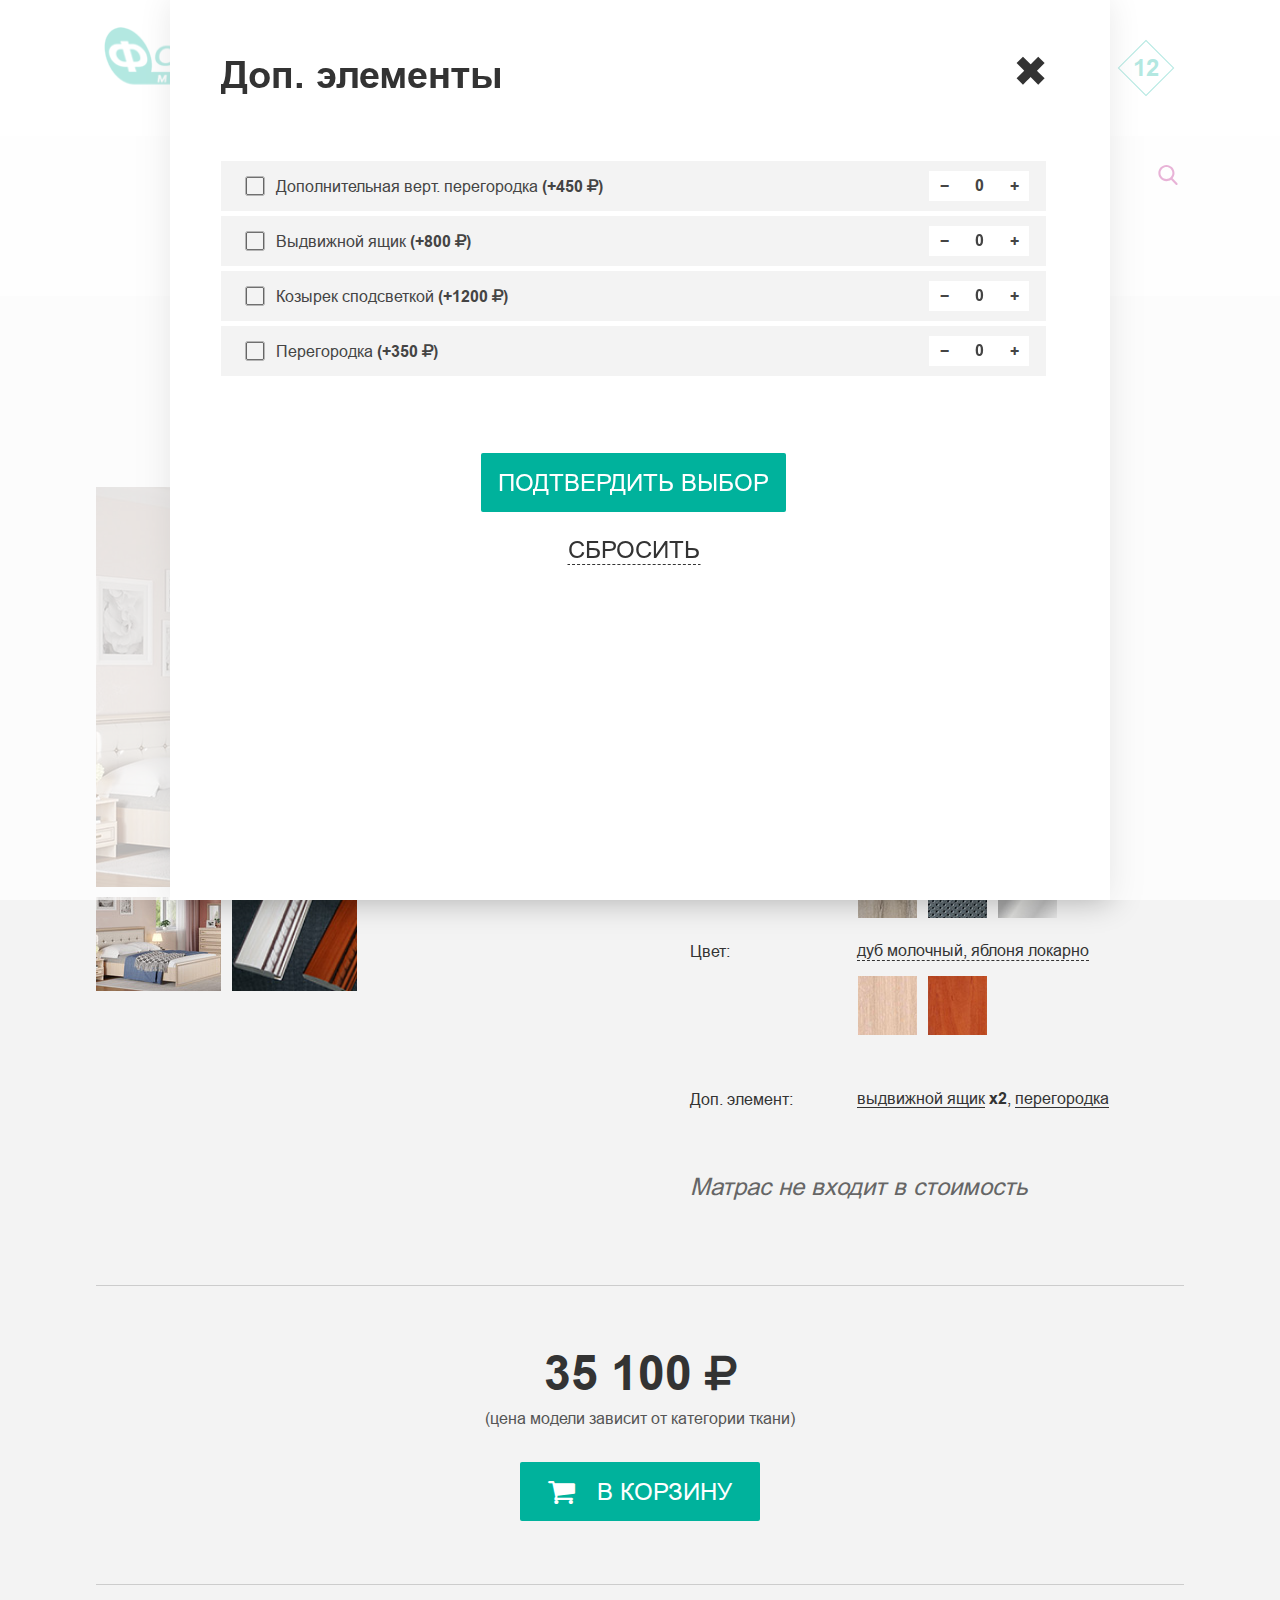
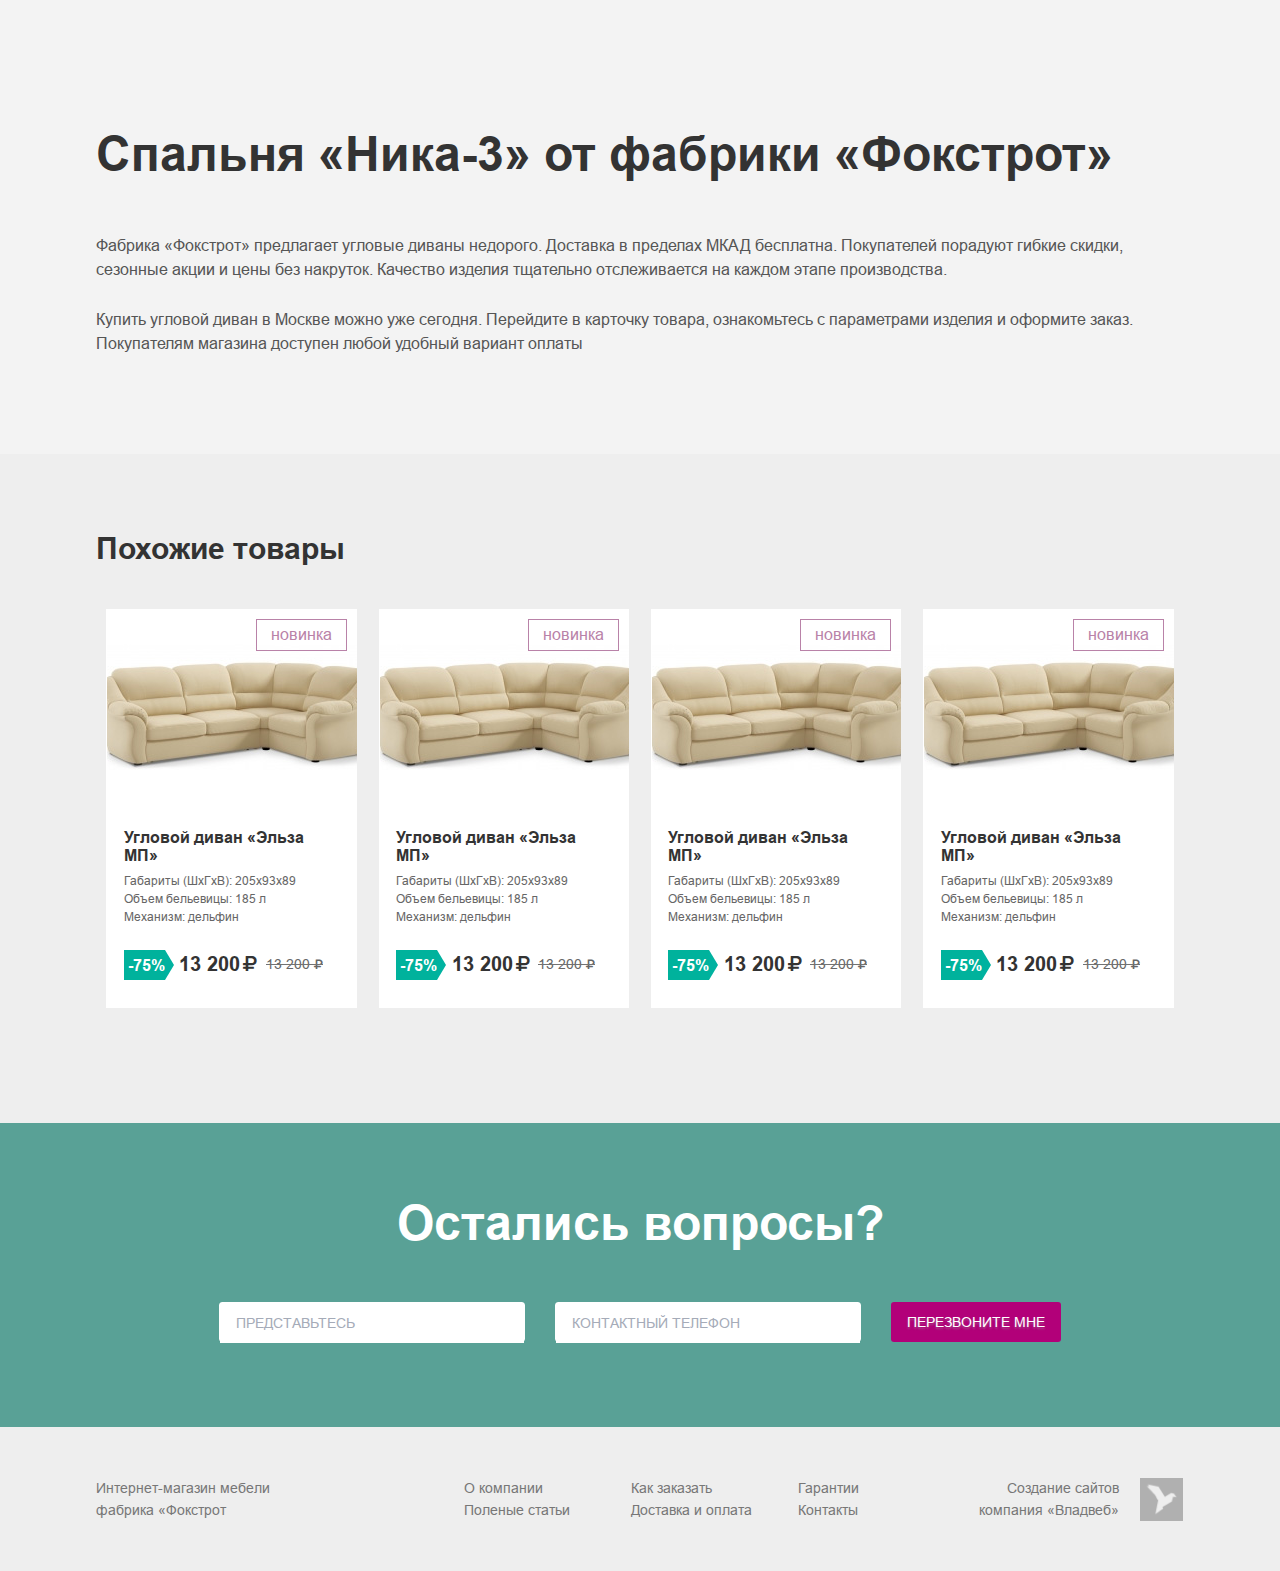
<file: product_page_popup_3.html>
<!DOCTYPE html>

<html lang="ru">

<head>

	<meta charset="utf-8">

	<meta http-equiv="X-UA-Compatible" content="IE=edge" >

	<meta name="viewport" content="width=device-width, initial-scale=1.0">

	<meta name="description" content="">

	<link rel="stylesheet" type="text/css" href="style.css">

	<link rel="stylesheet" type="text/css" href="font-awesome.css">

	<link rel="stylesheet" type="text/css" href="responsive.css">

	<link rel="stylesheet" type="text/css" href="slick/slick.css">

	<link rel="stylesheet" type="text/css" href="vendors/css/diamonds.css" />

	<link rel="stylesheet" href="vendors/css/jquery.mCustomScrollbar.css">


	<script type="text/javascript" src="vendors/js/jquery.js"></script>

	<script type="text/javascript" src="slick/slick.js"></script>

	<script type="text/javascript" src="vendors/js/jquery.diamonds.js"></script>

	<script src="vendors/js/jquery.mCustomScrollbar.concat.min.js"></script>


	<link rel="icon" type="image/png" href="favicon/favicon.ico" sizes="16x16">

	
	<title>Title</title>
	

</head>

<body>

<div class="wrapper main-page">

<!-- ///////////////////////////////////////////////////////////////////////////// -->
<!-- popup - 2 -->

<div class="popup-box">

	<div class="popup-box-bg"></div>

	<div class="popup-3-sect popup scroll">
		
		<div class="popup-header">
			
			<h2>Доп. элементы</h2>

			<button type="button" class="close-popup"></button>

		</div>

		<div class="popup-3-form">

			<form>

				<div class="additional-elem">
					
					<div class="additional-elem-row">
						
						<div class="col col-1">
							
							<input class="add-elem-ch" type="checkbox" id="elem_1" name="elements">

							<label class="elem-desc" for="elem_1">Дополнительная верт. перегородка <span>(+450 <i class="fa fa-rub" aria-hidden="true"></i>)</span></label>

						</div>

						<div class="col col-2">
							
							<div class="count-elements">
								
								<button type="button" class="elem-minus-btn"></button>

								<input type="text" value="0" class="count-elements-val">

								<button type="button" class="elem-plus-btn"></button>

							</div>

						</div>

					</div>

					<div class="additional-elem-row">
						
						<div class="col col-1">
							
							<input class="add-elem-ch" type="checkbox" id="elem_2" name="elements">

							<label class="elem-desc" for="elem_2">Выдвижной ящик <span>(+800 <i class="fa fa-rub" aria-hidden="true"></i>)</span></label>

						</div>

						<div class="col col-2">
							
							<div class="count-elements">
								
								<button type="button" class="elem-minus-btn"></button>

								<input type="text" value="0" class="count-elements-val">

								<button type="button" class="elem-plus-btn"></button>

							</div>

						</div>

					</div>

					<div class="additional-elem-row">
						
						<div class="col col-1">
							
							<input class="add-elem-ch" type="checkbox" id="elem_3" name="elements">

							<label class="elem-desc" for="elem_3">Козырек сподсветкой <span>(+1200 <i class="fa fa-rub" aria-hidden="true"></i>)</span></label>

						</div>

						<div class="col col-2">
							
							<div class="count-elements">
								
								<button type="button" class="elem-minus-btn"></button>

								<input type="text" value="0" class="count-elements-val">

								<button type="button" class="elem-plus-btn"></button>

							</div>

						</div>

					</div>

					<div class="additional-elem-row">
						
						<div class="col col-1">
							
							<input class="add-elem-ch" type="checkbox" id="elem_4" name="elements">

							<label class="elem-desc" for="elem_4">Перегородка <span>(+350 <i class="fa fa-rub" aria-hidden="true"></i>)</span></label>

						</div>

						<div class="col col-2">
							
							<div class="count-elements">
								
								<button type="button" class="elem-minus-btn"></button>

								<input type="text" value="0" class="count-elements-val">

								<button type="button" class="elem-plus-btn"></button>

							</div>

						</div>

					</div>

				</div>

				<div class="popup-buttons">

					<div>
					
						<button type="button" class="blue-btn">Подтвердить выбор</button>

					</div>

					<div>

						<button type="button" class="reset-btn">Сбросить</button>

					</div>

				</div>

			</form>

		</div>


	</div>

</div>

<!-- popup - 1 -->
<!-- ///////////////////////////////////////////////////////////////////////////// -->

	<!-- Header -->

	<header>


		<div class="header">
			
			<div class="header-row-1">
				
				<div class="row offset-ziro">

					<div class="respmenubtn-box">
								
						<button class="respmenubtn">
							
							<span></span>
							<span></span>
							<span></span>

						</button>

					</div>
					
					<div class="col col-1">
						
						<a href="#" class="logo"><img src="img/logo.png" alt=""></a>

					</div>

					<div class="col col-2">
						
						<ul class="top-nav-list">

							<li><a href="#" class="top-nav-link">О компании</a></li>
							<li><a href="#" class="top-nav-link">Полезные статьи</a></li>
							<li><a href="#" class="top-nav-link">Как заказать</a></li>

						</ul>

						<ul class="top-nav-list">
							
							<li><a href="#" class="top-nav-link">Доставка и оплата</a></li>
							<li><a href="#" class="top-nav-link">Гарантии</a></li>
							<li><a href="#" class="top-nav-link">Контакты</a></li>

						</ul>

					</div>

					<div class="col col-3">
						
						<div class="phone-link-box">
							
							<i class="fa fa-phone" aria-hidden="true"></i><a href="tel:+74950554516" class="phone-link">+7 (495) 055-45-16</a>

						</div>

						<div>

							<button type="button" class="pink-button">Перезвонить вам?</button>

						</div>

					</div>

					<div class="col col-4">
						
						<a href="#" class="cash-box">
							
							<i class="fa fa-shopping-cart" aria-hidden="true"></i>

							<p class="countcart-goods-box"><span class="countcart-goods">12</span></p> 

						</a>

					</div>

				</div>

			</div>

			<div class="header-row-2">
				
				<div class="offset-ziro main-nav-section">

					<div class="main-nav-box row">
					
						<div class="main-nav">
							
							<ul class="main-nav-list">
								
								<li><a href="#" class="main-nav-link with-inner-nav" data-link="link-1"><i class="nav-link-icon icon-1"></i>Диваны</a></li>

								<li><a href="#" class="main-nav-link" data-link="link-2"><i class="nav-link-icon icon-2"></i>Гостиные</a></li>

								<li><a href="#" class="main-nav-link" data-link="link-3"><i class="nav-link-icon icon-3"></i>Матрасы</a></li>

								<li><a href="#" class="main-nav-link" data-link="link-4"><i class="nav-link-icon icon-4"></i>Спальни</a></li>

								<li><a href="#" class="main-nav-link" data-link="link-5"><i class="nav-link-icon icon-5"></i>Прихожие</a></li>

								<li><a href="#" class="main-nav-link" data-link="link-6"><i class="nav-link-icon icon-6"></i>Шкафы</a></li>

								<li><a href="#" class="main-nav-link" data-link="link-7"><i class="nav-link-icon icon-7"></i>Тумбы</a></li>

								<li><a href="#" class="main-nav-link" data-link="link-8"><i class="nav-link-icon icon-8"></i>Столы и комоды</a></li>

							</ul>

						</div>

						<div class="show-search-box">
							
							<button type="button" class="show-search-btn"><img src="img/search.svg" alt="Поиск"></button>

						</div>

					</div>

					<div class="main-nav-inner-links">

						<div class="inner-nav-box" data-link="inner-link-1">
						
							<ul class="inner-nav row" >
								
								<li>									
									<a href="#" class="inner-link thumb">										
										<div class="img-box">											
											<img src="inner_nav_photos/photo_1.jpg" alt="">
										</div>
										<p>Диваны книжка</p>
									</a>
								</li>

								<li>									
									<a href="#" class="inner-link thumb">										
										<div class="img-box">											
											<img src="inner_nav_photos/photo_3.jpg" alt="">
										</div>
										<p>Угловые диваны</p>
									</a>
								</li>

								<li>									
									<a href="#" class="inner-link thumb">										
										<div class="img-box">											
											<img src="inner_nav_photos/photo_3.jpg" alt="">
										</div>
										<p>Диваны кврокнижка</p>
									</a>
								</li>

								<li>									
									<a href="#" class="inner-link thumb">										
										<div class="img-box">											
											<img src="inner_nav_photos/photo_4.jpg" alt="">
										</div>
										<p>Диваны металлокаркас</p>
									</a>
								</li>

								<li>									
									<a href="#" class="inner-link thumb">										
										<div class="img-box">											
											<img src="inner_nav_photos/photo_5.jpg" alt="">
										</div>
										<p>Диваны "Тик-Так"</p>
									</a>

								</li>

								<li>									
									<a href="#" class="inner-link thumb">										
										<div class="img-box">											
											<img src="inner_nav_photos/photo_6.jpg" alt="">
										</div>
										<p>Диваны Аккордион</p>
									</a>
								</li>

								<li>									
									<a href="#" class="inner-link thumb">										
										<div class="img-box">											
											<img src="inner_nav_photos/photo_7.jpg" alt="">
										</div>
										<p>Кресла</p>
									</a>
								</li>

								<li>									
									<a href="#" class="inner-link thumb">										
										<div class="img-box">											
											<img src="inner_nav_photos/photo_8.jpg" alt="">
										</div>
										<p>Диваны выкатные</p>
									</a>
								</li>

								<li>									
									<a href="#" class="inner-link thumb">										
										<div class="img-box">											
											<img src="inner_nav_photos/photo_9.jpg" alt="">
										</div>
										<p>Детские диваны</p>
									</a>
								</li>

								<li>									
									<a href="#" class="inner-link thumb">										
										<div class="img-box">											
											<img src="inner_nav_photos/photo_10.jpg" alt="">
										</div>
										<p>Пуфы и банкетки</p>
									</a>
								</li>

							</ul>

						</div>

					</div>					

				</div>

				<div class="search-form-box">

					<div class="row">
					
						<div class="search-form">
							
							<input class="search-inpt" type="text" placeholder="Поиск по сайту..." >

						</div>

					</div>

				</div>

			</div>

			<div class="resp-nav scroll">
				
				<div class="resp-search-box">

					<input type="text" class="resp-search-inpt" placeholder="Поиск по сайту...">
							
					<button type="button" class="resp-search-btn"><img src="img/search.svg" alt="Поиск"></button>

				</div>

				<div class="resp-main-nav-inner-links">

					<div class="resp-inner-nav-box" data-link="inner-link-1">
					
						<ul class="inner-nav row offset-ziro">
							
							<li>									
								<a href="#" class="inner-link thumb">										
									<div class="img-box">											
										<img src="inner_nav_photos/photo_1.jpg" alt="">
									</div>
									<p>Диваны книжка</p>
								</a>
							</li>

							<li>									
								<a href="#" class="inner-link thumb">										
									<div class="img-box">											
										<img src="inner_nav_photos/photo_3.jpg" alt="">
									</div>
									<p>Угловые диваны</p>
								</a>
							</li>

							<li>									
								<a href="#" class="inner-link thumb">										
									<div class="img-box">											
										<img src="inner_nav_photos/photo_3.jpg" alt="">
									</div>
									<p>Диваны кврокнижка</p>
								</a>
							</li>

							<li>									
								<a href="#" class="inner-link thumb">										
									<div class="img-box">											
										<img src="inner_nav_photos/photo_4.jpg" alt="">
									</div>
									<p>Диваны металлокаркас</p>
								</a>
							</li>

							<li>									
								<a href="#" class="inner-link thumb">										
									<div class="img-box">											
										<img src="inner_nav_photos/photo_5.jpg" alt="">
									</div>
									<p>Диваны "Тик-Так"</p>
								</a>

							</li>

							<li>									
								<a href="#" class="inner-link thumb">										
									<div class="img-box">											
										<img src="inner_nav_photos/photo_6.jpg" alt="">
									</div>
									<p>Диваны Аккордион</p>
								</a>
							</li>

							<li>									
								<a href="#" class="inner-link thumb">										
									<div class="img-box">											
										<img src="inner_nav_photos/photo_7.jpg" alt="">
									</div>
									<p>Кресла</p>
								</a>
							</li>

							<li>									
								<a href="#" class="inner-link thumb">										
									<div class="img-box">											
										<img src="inner_nav_photos/photo_8.jpg" alt="">
									</div>
									<p>Диваны выкатные</p>
								</a>
							</li>

							<li>									
								<a href="#" class="inner-link thumb">										
									<div class="img-box">											
										<img src="inner_nav_photos/photo_9.jpg" alt="">
									</div>
									<p>Детские диваны</p>
								</a>
							</li>

							<li>									
								<a href="#" class="inner-link thumb">										
									<div class="img-box">											
										<img src="inner_nav_photos/photo_10.jpg" alt="">
									</div>
									<p>Пуфы и банкетки</p>
								</a>
							</li>

						</ul>

					</div>

				</div>

				<div class="resp-main-nav-last-row offset-ziro">
					
					<div class="col col-1">
						
						<ul class="top-nav-list">

							<li><a href="#" class="top-nav-link">О компании</a></li>
							<li><a href="#" class="top-nav-link">Полезные статьи</a></li>
							<li><a href="#" class="top-nav-link">Как заказать</a></li>

						</ul>

						<ul class="top-nav-list">
							
							<li><a href="#" class="top-nav-link">Доставка и оплата</a></li>
							<li><a href="#" class="top-nav-link">Гарантии</a></li>
							<li><a href="#" class="top-nav-link">Контакты</a></li>

						</ul>

					</div>

					<div class="col col-2">
						
						<div class="phone-link-box">
							
							<i class="fa fa-phone" aria-hidden="true"></i><a href="tel:+74950554516" class="phone-link">+7 (495) 055-45-16</a>

						</div>

						<div>

							<button type="button" class="pink-button">Перезвонить вам?</button>

						</div>

					</div>

				</div>

			</div>

			<div class="resp-logo-box">
				
				<a href="#" class="resp-logo-img"><img class="resp-logo" src="img/logo_resp.png" alt=""></a>

				<h2>интернет-магазин<br /> мебели</h2>

				<span class="pseudo-bottom resp-pseudo-bottom"><i class="fa fa-angle-down" aria-hidden="true"></i><i class="fa fa-angle-down" aria-hidden="true"></i></span>

			</div>

		</div>

								
	</header>

	<!-- /Header -->

		<!-- Content -->

			<div class="content">
				
				<section class="catalog-section" id="scroll_down_anchor">
					
					<div class="row">

						<div class="breadcrumbs-box">
						
							<ul class="breadcrumbs">
								
								<li><a href="#" class="breadcrumb"><i class="fa fa-home" aria-hidden="true"></i></a></li>
								<li><a href="#" class="breadcrumb">Угловые диваны</a></li>
								<li><a href="#" class="breadcrumb">Угловые диваны</a></li>

							</ul>

						</div>

						<h2 class="inner-page-h">Спальня «Ника-3»</h2>

						<div class="good-slider offset-ziro">
							
							<div class="col col-1">
								
								<div class="good-slider-box">
									
									<div class="good-slider-big-photo">
										
										<img class="big_photo" src="good_slider/big_photos/photo_1.jpg" alt="photo_1" >

										<button type="button" class="zoom-slide-btn zoom-in"><i class="fa fa-search-plus" aria-hidden="true"></i></button>

									</div>

									<div class="miniatures">

										<div class="miniatures-track">
										
											<div class="miniature-box">
												
												<img class="miniature-img" src="good_slider/miniatures/photo_1.jpg" alt="photo_1" >

											</div>

											<div class="miniature-box">
												
												<img class="miniature-img" src="good_slider/miniatures/photo_2.jpg" alt="photo_2" >

											</div>

										</div>

									</div>

								</div>

								<div class="preview-slide">
									
									<div class="preview-bg"></div>

									<img class="preview-img" src="good_slider/preview/photo_1.jpg" alt="" >

									<button type="button" class="zoom-slide-btn zoom-out"><i class="fa fa-search-minus" aria-hidden="true"></i></button>

								</div>

							</div>

							<div class="col col-2">
								
								<div class="table-row">
									
									<div class="table-col table-col-1">
										
										<h3>Кровать:</h3>

									</div>

									<div class="table-col table-col-2">

										<div>
											
											<p class="dash">1778 мм * 2037 мм * 971 мм</p>

										</div>

										<div>
										
											<p class="descript">(спальное место 1600 мм * 2000 мм)</p>

										</div>

									</div>

								</div>

								<div class="table-row">
									
									<div class="table-col table-col-1">
										
										<h3>Шкаф 4-х дверный: </h3>

									</div>

									<div class="table-col table-col-2">

										<div>
											
											<p class="dash">2010 мм * 616 мм * 2270 мм</p>

										</div>

									</div>

								</div>

								<div class="table-row">
									
									<div class="table-col table-col-1">
										
										<h3>Комод:</h3>

									</div>

									<div class="table-col table-col-2">

										<div>
											
											<p class="dash">900 мм * 529 мм * 892 мм</p>

										</div>

									</div>

								</div>

								<div class="table-row">
									
									<div class="table-col table-col-1">
										
										<h3>Тумба прикроватная:</h3>

									</div>

									<div class="table-col table-col-2">

										<div>
											
											<p class="dash">450 мм * 433 мм * 412 мм</p>

										</div>

									</div>

								</div>


								<div class="table-row">
									
									<div class="table-col table-col-1">
										
										<h3>Зеркало навесное:</h3>

									</div>

									<div class="table-col table-col-2">

										<div>
											
											<p class="dash">900 мм * 600 мм</p>

										</div>

										<div>
										
											<p class="descript">(*Размеры даны по карнизу)</p>

										</div>

									</div>

								</div>

								<div class="table-row">
									
									<div class="table-col table-col-1">
										
										<h3>Материал:</h3>

									</div>

									<div class="table-col table-col-2">

										<div>
											
											<p class="dash pink">ЛДСП – 16 мм, экокожа, зеркало</p>

										</div>

										<div class="table-thumbnails">
										
											<div class="table-thumbnail">
												
												<img src="img/material_1.jpg" alt="">

											</div>

											<div class="table-thumbnail">
												
												<img src="img/material_2.jpg" alt="">

											</div>

											<div class="table-thumbnail">
												
												<img src="img/material_3.jpg" alt="">

											</div>

										</div>

									</div>

								</div>

								<div class="table-row">
									
									<div class="table-col table-col-1">
										
										<h3>Цвет:</h3>

									</div>

									<div class="table-col table-col-2">

										<div>
											
											<p class="dash">дуб молочный, яблоня локарно</p>

										</div>

										<div class="table-thumbnails">
										
											<div class="table-thumbnail">
												
												<img src="img/material_color_1.jpg" alt="">

											</div>

											<div class="table-thumbnail">
												
												<img src="img/material_color_2.jpg" alt="">

											</div>

										</div>

									</div>

								</div>

								<div class="table-row">
									
									<div class="table-col table-col-1">
										
										<h3>Доп. элемент: </h3>

									</div>

									<div class="table-col table-col-2">

										<div>
											
											<p><span class="solid">выдвижной ящик</span> <span class="bold">x2</span>, <span class="solid">перегородка</span></p>

										</div>

									</div>

								</div>

								<div class="table-row additional-info">

									<p>Матрас не входит в стоимость</p>

								</div>

							</div>

						</div>

						<div class="good-price-box">
							
							<h3 class="good-price">35 100 <i class="fa fa-rub" aria-hidden="true"></i></h3>

							<p class="price-desc">(цена модели зависит от категории ткани)</p>

							<button type="button" class="buy-btn"><i class="fa fa-shopping-cart" aria-hidden="true"></i> В корзину</button>

						</div>

					</div>

				</section>
					
				<section class="product-descript-sect product_page">
					
					<div class="row">
						
						<h2>Спальня «Ника-3» от фабрики «Фокстрот»</h2>

						<p>Фабрика «Фокстрот» предлагает угловые диваны недорого. Доставка в пределах МКАД бесплатна. Покупателей порадуют гибкие скидки, сезонные акции и цены без накруток. Качество изделия тщательно отслеживается на каждом этапе производства.</p>

						<p>Купить угловой диван в Москве можно уже сегодня. Перейдите в карточку товара, ознакомьтесь с параметрами изделия и оформите заказ. Покупателям магазина доступен любой удобный вариант оплаты</p>

					</div>

				</section>

				<section class="good-thumbnail_product_page">

					<div class="row">

						<!-- <div class="good-model"> -->

							<h3>Похожие товары</h3>

							<div class="good-model-thumbnails offset-ziro">

								<div class="good-thumbnail-box">
								
									<a href="#" class="good-thumbnail">

										<div class="img-box">

											<p class="new-good">новинка</p>
										
											<img src="goods/photo_1.jpg" alt="">

										</div>

										<div class="good-info">

											<p class="p-1">Угловой диван «Эльза МП»</p>

											<p class="p-2">Габариты (ШхГхВ): 205x93x89</p>
											<p class="p-2">Объем бельевицы: 185 л</p>
											<p class="p-2">Механизм: дельфин</p>

										</div>

										<div class="price-row">
												
											<p class="discount">-75%</p>

											<p class="price">13 200<i class="fa fa-rub" aria-hidden="true"></i></p>

											<p class="old-price">13 200<i class="fa fa-rub" aria-hidden="true"></i></p>

										</div>

										<div class="make-order">
											
											<p>Заказать</p>

										</div>

									</a>

								</div>

								<div class="good-thumbnail-box">

									<a href="#" class="good-thumbnail">

										<div class="img-box">

											<p class="new-good">новинка</p>
										
											<img src="goods/photo_1.jpg" alt="">

										</div>

										<div class="good-info">

											<p class="p-1">Угловой диван «Эльза МП»</p>

											<p class="p-2">Габариты (ШхГхВ): 205x93x89</p>
											<p class="p-2">Объем бельевицы: 185 л</p>
											<p class="p-2">Механизм: дельфин</p>

										</div>

										<div class="price-row">
												
											<p class="discount">-75%</p>

											<p class="price">13 200<i class="fa fa-rub" aria-hidden="true"></i></p>

											<p class="old-price">13 200<i class="fa fa-rub" aria-hidden="true"></i></p>

										</div>

										<div class="make-order">
											
											<p>Заказать</p>

										</div>

									</a>

								</div>

								<div class="good-thumbnail-box">

									<a href="#" class="good-thumbnail">

										<div class="img-box">

											<p class="new-good">новинка</p>
										
											<img src="goods/photo_1.jpg" alt="">

										</div>

										<div class="good-info">

											<p class="p-1">Угловой диван «Эльза МП»</p>

											<p class="p-2">Габариты (ШхГхВ): 205x93x89</p>
											<p class="p-2">Объем бельевицы: 185 л</p>
											<p class="p-2">Механизм: дельфин</p>

										</div>

										<div class="price-row">
												
											<p class="discount">-75%</p>

											<p class="price">13 200<i class="fa fa-rub" aria-hidden="true"></i></p>

											<p class="old-price">13 200<i class="fa fa-rub" aria-hidden="true"></i></p>

										</div>

										<div class="make-order">
											
											<p>Заказать</p>

										</div>

									</a>

								</div>

								<div class="good-thumbnail-box">

									<a href="#" class="good-thumbnail">

										<div class="img-box">

											<p class="new-good">новинка</p>
										
											<img src="goods/photo_1.jpg" alt="">

										</div>

										<div class="good-info">

											<p class="p-1">Угловой диван «Эльза МП»</p>

											<p class="p-2">Габариты (ШхГхВ): 205x93x89</p>
											<p class="p-2">Объем бельевицы: 185 л</p>
											<p class="p-2">Механизм: дельфин</p>

										</div>

										<div class="price-row">
												
											<p class="discount">-75%</p>

											<p class="price">13 200<i class="fa fa-rub" aria-hidden="true"></i></p>

											<p class="old-price">13 200<i class="fa fa-rub" aria-hidden="true"></i></p>

										</div>

										<div class="make-order">
											
											<p>Заказать</p>

										</div>

									</a>

								</div>

							</div>

						<!-- </div> -->

					</div>

				</section>

				<section class="main-sect-6-bg">
					
					<div class="callback-form-sect row">
						
						<h2>Остались вопросы?</h2>

						<div class="callback-form">
							
							<div class="inpt-box">
								
								<input type="text" placeholder="Представьтесь">

							</div>

							<div class="inpt-box">
								
								<input type="tel" placeholder="Контактный телефон">

							</div>

							<div class="submit-box">
								
								<button class="submit-btn pink-button">Перезвоните мне</button>

							</div>

						</div>

					</div>

				</section>

			</div>
		<!-- /Content -->

		<!-- Footer -->

		<footer>
			
			<div class="footer">
				
				<div class="row offset-ziro">
					
					<div class="col col-1">
						
						<p class="copy-txt">Интернет-магазин мебели<br /> фабрика «Фокстрот</p>

					</div>

					<div class="col col-2">
						
						<ul class="seo-footer-txt">
							
							<li><a href="#" class="footer-link">О компании</a></li>
							<li><a href="#" class="footer-link">Как заказать</a></li>
							<li><a href="#" class="footer-link">Гарантии</a></li>
							<li><a href="#" class="footer-link">Поленые статьи</a></li>
							<li><a href="#" class="footer-link">Доставка и оплата</a></li>
							<li><a href="#" class="footer-link">Контакты</a></li>

						</ul>

					</div>

					<div class="col col-3 clearfix">
						
						<a href="" class="web-studio right">						

							<img class="vlad-web right" src="img/vlad_web.png" alt="Создание сайтов компания «Владвеб»">

							<h2 class="left">Создание сайтов<br /> компания «Владвеб»</h2>

						</a>

					</div>

				</div>

			</div>

		</footer>

		<!-- /Footer -->

		<script src="js/scripts.js"></script>
		<script src="js/good_slider.js"></script>

		<script>

			(function($){

				$(window).on("load",function(){
					
					$(".scroll").mCustomScrollbar();

				});

			})(jQuery);
			
			$(".promo-slider").slick({

				dots: true,
				arrows: false,
				fade: true,
				slidesToShow: 1,
				autoplay: true,
				speed: 1200,
				autoplaySpeed: 14000

			});

			$(".main-goods-slider").slick({

				dots: true,
				arrows: true,
				slidesToShow: 4,
				slidesToScroll: 2,
				autoplay: true,
				speed: 1200,
				autoplaySpeed: 14000

			});

			$(".mosaik").diamonds({
			    size : 200,
	    		gap : 5,
	    		hideIncompleteRow : false,
	    		autoRedraw : true, 
	    		itemSelector : ".mosaik-item"
			});

		</script>

	</div>

</body>
</html>
</file>
<file: style.css>
@charset "utf-8";

/*------------------*/
/*-- Fonts --*/
/*------------------*/

@font-face {
    font-family: "Arial";
    src: url("fonts/rialMT.eot");
    src: url("fonts/ArialMT.eot?#iefix") format("embedded-opentype"),
        url("fonts/ArialMT.woff2") format("woff2"),
        url("fonts/ArialMT.woff") format("woff"),
        url("fonts/ArialMT.ttf") format("truetype"),
        url("fonts/ArialMT.svg#ArialMT") format("svg");
    font-weight: normal;
    font-style: normal;
}

@font-face {
    font-family: "Arial";
    src: url("fonts/Arial-BoldMT.eot");
    src: url("fonts/Arial-BoldMT.eot?#iefix") format("embedded-opentype"),
        url("fonts/Arial-BoldMT.woff2") format("woff2"),
        url("fonts/Arial-BoldMT.woff") format("woff"),
        url("fonts/Arial-BoldMT.ttf") format("truetype"),
        url("fonts/Arial-BoldMT.svg#Arial-BoldMT") format("svg");
    font-weight: bold;
    font-style: normal;
}



/*-------------------------------------------*/
/* BASIC SETUP */
/*-------------------------------------------*/

* {
    margin: 0;
    padding: 0;
    -webkit-box-sizing: border-box;
    -moz-box-sizing: border-box;
    box-sizing: border-box;
}

html {
    color: #000000;
    font-size: 13px;
    line-height: 21px;
}


html,
body {
    min-height: 100%;
    min-width: 100%;
}

body {
    font-size: 15px;
    line-height: 20px;
    color: #333333;
}


.wrapper {
    min-height: 100%;
    min-width: 100%;
    position: relative;
    z-index: 2;
}


.content {
    position: relative;
    height: 100%;
    min-height: 100%;
    min-width: 100%;
}


.clearfix:after {
    content: "."; 
    display: block; 
    height: 0; 
    clear: both; 
    visibility: hidden;
}

.clearfix {display: inline-block;}

* html .clearfix {height: 1%;}
.clearfix {display: block;}

* html .clearfix             { zoom: 1; }
*:first-child+html .clearfix { zoom: 1; }



::-webkit-input-placeholder {color:#a5abb8;}
::-moz-placeholder          {color:#a5abb8;}
:-moz-placeholder           {color:#a5abb8;}
:-ms-input-placeholder      {color:#a5abb8;}

input,
textarea,
button,
select,
a,
img {
    outline: none;
}

select {
    -webkit-appearance: none;
    appearance: none;
    text-indent: 0.01px;
    text-overflow: "";
}

*::-ms-expand { 
    display: none;
    opacity: 0;
    position: relative;
    z-index: -1;
}

input::-webkit-input-placeholder       {opacity: 1; transition: opacity .3s ease;}
input::-moz-placeholder                {opacity: 1; transition: opacity .3s ease;}
input:-moz-placeholder                 {opacity: 1; transition: opacity .3s ease;}
input:-ms-input-placeholder            {opacity: 1; transition: opacity .3s ease;}
input:focus::-webkit-input-placeholder {opacity: 0; transition: opacity .3s ease;}
input:focus::-moz-placeholder          {opacity: 0; transition: opacity .3s ease;}
input:focus:-moz-placeholder           {opacity: 0; transition: opacity .3s ease;}
input:focus:-ms-input-placeholder      {opacity: 0; transition: opacity .3s ease;}

textarea::-webkit-input-placeholder       {opacity: 1; transition: opacity .3s ease;}
textarea::-moz-placeholder                {opacity: 1; transition: opacity .3s ease;}
textarea:-moz-placeholder                 {opacity: 1; transition: opacity .3s ease;}
textarea:-ms-input-placeholder            {opacity: 1; transition: opacity .3s ease;}
textarea:focus::-webkit-input-placeholder {opacity: 0; transition: opacity .3s ease;}
textarea:focus::-moz-placeholder          {opacity: 0; transition: opacity .3s ease;}
textarea:focus:-moz-placeholder           {opacity: 0; transition: opacity .3s ease;}
textarea:focus:-ms-input-placeholder      {opacity: 0; transition: opacity .3s ease;}

.animation-delay-onload {
    -webkit-animation-delay: 1s;
    -moz-animation-delay: 1s;
    -o-animation-delay: 1s;
    animation-delay: 1s;
}

.animation-delay {
    -webkit-animation-delay: .3s;
    -moz-animation-delay: .3s;
    -o-animation-delay: .3s;
    animation-delay: .3s;
}

/*-------------------------------------------*/
/* ----- DEFAULT STYLES ------ */
/*-------------------------------------------*/

section {
    position: relative;
    padding: 30px 0 10px 0;
}

h1 {
    display: inline-block;
    vertical-align: middle;
    font-family: Times New Roman, Arial, Verdana, sans-serif;
    font-size: 100px;
    line-height: 176px;
    font-weight: bold;
    color: #00c4ac;
    text-transform: uppercase;
}

h2 {
    font-family: Arial, "Arial", Verdana, sans-serif;
    font-size: 24px;
    line-height: 30px;
    font-weight: bold;
    color: #333333;
}

h3 {
    font-family: Arial, "Arial", Verdana, sans-serif;
    font-size: 30px;
    line-height: 40px;
    font-weight: bold;
    color: #333333;
}

p {
    font-family: Arial, "Arial", Verdana, sans-serif;
    font-size: 16px;
    line-height: 24px;
    font-weight: normal;
    color: #555555;
}

li {
    list-style: none;
}

a {
    text-decoration: none;
}

img {
    outline: none;
    border: 1px solid transparent;
}

button:hover,
button:active,
a:hover,
a:active {
    -webkit-tap-highlight-color: rgba(0,0,0,0); 
    -webkit-tap-highlight-color: transparent;
}

/*-------------------------------------------*/
/* ----- REUSABLE COMPONENTS ------ */
/*-------------------------------------------*/

.row {
    padding: 0;
    max-width: 1140px;
    margin: 0 auto;
}

.offset-ziro {
    font-size: 0;
    line-height: 0;
}

.left {
    float: left;
}

.right {
    float: right;
}

p.pink {
    color: #b20079;
}

.for-desc {
    display: block;
}

.for-resp-mob {
    display: none;
}

/* ----- Slick Arrows ------ */

button.slick-arrow {
    display: block;
    width: 24px;
    height: 36px;
    cursor: pointer;
    border: 1px solid transparent;
    background-color: transparent;
    background-image: url(slick/slick_arows_sprite.png);
    background-repeat: no-repeat;
    background-position: 0 0;
}

button.slick-prev {
    background-position: 0 -34px;
}

button.slick-prev:hover {
    background-position: 0 0;
}

button.slick-next {
    background-position: -44px -35px;
}

button.slick-next:hover {
    background-position: -44px -1px;
}

/* ----- /Slick Arrows ------ */

/* ----- Slick Pagination ------ */

.slick-dots {
    width: 100%;
    position: absolute;
    z-index: 2;
    bottom: 50px;
    left: 0;
    text-align: center;
}

.slick-dots li {
    display: inline-block;
    vertical-align: top;
    height: 10px;
    margin: 7px;
    -webkit-transform: rotate(45deg);
    -moz-transform: rotate(45deg);
    -ms-transform: rotate(45deg);
    -o-transform: rotate(45deg);
    transform: rotate(45deg);
}

.slick-dots li button {
    display: inline-block;
    vertical-align: top;
    width: 10px;
    height: 10px;
    cursor: pointer;
    background: rgba(0, 178, 156, .35);
    border: 1px solid transparent;
    font-size: 0;
    line-height: 0;
}

.slick-dots li.slick-active button {
    background: rgba(0, 178, 156, 1);
}

/* ----- /Slick Pagination ------ */


/*-------------------------------------------*/
/* ----- HEADER ------ */
/*-------------------------------------------*/

/* ----- Main Page - Header - .header-row-1  ------ */

.header-row-1 {
    display: block;
    width: 100%;
    padding: 25px 0;
    background: rgba(255, 255, 255, 1);
}

.header-row-1.resp {
    position: fixed;
    top: 0;
    left: 0;
    background: rgba(243, 243, 243, 1);
    z-index: 5;
}

.col {
    display: inline-block;
    vertical-align: middle;
}

.col-1 {
    width: 25%;
}

.col-2 {
    width: 40%;
}

.col-3 {
    width: 20%;
    text-align: center;
}

.col-4 {
    width: 15%;
    text-align: right;
}

.logo {
    display: block;
    width: 195px;
    margin: 0 0 0 2%;
}

.logo img {
    display: block;
    width: 100%;
    height: auto;
}

.top-nav-list {
    display: inline-block;
    vertical-align: top;
    width: 50%;
    padding: 0 0 0 14%;
}

.top-nav-list li {
    display: block;
    padding: 5px 0;
}

.top-nav-link {
    display: inline-block;
    vertical-align: top;
    width: auto;
    font-family: Arial, "Arial", Verdana, sans-serif;
    font-size: 12px;
    line-height: 14px;
    font-weight: normal;
    color: #333333;
    text-decoration: none;

    -webkit-transition-property: color;
    -webkit-transition-duration: .3s;
    -webkit-transition-timing-function: ease;

    -moz-transition-property: color;
    -moz-transition-duration: .3s;
    -moz-transition-timing-function: ease;

    -ms-transition-property: color;
    -ms-transition-duration: .3s;
    -ms-transition-timing-function: ease;

    -o-transition-property: color;
    -o-transition-duration: .3s;
    -o-transition-timing-function: ease;

    transition-property: color;
    transition-duration: .3s;
    transition-timing-function: ease;
}

.top-nav-link:link,
.top-nav-link:visited {
    color: #333333;
    text-decoration: none;
}

.top-nav-link.active,
.top-nav-link:active {
    color: #b20079;
    text-decoration: underline;
}

.top-nav-link:hover {
    color: #b20079;
    text-decoration: underline;
}

.phone-link-box {
    padding: 5px 0;
}

.phone-link-box .fa {
    display: inline-block;
    vertical-align: middle;
    padding: 0 4px 0 0;
    font-size: 14px;
    line-height: 24px;
    color: #333333;
}

.phone-link {
    display: inline-block;
    vertical-align: middle;
    font-family: Arial, "Arial", Verdana, sans-serif;
    font-size: 14px;
    line-height: 24px;
    font-weight: bold;
    color: #333333;

    -webkit-transition-property: color;
    -webkit-transition-duration: .3s;
    -webkit-transition-timing-function: ease;

    -moz-transition-property: color;
    -moz-transition-duration: .3s;
    -moz-transition-timing-function: ease;

    -ms-transition-property: color;
    -ms-transition-duration: .3s;
    -ms-transition-timing-function: ease;

    -o-transition-property: color;
    -o-transition-duration: .3s;
    -o-transition-timing-function: ease;

    transition-property: color;
    transition-duration: .3s;
    transition-timing-function: ease;
}

.phone-link:link,
.phone-link:visited {
    color: #333333;
}

.phone-link.active,
.phone-link:active {
    color: #b20079;
}

.phone-link:hover {
    color: #b20079;
}

.pink-button {
    display: inline-block;
    vertical-align: middle;
    cursor: pointer;
    margin: 5px 0;
    padding: 2px 13px;
    font-family: Arial, "Arial", Verdana, sans-serif;
    font-size: 12px;
    line-height: 24px;
    font-weight: normal;
    color: #ffffff;
    background: rgba(178, 0, 121, 1);
    border: 1px solid transparent;
    text-shadow: 0px 2px 2px rgba(150, 150, 150, 0.5);
    -webkit-border-radius: 2px;
    -moz-border-radius: 2px;
    -ms-border-radius: 2px;
    -o-border-radius: 2px;
    border-radius: 2px;

    -webkit-transition-property: background box-shadow;
    -webkit-transition-duration: .3s;
    -webkit-transition-timing-function: ease;

    -moz-transition-property: background box-shadow;
    -moz-transition-duration: .3s;
    -moz-transition-timing-function: ease;

    -ms-transition-property: background box-shadow;
    -ms-transition-duration: .3s;
    -ms-transition-timing-function: ease;

    -o-transition-property: background box-shadow;
    -o-transition-duration: .3s;
    -o-transition-timing-function: ease;

    transition-property: background box-shadow;
    transition-duration: .3s;
    transition-timing-function: ease;
}

.pink-button:link,
.pink-button:visited {
    background: rgba(178, 0, 121, 1);
}

.pink-button.active,
.pink-button:active {
    background: rgba(173, 39, 130, 1);
    -webkit-box-shadow: 0px 2px 5px 0px rgba(178, 0, 121, .4);
    -moz-box-shadow:    0px 2px 5px 0px rgba(178, 0, 121, .4);
    box-shadow:         0px 2px 5px 0px rgba(178, 0, 121, .4);
}

.pink-button:hover {
    background: rgba(173, 39, 130, 1);
    -webkit-box-shadow: 0px 2px 5px 0px rgba(178, 0, 121, .4);
    -moz-box-shadow:    0px 2px 5px 0px rgba(178, 0, 121, .4);
    box-shadow:         0px 2px 5px 0px rgba(178, 0, 121, .4);
}

.cash-box {
    display: inline-block;
    vertical-align: top;
    margin: 0 5% 0 0;
}

.cash-box .fa-shopping-cart {
    display: inline-block;
    vertical-align: middle;
    font-size: 27px;
    line-height: 30px;
    color: #333333;
    margin: 0 20px 0 0;

    -webkit-transition-property: color;
    -webkit-transition-duration: .3s;
    -webkit-transition-timing-function: ease;

    -moz-transition-property: color;
    -moz-transition-duration: .3s;
    -moz-transition-timing-function: ease;

    -ms-transition-property: color;
    -ms-transition-duration: .3s;
    -ms-transition-timing-function: ease;

    -o-transition-property: color;
    -o-transition-duration: .3s;
    -o-transition-timing-function: ease;

    transition-property: color;
    transition-duration: .3s;
    transition-timing-function: ease;
}

.countcart-goods-box {
    display: inline-block;
    vertical-align: middle;
    width: 40px;
    height: 40px;
    border: 1px solid #00b29c;
    text-align: center;
    background: rgba(0, 178, 156, 0);
    -webkit-transform: rotate(45deg);
    -moz-transform: rotate(45deg);
    -ms-transform: rotate(45deg);
    -o-transform: rotate(45deg);
    transform: rotate(45deg);

    -webkit-transition-property: background;
    -webkit-transition-duration: .3s;
    -webkit-transition-timing-function: ease;

    -moz-transition-property: background;
    -moz-transition-duration: .3s;
    -moz-transition-timing-function: ease;

    -ms-transition-property: background;
    -ms-transition-duration: .3s;
    -ms-transition-timing-function: ease;

    -o-transition-property: background;
    -o-transition-duration: .3s;
    -o-transition-timing-function: ease;

    transition-property: background;
    transition-duration: .3s;
    transition-timing-function: ease;
}

.countcart-goods {
    display: inline-block;
    vertical-align: top;
    font-family: Arial, "Arial", Verdana, sans-serif;
    font-size: 24px;
    line-height: 38px;
    font-weight: bold;
    color: #00b29c;
    -webkit-transform: rotate(-45deg);
    -moz-transform: rotate(-45deg);
    -ms-transform: rotate(-45deg);
    -o-transform: rotate(-45deg);
    transform: rotate(-45deg);

    -webkit-transition-property: color;
    -webkit-transition-duration: .3s;
    -webkit-transition-timing-function: ease;

    -moz-transition-property: color;
    -moz-transition-duration: .3s;
    -moz-transition-timing-function: ease;

    -ms-transition-property: color;
    -ms-transition-duration: .3s;
    -ms-transition-timing-function: ease;

    -o-transition-property: color;
    -o-transition-duration: .3s;
    -o-transition-timing-function: ease;

    transition-property: color;
    transition-duration: .3s;
    transition-timing-function: ease;
}

.cash-box:hover .fa-shopping-cart {
    color: #00b29c;
}

.cash-box:hover .countcart-goods-box {
    background: rgba(0, 178, 156, 1);
}

.cash-box:hover .countcart-goods {
    color: #ffffff;
}


/* ----- Responsive Menu Button ------ */

.respmenubtn-box {
    display: none;
    width: 33.33%;
}

.respmenubtn {
    display: inline-block;
    vertical-align: middle;
    height: 40px;
    cursor: pointer;
    position: relative;
    z-index: 8;
    background: transparent;
    border: 1px solid transparent;
}

.respmenubtn span {
    display: block;
    width: 40px;
    height: 6px;
    border: 1px solid #333333;
    background: rgba(51, 51, 51, 1);
    margin: 0 0 7px 0;

    -webkit-transition-property: border transform;
    -webkit-transition-duration: .3s;
    -webkit-transition-timing-function: ease;

    -moz-transition-property: border transform;
    -moz-transition-duration: .3s;
    -moz-transition-timing-function: ease;

    -ms-transition-property: border transform;
    -ms-transition-duration: .3s;
    -ms-transition-timing-function: ease;

    -o-transition-property: border transform;
    -o-transition-duration: .3s;
    -o-transition-timing-function: ease;

    transition-property: border transform;
    transition-duration: .3s;
    transition-timing-function: ease;
}

.respmenubtn span:nth-child(2) {
    width: 45px;
    margin: 0 auto 7px auto;
}

.respmenubtn span:last-child {
    margin: 0;
}

.respmenubtn:active {
    -webkit-tap-highlight-color: rgba(0,0,0,0); 
    -webkit-tap-highlight-color: transparent;
}

.respmenubtn:hover span {
    background: rgba(51, 51, 51, 1);
}

.respmenubtn-active span {
    width: 40px !important;
    background: rgba(51, 51, 51, 1);
    position: relative;
    top: -3px;
}

.respmenubtn-active span:last-child {
    display: none;
}

.respmenubtn-active span:first-child {
    -webkit-transform: rotate(45deg);
    -moz-transform: rotate(45deg);
    -o-transform: rotate(45deg);
    transform: rotate(45deg);
    margin: 5px 0 0 0;
    position: relative;
    top: 3px;
}

.respmenubtn-active span:nth-child(2) {
    -webkit-transform: rotate(-45deg);
    -moz-transform: rotate(-45deg);
    -o-transform: rotate(-45deg);
    transform: rotate(-45deg);
}

/* ----- / Responsive Menu Button ------ */


/*-- Responsive Main Navigation  --*/

.resp-nav {
    /*display: block;*/
    display: none;
    width: 100%;
    background: rgba(243, 243, 243, 1);
    padding: 0 0 0 2%;
    position: fixed;
    top: 0;
    left: 0;
    z-index: 5;
}

.resp-nav .row {
    padding: 0 1%;
}

.mCSB_scrollTools {
    position: absolute;
    width: 6px !important;
}

.mCSB_inside > .mCSB_container {
    margin-right: 13px !important;
}

.resp-search-box {
    display: block;
    width: 100%;
    position: relative;
}

.resp-search-inpt {
    display: inline-block;
    vertical-align: top;
    width: 100%;
    padding: 5px 40px 5px 0;
    background: rgba(243, 243, 243, 1);
    border-top: 1px solid transparent;
    border-left: 1px solid transparent;
    border-right: 1px solid transparent;
    border-bottom: 1px solid #cccccc;
    font-family: Arial, "Arial", Verdana, sans-serif;
    font-size: 17px;
    line-height: 25px;
    font-weight: normal;
    color: #999999;
    text-transform: uppercase;
}

.resp-search-btn {
    display: inline-block;
    vertical-align: top;
    width: 30px;
    min-height: 41px;
    position: absolute;
    top: 0;
    right: 0;
    cursor: pointer;
    background: rgba(243, 243, 243, 0);
    background: transparent;
    border: 1px solid transparent;

    -webkit-transition-property: background;
    -webkit-transition-duration: .3s;
    -webkit-transition-timing-function: ease;

    -moz-transition-property: background;
    -moz-transition-duration: .3s;
    -moz-transition-timing-function: ease;

    -ms-transition-property: background;
    -ms-transition-duration: .3s;
    -ms-transition-timing-function: ease;

    -o-transition-property: background;
    -o-transition-duration: .3s;
    -o-transition-timing-function: ease;

    transition-property: background;
    transition-duration: .3s;
    transition-timing-function: ease;
}

.resp-search-btn :link,
.resp-search-btn :visited {
    background: rgba(243, 243, 243, 0);
}

.resp-search-btn .active,
.resp-search-btn :active {
    background: rgba(243, 243, 243, 1);
}

.resp-search-btn :hover {
    background: rgba(243, 243, 243, 1);
}

.resp-main-nav-inner-links {
    width: 100%;
    overflow: hidden;
}

.resp-main-nav-inner-links .resp-inner-nav-box {
    width: 104%;
    margin: 0 0 0 -2%;
    padding: 34px 0;
}

.resp-main-nav-inner-links .inner-nav li {
    display: inline-block;
    vertical-align: top;
    width: 25%;
    padding: 15px 1.5%;
}

.resp-main-nav-inner-links .inner-link {
    display: block;
    background: rgba(255, 255, 255, 1);
    text-align: center;
    -webkit-border-radius: 2px;
    -moz-border-radius: 2px;
    -ms-border-radius: 2px;
    -o-border-radius: 2px;
    border-radius: 2px;
}

.resp-main-nav-inner-links .inner-link.thumb {
    display: block;
    min-height: 165px;
    position: relative;

    -webkit-transition-property: box-shadow;
    -webkit-transition-duration: .3s;
    -webkit-transition-timing-function: ease;

    -moz-transition-property: box-shadow;
    -moz-transition-duration: .3s;
    -moz-transition-timing-function: ease;

    -ms-transition-property: box-shadow;
    -ms-transition-duration: .3s;
    -ms-transition-timing-function: ease;

    -o-transition-property: box-shadow;
    -o-transition-duration: .3s;
    -o-transition-timing-function: ease;

    transition-property: box-shadow;
    transition-duration: .3s;
    transition-timing-function: ease;
}

.resp-main-nav-inner-links .inner-link.thumb:hover {
    -webkit-box-shadow: 0px 2px 6px 0px rgba(0,0,0,0.3);
    -moz-box-shadow: 0px 2px 6px 0px rgba(0,0,0,0.3);
    box-shadow: 0px 2px 6px 0px rgba(0,0,0,0.3);
}

.resp-main-nav-inner-links .inner-link.thumb:before {
    display: block;
    content: "";
    width: 100%;
    height: 100%;
    position: absolute;
    top: 0;
    left: 0;
    opacity: 0;
    background: rgba(0, 142, 104, 0.7);

    -webkit-transition-property: opacity;
    -webkit-transition-duration: .3s;
    -webkit-transition-timing-function: ease;

    -moz-transition-property: opacity;
    -moz-transition-duration: .3s;
    -moz-transition-timing-function: ease;

    -ms-transition-property: opacity;
    -ms-transition-duration: .3s;
    -ms-transition-timing-function: ease;

    -o-transition-property: opacity;
    -o-transition-duration: .3s;
    -o-transition-timing-function: ease;

    transition-property: opacity;
    transition-duration: .3s;
    transition-timing-function: ease;
}

.resp-main-nav-inner-links .inner-link.thumb:hover:before {
    opacity: 1;
}

.resp-main-nav-inner-links .inner-link.thumb .img-box {
    display: block;
    width: 100%;
    height: 110px;
    overflow: hidden;
}

.resp-main-nav-inner-links .inner-link.thumb .img-box img {
    display: block;
    min-width: 100%;
    min-height: 100%;
}

.resp-main-nav-inner-links .inner-link.thumb p {
    display: block;
    font-family: Arial, "Arial", Verdana, sans-serif;
    font-size: 17px;
    line-height: 24px;
    font-weight: bold;
    color: #333333;
    padding: 0px 8%;
    position: relative;
    z-index: 2;

    -webkit-transition-property: color;
    -webkit-transition-duration: .3s;
    -webkit-transition-timing-function: ease;

    -moz-transition-property: color;
    -moz-transition-duration: .3s;
    -moz-transition-timing-function: ease;

    -ms-transition-property: color;
    -ms-transition-duration: .3s;
    -ms-transition-timing-function: ease;

    -o-transition-property: color;
    -o-transition-duration: .3s;
    -o-transition-timing-function: ease;

    transition-property: color;
    transition-duration: .3s;
    transition-timing-function: ease;
}

.resp-main-nav-inner-links .inner-link.thumb:hover p {
    color: #ffffff;
}

.resp-main-nav-last-row .col-1 {
    width: 75%;
}

.resp-main-nav-last-row .col-2 {
    width: 25%;
    text-align: left;
}

.resp-main-nav-last-row {
    padding: 43px 0;
}

.resp-main-nav-last-row .top-nav-list {
    padding: 0 0 0 1%;
}

.resp-main-nav-last-row .phone-link-box .fa {
    font-size: 18px;
    line-height: 24px;
}

.resp-main-nav-last-row .phone-link-box .phone-link {
    font-size: 16px;
    line-height: 24px;
}

.resp-main-nav-last-row .top-nav-link {
    font-size: 14px;
    line-height: 16px;
}


/*-- /Responsive Main Navigation  --*/

/* ----- /Main Page - Header - .header-row-1  ------ */

/* ----- Main Page - Header - .header-row-2  ------ */

.header-row-2 {
    background: rgba(250, 250, 250, 1);
    position: relative;
}

.main-nav-section {
    position: relative;
}

.main-nav {
    display: inline-block;
    vertical-align: top;
    width: 97%;
}

.main-nav-list {
    display: block;
    width: 100%;
    text-align: center;
}

.main-nav-link.with-inner-nav:after {
    display: inline-block;
    vertical-align: middle;
    font-family: "FontAwesome";
    content: "\f107";
    font-size: 18px;
    line-height: 24px;
    font-weight: normal;
    color: #222222;
    margin: 0 0 0 5px;

    -webkit-transform: rotate(-180deg);
    -moz-transform: rotate(-180deg);
    -ms-transform: rotate(-180deg);
    -o-transform: rotate(-180deg);
    transform: rotate(-180deg);

    -webkit-transition-property: transform;
    -webkit-transition-duration: .3s;
    -webkit-transition-timing-function: ease;

    -moz-transition-property: transform;
    -moz-transition-duration: .3s;
    -moz-transition-timing-function: ease;

    -ms-transition-property: transform;
    -ms-transition-duration: .3s;
    -ms-transition-timing-function: ease;

    -o-transition-property: transform;
    -o-transition-duration: .3s;
    -o-transition-timing-function: ease;

    transition-property: transform;
    transition-duration: .3s;
    transition-timing-function: ease;
}

.main-nav-link.with-inner-nav:hover:after,
.main-nav-link.with-inner-nav.active:after {
    -webkit-transform: rotate(0deg);
    -moz-transform: rotate(0deg);
    -ms-transform: rotate(0deg);
    -o-transform: rotate(0deg);
    transform: rotate(0deg);
}

.main-nav-list li {
    display: inline-block;
    vertical-align: top;
}

.main-nav-link {
    display: inline-block;
    vertical-align: middle;
    padding: 22px 9px 23px 8px;
    font-family: Arial, "Arial", Verdana, sans-serif;
    font-size: 18px;
    line-height: 24px;
    font-weight: normal;
    color: #222222;
    position: relative;

    -webkit-transition-property: background;
    -webkit-transition-duration: .3s;
    -webkit-transition-timing-function: ease;

    -moz-transition-property: background;
    -moz-transition-duration: .3s;
    -moz-transition-timing-function: ease;

    -ms-transition-property: background;
    -ms-transition-duration: .3s;
    -ms-transition-timing-function: ease;

    -o-transition-property: background;
    -o-transition-duration: .3s;
    -o-transition-timing-function: ease;

    transition-property: background;
    transition-duration: .3s;
    transition-timing-function: ease;
}

.main-nav-link:link,
.main-nav-link:visited {
    background: rgba(243, 243, 243, 0);
}

.main-nav-link.active,
.main-nav-link:active {
    background: rgba(243, 243, 243, 1);
}

.main-nav-link:hover {
    background: rgba(243, 243, 243, 1);
}

.nav-link-icon {
    display: inline-block;
    vertical-align: middle;
    width: 32px;
    height: 35px;
    margin: 0 7px 0 0;
    background-image: url(img/nav_sprite.png);
    background-repeat: no-repeat;
    background-position: 0 0;
}

.nav-link-icon.icon-1 {
    background-position: -28px 0;
}

.nav-link-icon.icon-2 {
    background-position: -121px 0;
}

.nav-link-icon.icon-3 {
    background-position: -205px 0;
}

.nav-link-icon.icon-4 {
    background-position: -292px 0;
}

.nav-link-icon.icon-5 {
    background-position: -384px 0;
}

.nav-link-icon.icon-6 {
    background-position: -471px 0;
}

.nav-link-icon.icon-7 {
    background-position: -557px 0;
}

.nav-link-icon.icon-8 {
    background-position: -641px 0;
}

.show-search-box {
    display: inline-block;
    vertical-align: top;
    width: 3%;
    text-align: right;
}

.show-search-btn {
    display: block;
    min-height: 80px;
    width: 100%;
    cursor: pointer;
    background: rgba(243, 243, 243, 0);
    background: transparent;
    border: 1px solid transparent;

    -webkit-transition-property: background;
    -webkit-transition-duration: .3s;
    -webkit-transition-timing-function: ease;

    -moz-transition-property: background;
    -moz-transition-duration: .3s;
    -moz-transition-timing-function: ease;

    -ms-transition-property: background;
    -ms-transition-duration: .3s;
    -ms-transition-timing-function: ease;

    -o-transition-property: background;
    -o-transition-duration: .3s;
    -o-transition-timing-function: ease;

    transition-property: background;
    transition-duration: .3s;
    transition-timing-function: ease;
}

.show-search-btn:link,
.show-search-btn:visited {
    background: rgba(243, 243, 243, 0);
}

.show-search-btn.active,
.show-search-btn:active {
    background: rgba(243, 243, 243, 1);
}

.show-search-btn:hover {
    background: rgba(243, 243, 243, 1);
}

.main-nav-inner-links {
    width: 100%;
    height: auto;
    position: absolute;
    top: 100%;
    left: 0;
    z-index: 3;
    background: rgba(243, 243, 243, 1);
}

.main-nav-inner-links .inner-nav-box {
    display: none;
    padding: 45px 0;
}

.main-nav-inner-links .inner-nav-box.active {
    display: block;
}

.main-nav-inner-links .inner-nav li {
    display: inline-block;
    vertical-align: top;
    width: 16.65%;
    padding: 15px 1.5%;
}

.main-nav-inner-links .inner-link {
    display: block;
    background: rgba(255, 255, 255, 1);
    text-align: center;
    -webkit-border-radius: 2px;
    -moz-border-radius: 2px;
    -ms-border-radius: 2px;
    -o-border-radius: 2px;
    border-radius: 2px;
}

.main-nav-inner-links .inner-link.thumb {
    display: block;
    min-height: 165px;
    position: relative;

    -webkit-transition-property: box-shadow;
    -webkit-transition-duration: .3s;
    -webkit-transition-timing-function: ease;

    -moz-transition-property: box-shadow;
    -moz-transition-duration: .3s;
    -moz-transition-timing-function: ease;

    -ms-transition-property: box-shadow;
    -ms-transition-duration: .3s;
    -ms-transition-timing-function: ease;

    -o-transition-property: box-shadow;
    -o-transition-duration: .3s;
    -o-transition-timing-function: ease;

    transition-property: box-shadow;
    transition-duration: .3s;
    transition-timing-function: ease;
}

.main-nav-inner-links .inner-link.thumb:hover {
    -webkit-box-shadow: 0px 2px 6px 0px rgba(0,0,0,0.3);
    -moz-box-shadow: 0px 2px 6px 0px rgba(0,0,0,0.3);
    box-shadow: 0px 2px 6px 0px rgba(0,0,0,0.3);
}

.main-nav-inner-links .inner-link.thumb:before {
    display: block;
    content: "";
    width: 100%;
    height: 100%;
    position: absolute;
    top: 0;
    left: 0;
    opacity: 0;
    background: rgba(0, 142, 104, 0.7);

    -webkit-transition-property: opacity;
    -webkit-transition-duration: .3s;
    -webkit-transition-timing-function: ease;

    -moz-transition-property: opacity;
    -moz-transition-duration: .3s;
    -moz-transition-timing-function: ease;

    -ms-transition-property: opacity;
    -ms-transition-duration: .3s;
    -ms-transition-timing-function: ease;

    -o-transition-property: opacity;
    -o-transition-duration: .3s;
    -o-transition-timing-function: ease;

    transition-property: opacity;
    transition-duration: .3s;
    transition-timing-function: ease;
}

.main-nav-inner-links .inner-link.thumb:hover:before {
    opacity: 1;
}

.main-nav-inner-links .inner-link.thumb .img-box {
    display: block;
    width: 100%;
    height: 110px;
    overflow: hidden;
}

.main-nav-inner-links .inner-link.thumb .img-box img {
    display: block;
    min-width: 100%;
    min-height: 100%;
}

.main-nav-inner-links .inner-link.thumb p {
    display: block;
    font-family: Arial, "Arial", Verdana, sans-serif;
    font-size: 17px;
    line-height: 24px;
    font-weight: bold;
    color: #333333;
    padding: 0px 8%;
    position: relative;
    z-index: 2;

    -webkit-transition-property: color;
    -webkit-transition-duration: .3s;
    -webkit-transition-timing-function: ease;

    -moz-transition-property: color;
    -moz-transition-duration: .3s;
    -moz-transition-timing-function: ease;

    -ms-transition-property: color;
    -ms-transition-duration: .3s;
    -ms-transition-timing-function: ease;

    -o-transition-property: color;
    -o-transition-duration: .3s;
    -o-transition-timing-function: ease;

    transition-property: color;
    transition-duration: .3s;
    transition-timing-function: ease;
}

.main-nav-inner-links .inner-link.thumb:hover p {
    color: #ffffff;
}

.search-form-box {
    display: none;
    width: 100%;
    background: rgba(243, 243, 243, 1);
    z-index: 2;
    position: absolute;
    top: 100%;
    left: 0;
}

.search-form {
    padding: 23px 0 20px 0;
}

.search-form input[type=text] {
    display: block;
    width: 100%;
    background: rgba(243, 243, 243, 1);
    border-top: 1px solid transparent;
    border-left: 1px solid transparent;
    border-right: 1px solid transparent;
    border-bottom: 1px solid #cccccc;
    font-family: Arial, "Arial", Verdana, sans-serif;
    font-size: 17px;
    line-height: 25px;
    padding: 5px 0;
    font-weight: normal;
    color: #999999;
    text-transform: uppercase;
}


/* ----- /Main Page - Header - .header-row-2  ------ */

.resp-logo-box {
    /*display: block;*/
    display: none;
    width: 100%;
    position: relative;
    background-image: url(img/resp_logo_bg.jpg);
    background-size: cover;
    background-position: center;
    text-align: center;
    padding: 100px 0 90px 0;
}

.resp-logo-img {
    display: block;
    width: 196px;
    margin: 0 auto;
}

.resp-logo {
    display: block;
    width: 100%;
}

.resp-logo-box h2 {
    font-family: Arial, "Arial", Verdana, sans-serif;
    font-size: 14px;
    line-height: 22px;
    padding: 28px 0 10px 0;
    font-weight: normal;
    color: #ffffff;
    text-transform: uppercase;
}


/*-------------------------------------------*/
/* ----- CONTENT ------ */
/*-------------------------------------------*/

/*-- Main Page - Section 1 --*/

section.promo-sect {
    padding: 0;
}

.promo-block {
    position: relative;
    height: 670px;
}

h1.promo-h {
    display: inline-block;
    vertical-align: middle;
    border: 1px solid #00c4ac;
    padding: 0 40px;
    font-family: Times New Roman, Arial, Verdana, sans-serif;
    font-size: 100px;
    line-height: 176px;
    font-weight: bold;
    color: #00c4ac;
    text-transform: uppercase;
    position: absolute;
    z-index: 2;
}

.promo-slider {
    height: 670px;
    overflow: hidden;
}

.promo-slider div {
    width: 100%;
    height: 670px;
    position: relative;
}

.promo-slider div img {
    display: block;
    width: auto;
    min-height: 100%;
    margin: 0 auto;
    position: absolute;
    left: 0;
    bottom: 0;
}

.pseudo-bottom {
    display: block;
    width: 30px;
    height: 30px;
    cursor: pointer;
    background: rgba(0, 178, 156, 1);
    position: absolute;
    bottom: -15px;
    left: 50%;
    z-index: 3;
    margin: 0 0 0 -15px;
    -webkit-transform: rotate(45deg);
    -moz-transform: rotate(45deg);
    -ms-transform: rotate(45deg);
    -o-transform: rotate(45deg);
    transform: rotate(45deg);
}

.fa-angle-down:nth-child(1) {
    display: block;
    content: "\221F";
    font-size: 15px;
    line-height: 15px;
    font-weight: normal;
    color: #ffffff;
    position: absolute;
    top: 6px;
    left: 9px;
    -webkit-transform: rotate(-45deg);
    -moz-transform: rotate(-45deg);
    -ms-transform: rotate(-45deg);
    -o-transform: rotate(-45deg);
    transform: rotate(-45deg);
}

.fa-angle-down:nth-child(2) {
    display: block;
    content: "\221F";
    font-size: 36px;
    line-height: 36px;
    font-weight: normal;
    color: #ffffff;
    position: absolute;
    top: 0;
    left: 7px;
    -webkit-transform: rotate(-45deg);
    -moz-transform: rotate(-45deg);
    -ms-transform: rotate(-45deg);
    -o-transform: rotate(-45deg);
    transform: rotate(-45deg);
}

/*-- /Main Page - Section 1 --*/

/*-- Main Page - Section 2 --*/

section.main-set-2 {
    padding: 30px 0 0 0;
}

.main-set-2-bg {
    background: rgba(255, 255, 255, 1);
    text-align: center;
}

.main-set-2-bg:before {
    display: block;
    content: "";
    width: 32px;
    height: 70px;
    margin: 35px auto 0 auto;
    background-image: url(img/treble_clef.png);
    background-repeat: no-repeat;
    background-position: center;
}

.main-set-2-bg:after {
    display: block;
    content: "";
    width: 100%;
    max-width: 670px;
    height: 430px;
    margin: 40px auto -3px auto;
    background-image: url(img/sect_2_img_bg.png);
    background-repeat: no-repeat;
    background-position: center bottom;
    background-size: 100%;
}

.main-set-2 h2 {
    font-family: Arial, "Arial", Verdana, sans-serif;
    font-size: 24px;
    line-height: 30px;
    font-weight: bold;
    color: #333333;
    padding: 25px 0 0 0;
}

.main-set-2 h1 {
    font-family: Arial, "Arial", Verdana, sans-serif;
    font-size: 60px;
    line-height: 60px;
    font-weight: bold;
    color: #333333;
    padding: 0 0 34px 0;
}

.main-set-2 p {
    font-family: Arial, "Arial", Verdana, sans-serif;
    font-size: 14px;
    line-height: 22px;
    font-weight: normal;
    color: #333333;
    padding: 5px 0;
}

/*-- /Main Page - Section 2 --*/


/*-- Main Page - Section 3 --*/

.main-sect-3-bg {
    background-image: url(img/main_sect_3_bg.jpg);
    background-position: center;
    background-size: cover;
    background-attachment: fixed;
    position: relative;
}

.main-sect-3-bg:before {
    display: block;
    content: "";
    width: 100%;
    height: 100%;
    position: absolute;
    top: 0;
    left: 0;
    background: rgba(0, 110, 94, .65);
    z-index: 2;
}

.main-sect-3-bg .row {
    position: relative;
    z-index: 3;
}

.advantages-thumbnails {
    padding: 22px 0;
}

.advantages-thumbnails .thumbnail-box {
    display: inline-block;
    vertical-align: top;
    width: 25%;
    padding: 20px 3.7%;
}

.advantages-thumbnails .thumbnail {
    text-align: center;
}

.advantages-thumbnails .thumbnail-icon-box {
    display: inline-block;
    vertical-align: top;
    width: 100px;
    height: 100px;
    min-width: 100px;
    margin: 0 0 30px 0;
    background: rgba(255, 255, 255, 1);
    border: 1px solid #ffffff;
    -webkit-transform: rotate(-45deg);
    -moz-transform: rotate(-45deg);
    -ms-transform: rotate(-45deg);
    -o-transform: rotate(-45deg);
    transform: rotate(-45deg);
}

.advantages-thumbnails .thumbnail-icon {
    display: block;
    max-width: 76px;
    max-height: 76px;
    background-image: url(img/advantages_thumbnails_sprite.png);
    background-repeat: no-repeat;
    margin: auto;
    position: absolute;
    top: 0;
    left: 0;
    right: 0;
    bottom: 0;
    -webkit-transform: rotate(45deg);
    -moz-transform: rotate(45deg);
    -ms-transform: rotate(45deg);
    -o-transform: rotate(45deg);
    transform: rotate(45deg);
}

.advantages-thumbnails .thumbnail-icon.icon-1 {
    background-position: -85px 3px;
}

.advantages-thumbnails .thumbnail-icon.icon-2 {
    background-position: -279px 0;
}

.advantages-thumbnails .thumbnail-icon.icon-3 {
    background-position: -493px 3px;
}

.advantages-thumbnails .thumbnail-icon.icon-4 {
    background-position: -683px 1px;
}

.advantages-thumbnails .thumbnail p {
    display: block;
    font-family: Arial, "Arial", Verdana, sans-serif;
    font-size: 16px;
    line-height: 24px;
    font-weight: bold;
    color: #ffffff;
    text-transform: uppercase;
    padding: 10px 0;
}

/*-- /Main Page - Section 3 --*/


/*-- Main Page - Section 4 --*/

.main-sect-4-bg {
    background: rgba(243, 243, 243, 1);
    padding: 90px 0 130px 0;
}

.main-sect-4-bg h2 {
    font-family: Arial, "Arial", Verdana, sans-serif;
    font-size: 48px;
    line-height: 57px;
    font-weight: bold;
    color: #333333;
    text-align: center;
    padding: 0 0 10px 0;
}

.switch-goods-list {
    text-align: center;
    font-size: 0;
    line-height: 0;
    padding: 50px 0;
}

.switch-goods-list li {
    display: inline-block;
    vertical-align: top;
}

.switch-goods-link {
    display: inline-block;
    vertical-align: top;
    background: rgba(102, 20, 76, 1);
    padding: 9px 20px 7px 20px;
    font-family: Arial, "Arial", Verdana, sans-serif;
    font-size: 16px;
    line-height: 24px;
    font-weight: normal;
    color: #b982a8;
    text-align: center;
    text-transform: uppercase;

    -webkit-transition-property: background color box-shadow;
    -webkit-transition-duration: .3s;
    -webkit-transition-timing-function: ease;

    -moz-transition-property: background color box-shadow;
    -moz-transition-duration: .3s;
    -moz-transition-timing-function: ease;

    -ms-transition-property: background color box-shadow;
    -ms-transition-duration: .3s;
    -ms-transition-timing-function: ease;

    -o-transition-property: background color box-shadow;
    -o-transition-duration: .3s;
    -o-transition-timing-function: ease;

    transition-property: background color box-shadow;
    transition-duration: .3s;
    transition-timing-function: ease;
}

.switch-goods-link:link,
.switch-goods-link.visited {
    background: rgba(102, 20, 76, 1);
    color: #b982a8;
}

.switch-goods-link:active,
.switch-goods-link.active {
    background: rgba(178, 0, 121, 1);
    color: #ffffff;
}

.switch-goods-link:hover {
    background: rgba(178, 0, 121, 1);
    color: #ffffff;
    -webkit-box-shadow: 0px 2px 3px 0px rgba(0,0,0,0.3);
    -moz-box-shadow: 0px 2px 3px 0px rgba(0,0,0,0.3);
    box-shadow: 0px 2px 3px 0px rgba(0,0,0,0.3);
}

.main-goods-slider {
    position: relative;
    margin: 10px 0;
}

.main-goods-slider .slick-list {
    padding: 30px 0;
    border-top: 1px solid #cccccc;
    border-bottom: 1px solid #cccccc;
}

.main-goods-slider .good-thumbnail {
    max-width: 266px;
    margin: 0 15px;
}

.main-goods-slider button.slick-arrow {
    position: absolute;
    top: 50%;
    z-index: 2;
    margin: -20px 0 0 0;
}

.main-goods-slider button.slick-prev {
    left: -37px;
}

.main-goods-slider button.slick-next {
    right: -36px;
}

.main-goods-slider .slick-dots {
    display: block;
    position: relative;
    top: 45px;
}

/*-- Good thumbnail --*/

.good-thumbnail {
    display: inline-block;
    vertical-align: top;
    width: 25%;
    padding: 0 0 15px 0;
    background: rgba(255, 255, 255, 1);
    position: relative;

    -webkit-transition-property: box-shadow;
    -webkit-transition-duration: .3s;
    -webkit-transition-timing-function: ease;

    -moz-transition-property: box-shadow;
    -moz-transition-duration: .3s;
    -moz-transition-timing-function: ease;

    -ms-transition-property: box-shadow;
    -ms-transition-duration: .3s;
    -ms-transition-timing-function: ease;

    -o-transition-property: box-shadow;
    -o-transition-duration: .3s;
    -o-transition-timing-function: ease;

    transition-property: box-shadow;
    transition-duration: .3s;
    transition-timing-function: ease;
}

.good-thumbnail:hover {
    -webkit-box-shadow: 0 5px 40px 0px rgba(0, 0, 0, .3);
    -moz-box-shadow: 0 5px 40px 0px rgba(0, 0, 0, .3);
    box-shadow: 0 5px 40px 0px rgba(0, 0, 0, .3);
}

.good-thumbnail .img-box {
    display: block;
    width: 100%;
    height: 190px;
    overflow: hidden;
    position: relative;
}

.good-thumbnail .new-good {
    display: inline-block;
    vertical-align: top;
    position: absolute;
    top: 10px;
    right: 10px;
    padding: 0 14px;
    font-family: Arial, "Arial", Verdana, sans-serif;
    font-size: 16px;
    line-height: 30px;
    font-weight: normal;
    color: #b982a8;
    border: 1px solid #b982a8;
    z-index: 2;
}

.good-thumbnail .img-box img {
    display: block;
    min-width: 100%;
    min-height: 100%;

    -webkit-transition-property: transform;
    -webkit-transition-duration: 1.1s;
    -webkit-transition-timing-function: ease;

    -moz-transition-property: transform;
    -moz-transition-duration: 1.1s;
    -moz-transition-timing-function: ease;

    -ms-transition-property: transform;
    -ms-transition-duration: 1.1s;
    -ms-transition-timing-function: ease;

    -o-transition-property: transform;
    -o-transition-duration: 1.1s;
    -o-transition-timing-function: ease;

    transition-property: transform;
    transition-duration: 1.1s;
    transition-timing-function: ease;
}

.good-thumbnail:hover img {
    transform: scale(1.2);
} 

.good-thumbnail .good-info {
    padding: 30px 7% 10px 7%;
}

.good-thumbnail .good-info .p-1 {
    padding: 0 0 7px 0;
    font-family: Arial, "Arial", Verdana, sans-serif;
    font-size: 16px;
    line-height: 18px;
    font-weight: bold;
    color: #333333;
}

.good-thumbnail .good-info .p-2 {
    font-family: Arial, "Arial", Verdana, sans-serif;
    font-size: 12px;
    line-height: 18px;
    font-weight: normal;
    color: #666666;
}

.good-thumbnail .price-row {
    padding: 8px 7%;
}

.good-thumbnail .price-row .discount {
    display: inline-block;
    vertical-align: middle;
    background: rgba(0, 178, 156, 1);
    margin: 0 8px 0 0;
    padding: 3px 0 2px 4px;
    font-family: Arial, "Arial", Verdana, sans-serif;
    font-size: 16px;
    line-height: 25px;
    font-weight: bold;
    color: #ffffff;
    position: relative;
}

.good-thumbnail .price-row .discount:after {
    display: inline-block;
    vertical-align: middle;
    content: "";
    width: 0;
    height: 0;
    position:absolute;
    top: 0;
    right: -9px;
    border-style: solid;
    border-width: 15px 0 15px 9px;
    border-color: transparent transparent transparent #00b2a0;
}

.good-thumbnail .price-row .price {
    display: inline-block;
    vertical-align: middle;
    margin: 5px 3%;
    font-family: Arial, "Arial", Verdana, sans-serif;
    font-size: 20px;
    line-height: 30px;
    font-weight: bold;
    color: #333333;
}

.good-thumbnail .price-row .price .fa-rub {
    font-size: 19px;
    line-height: 30px;
    color: #333333;
    padding: 0 0 0 3px;
}

.good-thumbnail .price-row .old-price {
    display: inline-block;
    vertical-align: middle;
    margin: 5px 1%;
    font-family: Arial, "Arial", Verdana, sans-serif;
    font-size: 14px;
    line-height: 20px;
    font-weight: normal;
    color: #666666;
    position: relative;
}

.good-thumbnail .price-row .old-price .fa-rub {
    font-size: 12px;
    line-height: 20px;
    color: #666666;
    padding: 0 0 0 4px;
}

.good-thumbnail .price-row .old-price:after {
    display: block;
    content: "";
    width: 100%;
    height: 1px;
    position: absolute;
    bottom: 50%;
    left: 0;
    background: rgba(114, 114, 114, 1);
}

.make-order {
    display: block;
    opacity: 0;
    width: 100%;
    padding: 7px 5px;
    position: absolute;
    bottom: -43px;
    left: 0;
    background: rgba(0, 178, 156, 1);
    text-align: center;

    -webkit-transition-property: opacity;
    -webkit-transition-duration: .3s;
    -webkit-transition-timing-function: ease;

    -moz-transition-property: opacity;
    -moz-transition-duration: .3s;
    -moz-transition-timing-function: ease;

    -ms-transition-property: opacity;
    -ms-transition-duration: .3s;
    -ms-transition-timing-function: ease;

    -o-transition-property: opacity;
    -o-transition-duration: .3s;
    -o-transition-timing-function: ease;

    transition-property: opacity;
    transition-duration: .3s;
    transition-timing-function: ease;
}

.good-thumbnail:hover .make-order {
    opacity: 1;
}

.make-order p {
    font-family: Arial, "Arial", Verdana, sans-serif;
    font-size: 16px;
    line-height: 30px;
    font-weight: bold;
    color: #ffffff;    
}


/*-- /Good thumbnail --*/

/*-- /Main Page - Section 4 --*/

/*-- Main Page - Section 5 --*/

.main-sect-5-bg {
    background: rgba(255, 255, 255, 1);
    text-align: center;
    padding: 150px 0 75px 0;
}

.main-sect-5-bg:before {
    display: block;
    content: "";
    width: 350px;
    height: 350px;
    position: absolute;
    top: 170px;
    left: 50%;
    margin: 0 0 0 -175px;
    border: 1px solid #bcebe5;
    -webkit-transform: rotate(45deg);
    -moz-transform: rotate(45deg);
    -ms-transform: rotate(45deg);
    -o-transform: rotate(45deg);
    transform: rotate(45deg);
}

.main-sect-5-bg .row {
    position: relative;
    z-index: 2;
}

.main-sect-5-bg h2 {
    font-family: Arial, "Arial", Verdana, sans-serif;
    font-size: 48px;
    line-height: 56px;
    font-weight: bold;
    color: #333333;
    padding: 25px 0;
}

.main-sect-5-bg p {
    display: block;
    max-width: 750px;
    margin: 0 auto;
    font-family: Arial, "Arial", Verdana, sans-serif;
    font-size: 16px;
    line-height: 24px;
    font-weight: normal;
    color: #555555;
    padding: 25px 0;
}

.main-sect-5-bg .pink-button{
    display: inline-block;
    vertical-align: top;
    cursor: pointer;
    margin: 17px 0;
    padding: 9px 13px;
    background: rgba(178, 0, 121, 1);
    font-family: Arial, "Arial", Verdana, sans-serif;
    font-size: 14px;
    line-height: 20px;
    font-weight: normal;
    color: #ffffff;
    text-transform: uppercase;
    border: 1px solid transparent;
    -webkit-border-radius: 3px;
    -moz-border-radius: 3px;
    -ms-border-radius: 3px;
    -o-border-radius: 3px;
    border-radius: 3px;

    -webkit-transition-property: background box-shadow;
    -webkit-transition-duration: .3s;
    -webkit-transition-timing-function: ease;

    -moz-transition-property: background box-shadow;
    -moz-transition-duration: .3s;
    -moz-transition-timing-function: ease;

    -ms-transition-property: background box-shadow;
    -ms-transition-duration: .3s;
    -ms-transition-timing-function: ease;

    -o-transition-property: background box-shadow;
    -o-transition-duration: .3s;
    -o-transition-timing-function: ease;

    transition-property: background box-shadow;
    transition-duration: .3s;
    transition-timing-function: ease;
}

.pink-button:link,
.pink-button:visited {
    background: rgba(178, 0, 121, 1);
}

.pink-button.active,
.pink-button:active {
    background: rgba(173, 39, 130, 1);
    -webkit-box-shadow: 0px 2px 5px 0px rgba(178, 0, 121, .4);
    -moz-box-shadow:    0px 2px 5px 0px rgba(178, 0, 121, .4);
    box-shadow:         0px 2px 5px 0px rgba(178, 0, 121, .4);
}

.pink-button:hover {
    background: rgba(173, 39, 130, 1);
    -webkit-box-shadow: 0px 2px 5px 0px rgba(178, 0, 121, .4);
    -moz-box-shadow:    0px 2px 5px 0px rgba(178, 0, 121, .4);
    box-shadow:         0px 2px 5px 0px rgba(178, 0, 121, .4);
}

.mosaik-box {
    overflow: hidden;
    max-width: 795px;
    margin: 0 auto;
}

.mosaik {
    padding: 65px 0 10px 0;
}

.mosaik-item {
    display: block;
    width: 200px;
    height: 200px;
    background: rgba(200, 200, 200, 1);
}

/*-- /Main Page - Section 5 --*/

/*--  Callback Form --*/

.main-sect-6-bg {
    background-image: url(img/main_sect_6_bg.jpg);
    background-position: center;
    background-size: cover;
    background-attachment: fixed;
    position: relative;
    padding: 68px 0 50px 0;
}

.main-sect-6-bg:before {
    display: block;
    content: "";
    width: 100%;
    height: 100%;
    position: absolute;
    top: 0;
    left: 0;
    background: rgba(0, 110, 94, .65);
    z-index: 2;
}

.main-sect-6-bg .row {
    position: relative;
    z-index: 2;
    text-align: center;
}

.callback-form-sect h2 {
    font-family: Arial, "Arial", Verdana, sans-serif;
    font-size: 48px;
    line-height: 66px;
    font-weight: bold;
    color: #ffffff;
    padding: 0 0 10px 0;
}

.callback-form {
    padding: 25px 0;
}

.callback-form .inpt-box {
    display: inline-block;
    vertical-align: top;
    width: 306px;
    height: 40px;
    margin: 10px 1.2%;
    border: 1px solid #ffffff;
    background: rgba(255, 255, 255, 1);
    -webkit-border-radius: 3px;
    -moz-border-radius: 3px;
    -ms-border-radius: 3px;
    -o-border-radius: 3px;
    border-radius: 3px;
}

.callback-form .inpt-box input {
    display: block;
    width: 100%;
    height: 40px;
    padding: 0 5%;
    font-family: Arial, "Arial", Verdana, sans-serif;
    font-size: 14px;
    line-height: 40px;
    font-weight: normal;
    color: #555555;
    border: 1px solid #ffffff;
    text-transform: uppercase;
}

.callback-form .submit-box {
    display: inline-block;
    vertical-align: top;
    width: 171px;
    height: 40px;
    margin: 5px 1.2%;
}

.callback-form .submit-btn {
    display: inline-block;
    vertical-align: top;
    min-width: 170px;
    height: 40px;
    cursor: pointer;
    padding: 8px 13px 9px 13px;
    background: rgba(178, 0, 121, 1);
    font-family: Arial, "Arial", Verdana, sans-serif;
    font-size: 14px;
    line-height: 20px;
    font-weight: normal;
    color: #ffffff;
    text-transform: uppercase;
    border: 1px solid transparent;
    -webkit-border-radius: 3px;
    -moz-border-radius: 3px;
    -ms-border-radius: 3px;
    -o-border-radius: 3px;
    border-radius: 3px;

    -webkit-transition-property: background box-shadow;
    -webkit-transition-duration: .3s;
    -webkit-transition-timing-function: ease;

    -moz-transition-property: background box-shadow;
    -moz-transition-duration: .3s;
    -moz-transition-timing-function: ease;

    -ms-transition-property: background box-shadow;
    -ms-transition-duration: .3s;
    -ms-transition-timing-function: ease;

    -o-transition-property: background box-shadow;
    -o-transition-duration: .3s;
    -o-transition-timing-function: ease;

    transition-property: background box-shadow;
    transition-duration: .3s;
    transition-timing-function: ease;
}

.callback-form .submit-btn:link,
.callback-form .submit-btn:visited {
    background: rgba(178, 0, 121, 1);
}

.callback-form .submit-btn.active,
.callback-form .submit-btn:active {
    background: rgba(173, 39, 130, 1);
    -webkit-box-shadow: 0px 2px 5px 0px rgba(178, 0, 121, .4);
    -moz-box-shadow:    0px 2px 5px 0px rgba(178, 0, 121, .4);
    box-shadow:         0px 2px 5px 0px rgba(178, 0, 121, .4);
}

.callback-form .submit-btn:hover {
    background: rgba(173, 39, 130, 1);
    -webkit-box-shadow: 0px 2px 5px 0px rgba(178, 0, 121, .4);
    -moz-box-shadow:    0px 2px 5px 0px rgba(178, 0, 121, .4);
    box-shadow:         0px 2px 5px 0px rgba(178, 0, 121, .4);
}

/*--  /Callback Form --*/

/*--  Catalog - Page 2 -- catalog-section -- Section 1  --*/

.catalog-section {
    background: rgba(243, 243, 243, 1);
    padding: 60px 0 110px 0;
}

.breadcrumbs-box {
    text-align: center;
}

.breadcrumbs {
    padding: 5px 0;
}

.breadcrumbs li {
    display: inline-block;
    vertical-align: top;
}

.breadcrumb .fa-home {
    font-size: 14px;
    line-height: 20px;
    font-weight: normal;
    color: #4d4d4d;
}

.breadcrumb {
    font-family: Arial, "Arial", Verdana, sans-serif;
    font-size: 12px;
    line-height: 20px;
    font-weight: normal;
    color: #4d4d4d;
}

.breadcrumb:hover {
    color: #666666;
}

.breadcrumbs li:last-child .breadcrumb {
    color: #666666;
}

.breadcrumb:after {
    display: inline-block;
    vertical-align: top;
    content:"\2f";
    font-size: 14px;
    line-height: 20px;
    font-weight: normal;
    color: #4d4d4d;
    margin: 0 3px 0 7px;
}

.breadcrumbs li:last-child .breadcrumb:after {
    display: none;
}

.catalog-section .inner-page-h {
    display: block;
    text-align: center;
    font-family: Arial, "Arial", Verdana, sans-serif;
    font-size: 48px;
    line-height: 60px;
    font-weight: bold;
}

.catalog-section .switch-goods-link {
    min-width: 220px;
}

.good-model {
    padding: 20px 0 25px 0;
}

.good-model h3 {
    display: block;
    text-align: left;
    border-bottom: 1px solid #dddddd;
    font-family: Arial, "Arial", Verdana, sans-serif;
    font-size: 30px;
    line-height: 40px;
    font-weight: bold;
    color: #333333;
    padding: 25px 0;
}

.good-model-thumbnails .good-thumbnail-box {
    display: inline-block;
    vertical-align: top;
    width: 25%;
    padding: 30px 1%;
}

.good-model-thumbnails .good-thumbnail {
    display: block;
    width: 100%;
}

.pagination-box {
    text-align: center;
}

.pagination {
    padding: 55px 0 0 0;
}

.pagination li {
    display: inline-block;
    vertical-align: top;
    width: 27px;
    height: 27px;
    margin: 5px 3px;
    cursor: pointer;
    text-align: center;
    -webkit-transform: rotate(45deg);
    -moz-transform: rotate(45deg);
    -ms-transform: rotate(45deg);
    -o-transform: rotate(45deg);
    transform: rotate(45deg);
    border: 1px solid transparent;

    -webkit-transition-property: border;
    -webkit-transition-duration: .3s;
    -webkit-transition-timing-function: ease;

    -moz-transition-property: border;
    -moz-transition-duration: .3s;
    -moz-transition-timing-function: ease;

    -ms-transition-property: border;
    -ms-transition-duration: .3s;
    -ms-transition-timing-function: ease;

    -o-transition-property: border;
    -o-transition-duration: .3s;
    -o-transition-timing-function: ease;

    transition-property: border;
    transition-duration: .3s;
    transition-timing-function: ease;
}

.pagination li.active,
.pagination li:active {
    border: 1px solid #4bc6b7;
}

.pagination .pagination-arrow {
    display: inline-block;
    vertical-align: top;
    width: 30px;
    height: 30px;
    background-image: url(img/pagination_arrows.png);
    background-repeat: no-repeat;
     -webkit-transform: rotate(-45deg);
    -moz-transform: rotate(-45deg);
    -ms-transform: rotate(-45deg);
    -o-transform: rotate(-45deg);
    transform: rotate(-45deg);
}

.pagination li.pagination-arrow-item {
    margin: 5px -1px;
}

.pagination .first-page {
    background-position: -11px -2px;
}

.pagination .prev-page {
    background-position: -45px -2px;
}

.pagination .next-page {
    background-position: -72px -2px;
}

.pagination .last-page {
    background-position: -103px -2px;
}

.pagination .pagination-link {
    display: inline-block;
    vertical-align: top;
    font-family: Arial, "Arial", Verdana, sans-serif;
    font-size: 18px;
    line-height: 20px;
    font-weight: normal;
    color: #000000;
    padding: 9% 4% 0 0;
    -webkit-transform: rotate(-45deg);
    -moz-transform: rotate(-45deg);
    -ms-transform: rotate(-45deg);
    -o-transform: rotate(-45deg);
    transform: rotate(-45deg);

    -webkit-transition-property: color;
    -webkit-transition-duration: .3s;
    -webkit-transition-timing-function: ease;

    -moz-transition-property: color;
    -moz-transition-duration: .3s;
    -moz-transition-timing-function: ease;

    -ms-transition-property: color;
    -ms-transition-duration: .3s;
    -ms-transition-timing-function: ease;

    -o-transition-property: color;
    -o-transition-duration: .3s;
    -o-transition-timing-function: ease;

    transition-property: color;
    transition-duration: .3s;
    transition-timing-function: ease;
}

.pagination li:link .pagination-link,
.pagination li:visited .pagination-link {
    color: #4bc6b7;
}

.pagination li.active .pagination-link,
.pagination li:active .pagination-link {
    color: #4bc6b7;
}

.pagination li:hover .pagination-link {
    color: #4bc6b7;
}

.pagination .offset-paginations {
    -webkit-transform: none;
    -moz-transform: none;
    -ms-transform: none;
    -o-transform: none;
    transform: none;
    position: relative;
    top: 3px;
    margin: 5px 7px 5px 3px;
}

.resp-pagination-arrows {
    display: none;
    padding: 10px 0;
}

.resp-pagination-arrow-item {
    display: inline-block;
    vertical-align: top;
    padding: 5px 3%;
}

.resp-pagination-arrow-item:nth-child(2) {
    padding-right: 12%;
}

.resp-pagination-arrow {
    display: inline-block;
    vertical-align: top;
    width: 34px;
    height: 40px;
    background-image: url(img/resp_pagination_arrows_sprite.png);
    background-repeat: no-repeat;
}

.resp-pagination-arrow.first-page {
    background-position: -13px -3px;
}

.resp-pagination-arrow.prev-page {
    background-position: -65px -3px;
}

.resp-pagination-arrow.next-page {
    background-position: -125px -3px;
}

.resp-pagination-arrow.last-page {
    background-position: -178px -3px;
}

/*--  /Catalog - Page  -- .catalog-section -- Section 1  --*/

/*--  Catalog - Page  -- .catalog-descript-sect  -- Section 2  --*/

.product-descript-sect {
    background: rgba(243, 243, 243, 1);
    padding: 30px 0 85px 0
}

.product-descript-sect h2 {
    display: block;
    text-align: center;
    font-family: Arial, "Arial", Verdana, sans-serif;
    font-size: 48px;
    line-height: 60px;
    font-weight: bold;
    color: #333333;
    padding: 15px 0 36px 0;
    text-align: left;
}

.product-descript-sect p {
    padding: 13px 0;
    font-family: Arial, "Arial", Verdana, sans-serif;
    font-size: 16px;
    line-height: 24px;
    font-weight: normal;
    color: #555555;
}

/*--  /Catalog - Page  -- .catalog-descript-sect  -- Section 2  --*/

/*--  Product Page  -- Good Slider -- Section - 1  --*/

.good-slider {
    padding: 40px 0 80px 0;
}

.good-slider .col  {
    display: inline-block;
    vertical-align: top;
}

.good-slider .col-1 {
    width: 49%;
}

.good-slider .col-2 {
    width: 51%;
}

.good-slider-big-photo {
    display: block;
    width: 100%;
    height: 400px;
    overflow: hidden;
    background: rgba(255, 255, 255, 1);
    position: relative;
}

.good-slider-big-photo img {
    display: block;
    min-width: 100%;
    height: auto;
    border: none;
}

.zoom-slide-btn {
    display: block;
    width: 40px;
    height: 40px;
    cursor: pointer;
    background: rgba(15, 172, 149, 1);
    position: absolute;
    bottom: 25px;
    right: 27px;
    z-index: 2;
    border-top: 1px solid transparent;
    border-right: 1px solid #c6cfd3;
    border-left: 1px solid transparent;
    border-bottom: 1px solid #c6cfd3;
    -webkit-transform: rotate(45deg);
    -moz-transform: rotate(45deg);
    -ms-transform: rotate(45deg);
    -o-transform: rotate(45deg);
    transform: rotate(45deg);
}

.zoom-slide-btn .fa {
    font-size: 19px;
    line-height: 19px;
    color: #ffffff;
    -webkit-transform: rotate(-45deg);
    -moz-transform: rotate(-45deg);
    -ms-transform: rotate(-45deg);
    -o-transform: rotate(-45deg);
    transform: rotate(-45deg);
}

.miniatures {
    width: 100%;
    overflow: hidden;
}

.miniatures-track {
    width: 102%;
    margin: 0 0 0 -1%;
}

.miniature-box {
    display: inline-block;
    vertical-align: top;
    width: 23%;
    height: 94px;
    margin: 10px 1% 0 1%;
    cursor: pointer;
    overflow: hidden;
    background: rgba(255, 255, 255, 1);
    position: relative;
}

.miniature-box img {
    display: block;
    border: none;
    min-width: 100%;
    height: auto;
    position: absolute;
    bottom: 0;
    left: 0;
}

.miniature-box:after {
    display: block;
    content: "";
    width: 100%;
    height: 100%;
    position: absolute;
    top: 0;
    left: 0;
    opacity: 0;
    background: rgba(36, 183, 177, 0.3);
    z-index: 2;

    -webkit-transition-property: opacity;
    -webkit-transition-duration: .3s;
    -webkit-transition-timing-function: ease;

    -moz-transition-property: opacity;
    -moz-transition-duration: .3s;
    -moz-transition-timing-function: ease;

    -ms-transition-property: opacity;
    -ms-transition-duration: .3s;
    -ms-transition-timing-function: ease;

    -o-transition-property: opacity;
    -o-transition-duration: .3s;
    -o-transition-timing-function: ease;

    transition-property: opacity;
    transition-duration: .3s;
    transition-timing-function: ease;
}

.miniature-box:hover:after {
    opacity: 1;
}

.preview-slide {
    /*display: block;*/
    display: none;
    width: 100%;
    height: 100%;
    position: fixed;
    top: 0;
    left: 0;
    z-index: 10;
}

.preview-slide .preview-bg {
    display: block;
    width: 100%;
    height: 100%;
    position: fixed;
    top: 0;
    left: 0;
    background: rgba(0, 0, 0, .7);
}

.preview-slide .preview-img {
    display: block;
    width: 90%;
    max-width: 700px;
    max-height: 500px;
    margin: auto;
    position: absolute;
    top: 0;
    left: 0;
    right: 0;
    bottom: 0;
}

.table-row {
    padding: 5px 0 20px 0;
}

.table-row:nth-child(1) {
    padding: 5px 0 7px 0;
}

.table-row:nth-child(2),
.table-row:nth-child(3) {
    padding: 5px 0 27px 0;
}

.table-row:nth-child(4) {
    padding: 5px 0 31px 0;
}

.table-row:nth-child(5) {
    padding: 5px 0 28px 0;
}

.table-row:nth-child(6) {
    padding: 5px 0 5px 0;
}

.table-row:nth-child(7) {
    padding: 5px 0 36px 0;
}

.table-col {
    display: inline-block;
    vertical-align: top;
}

.table-col-1 {
    width: 41%;
    padding: 0 0 0 11%;
}

.table-col-2 {
    width: 59%;
}

.table-col-1 h3 {
    font-family: Arial, "Arial", Verdana, sans-serif;
    font-size: 16px;
    line-height: 24px;
    font-weight: normal;
    color: #333333;
    padding: 2px 0;
}

.table-col-2 p {
    display: inline-block;
    vertical-align: top;
    font-family: Arial, "Arial", Verdana, sans-serif;
    font-size: 16px;
    line-height: 18px;
    font-weight: normal;
    color: #333333;
    margin: 4px 0;
}

.table-col-2 .dash {
    border-bottom: 1px dashed #333333;
}

.table-col-2 .descript {
    font-size: 12px;
    line-height: 15px;
    font-style: italic;
    color: #666666;
}

.table-col-2 .dash.pink {
    color: #b20079;
    border-bottom: 1px dashed #b20079;
}

.table-thumbnails {
    padding: 5px 0;
}

.table-thumbnail {
    display: inline-block;
    vertical-align: top;
    width: 60px;
    height: 60px;
    overflow: hidden;
    margin: 5px 10px 5px 0;
}

.table-thumbnail img {
    display: block;
    min-width: 100%;
    min-height: 100%;
}

.table-row p span.solid {
    border-bottom: 1px solid #333333;
}

.table-row p span.bold {
    font-weight: bold;
    border-bottom: none;
}

.additional-info {
    padding: 34px 0 0 11%;
}

.additional-info p {
    font-family: Arial, "Arial", Verdana, sans-serif;
    font-size: 24px;
    line-height: 37px;
    font-weight: normal;
    font-style: italic;
    color: #666666;
}

.good-price-box {
    text-align: center;
    border-top: 1px solid #cccccc;
    border-bottom: 1px solid #cccccc;
    padding: 60px 0 37px 0;
}

.good-price {
    font-family: Arial, "Arial", Verdana, sans-serif;
    font-size: 48px;
    line-height: 56px;
    font-weight: bold;
    color: #333333;
}

.good-price .fa-rub {
    font-size: 44px;
}

.good-price-box .price-desc {
    font-family: Arial, "Arial", Verdana, sans-serif;
    font-size: 16px;
    line-height: 24px;
    font-weight: normal;
    color: #555555;
    padding: 5px 0;
}

.buy-btn {
    display: block;
    min-width: 240px;
    margin: 26px auto;
    padding: 14px 2%;
    cursor: pointer;
    background: rgba(0, 178, 156, 1);
    border: 1px solid transparent;
    font-family: Arial, "Arial", Verdana, sans-serif;
    font-size: 24px;
    line-height: 29px;
    font-weight: normal;
    text-transform: uppercase;
    text-align: center;
    color: #ffffff;
    -webkit-border-radius: 2px;
    -moz-border-radius: 2px;
    -ms-border-radius: 2px;
    -o-border-radius: 2px;
    border-radius: 2px;

    -webkit-transition-property: background box-shadow;
    -webkit-transition-duration: .3s;
    -webkit-transition-timing-function: ease;

    -moz-transition-property: background box-shadow;
    -moz-transition-duration: .3s;
    -moz-transition-timing-function: ease;

    -ms-transition-property: background box-shadow;
    -ms-transition-duration: .3s;
    -ms-transition-timing-function: ease;

    -o-transition-property: background box-shadow;
    -o-transition-duration: .3s;
    -o-transition-timing-function: ease;

    transition-property: background box-shadow;
    transition-duration: .3s;
    transition-timing-function: ease;
}

.buy-btn:link,
.buy-btn:visited {
    background: rgba(0, 178, 156, 1);
}

.buy-btn.active,
.buy-btn:active {
    background: rgba(4, 208, 182, 1);
    -webkit-box-shadow: 0px 2px 5px 0px rgba(100, 100, 100, .4);
    -moz-box-shadow:    0px 2px 5px 0px rgba(100, 100, 100, .4);
    box-shadow:         0px 2px 5px 0px rgba(100, 100, 100, .4);
}

.buy-btn:hover {
    background: rgba(4, 208, 182, 1);
    -webkit-box-shadow: 0px 2px 5px 0px rgba(100, 100, 100, .4);
    -moz-box-shadow:    0px 2px 5px 0px rgba(100, 100, 100, .4);
    box-shadow:         0px 2px 5px 0px rgba(100, 100, 100, .4);
}

.buy-btn .fa-shopping-cart {
    display: inline-block;
    vertical-align: middle;
    margin: -6px 8% 0px 0;
    font-size: 29px;
    line-height: 29px;
    color: #ffffff;
}

.product-descript-sect.product_page {
    padding: 15px 0 85px 0;
}

.good-thumbnail_product_page {
    padding: 65px 0 85px 0;
    background: rgba(238, 238, 238, 1);
}

.good-thumbnail_product_page h3 {
    display: block;
    text-align: left;
    font-family: Arial, "Arial", Verdana, sans-serif;
    font-size: 30px;
    line-height: 40px;
    font-weight: bold;
    color: #333333;
    padding: 10px 0;
}

/*--  /Product Page  -- Good Slider -- Section - 1  --*/

/*-- Catr Page -- Section - 1 --*/

.cart-box {
    border-top: 1px solid #dddddd;
    margin: 60px 0 0 0;
    padding: 15px 0 0 0;
    position: relative;
}

.cart-box:after {
    display: block;
    content: "";
    width: 100%;
    height: 30px;
    border-left: 1px solid #dddddd;
    border-right: 1px solid #dddddd;
    border-bottom: 1px solid #dddddd;
}

.good-cart {
    font-size: 0;
    line-height: 0;
    padding: 15px 0 45px 0;
}

.good-cart:last-child {
    padding: 15px 0 30px 0;
}

.good-cart .col {
    display: inline-block;
    vertical-align: top;
}

.good-cart .col-1 {
    width: 15%;
    padding-right: 1%;
}

.good-cart .col-2 {
    width: 85%;
}

.good-cart .img-box {
    display: block;
    width: 100%;
    max-width: 140px;
    height: 100px;
    overflow: hidden;
}

.good-cart .img-box img {
    display: block;
    width: 100%;
    height: auto;
}

.good-cart .inner-col {
    display: inline-block;
    vertical-align: top;
}

.good-cart .inner-col-1 {
    width: 26%;
    padding: 0 1% 0 0;
}

.good-cart .inner-col-2 {
    width: 36%;
    padding: 0 1% 0 0;
}

.good-cart .inner-col-3 {
    width: 26%;
    padding: 0 1% 0 0;
}

.good-cart .inner-col-4 {
    width: 12%;
    text-align: right;
}

.good-cart .p-1 {
    padding: 0 0 7px 0;
    font-family: Arial, "Arial", Verdana, sans-serif;
    font-size: 16px;
    line-height: 18px;
    font-weight: bold;
    color: #333333;
}

.good-cart .p-2 {
    font-family: Arial, "Arial", Verdana, sans-serif;
    font-size: 12px;
    line-height: 18px;
    font-weight: normal;
    color: #666666;
}

.good-cart .price-row .discount {
    display: inline-block;
    vertical-align: middle;
    background: rgba(0, 178, 156, 1);
    margin: 0 8px 0 0;
    padding: 3px 0 2px 4px;
    font-family: Arial, "Arial", Verdana, sans-serif;
    font-size: 16px;
    line-height: 25px;
    font-weight: bold;
    color: #ffffff;
    position: relative;
}

.good-cart .price-row .discount:after {
    display: inline-block;
    vertical-align: middle;
    content: "";
    width: 0;
    height: 0;
    position:absolute;
    top: 0;
    right: -9px;
    border-style: solid;
    border-width: 15px 0 15px 9px;
    border-color: transparent transparent transparent #00b2a0;
}

.good-cart .price-row .price {
    display: inline-block;
    vertical-align: middle;
    margin: 5px 3%;
    font-family: Arial, "Arial", Verdana, sans-serif;
    font-size: 20px;
    line-height: 30px;
    font-weight: bold;
    color: #333333;
}

.good-cart .price-row .price .fa-rub {
    font-size: 19px;
    line-height: 30px;
    color: #333333;
    padding: 0 0 0 3px;
}

.good-cart .price-row .old-price {
    display: inline-block;
    vertical-align: middle;
    margin: 5px 1%;
    font-family: Arial, "Arial", Verdana, sans-serif;
    font-size: 14px;
    line-height: 20px;
    font-weight: normal;
    color: #666666;
    position: relative;
}

.good-cart .price-row .old-price .fa-rub {
    font-size: 12px;
    line-height: 20px;
    color: #666666;
    padding: 0 0 0 4px;
}

.good-cart .price-row .old-price:after {
    display: block;
    content: "";
    width: 100%;
    height: 1px;
    position: absolute;
    bottom: 50%;
    left: 0;
    background: rgba(114, 114, 114, 1);
}

.price-sect {
    text-align: center;
    padding-top: 4%;
    padding-bottom: 90px;
    position: relative;
}

.price-sect:before {
    display: block;
    content: "";
    width: 1px;
    height: 130%;
    position: absolute;
    top: 0;
    left: 50%;
    z-index: 2;
    margin: 0 0 0 -1px;
    background: rgba(221, 221, 221, 1);
}

.price-wrapp {
    display: inline-block;
    vertical-align: top;
    min-width: 150px !important;
    min-height: 150px !important;
    position: relative;
    top: 90px;
    z-index: 3
}

.price-wrapp:before {
    display: block;
    content: "";
    width: 100%;
    height: 100%;
    position: absolute;
    top: 0;
    left: 0;
    background: rgba(0, 178, 156, 1);
    -webkit-transform: rotate(45deg);
    -moz-transform: rotate(45deg);
    -ms-transform: rotate(45deg);
    -o-transform: rotate(45deg);
    transform: rotate(45deg);
}

.price-box {
    display: block;
    text-align: center;
    position: relative;
    z-index: 2;
    min-width: 218px !important;
}

.price-box p {
    font-family: Arial, "Arial", Verdana, sans-serif;
    font-size: 14px;
    line-height: 18px;
    font-weight: bold;
    color: #ffffff;
    text-transform: uppercase;
}

.price-box .cart-price {
    display: table;
    width: 100%;
    font-family: Arial, "Arial", Verdana, sans-serif;
    font-size: 48px;
    line-height: 60px;
    font-weight: bold;
    color: #ffffff;
}

.price-box .price-val {
    display: table-cell;
    vertical-align: top;
}

.cart-price .fa-rub {
    display: table-cell;
    vertical-align: top;
    font-size: 42px;
    line-height: 60px;
    color: #ffffff;
    padding: 0 0 0 3%;
}

/*-- /Catr Page -- Section - 1 --*/

/*-- Catr Page -- Section - 2 --*/

.cart-form-sect {
    padding: 90px 0 68px 0;
    background: rgba(243, 243, 243, 1);
}

.cart-callback-form {
    display: block;
    width: 100%;
    max-width: 500px;
    margin: 0 auto;
}

.cart-callback-form h2 {
    font-family: Arial, "Arial", Verdana, sans-serif;
    font-size: 48px;
    line-height: 60px;
    font-weight: bold;
    color: #333333;
    padding: 0 0 30px 0;
}

.inpt-row {
    padding: 7px 0;
}

.inpt-row label {
    display: block;
    padding: 0 0 7px 0;
    font-family: Arial, "Arial", Verdana, sans-serif;
    font-size: 14px;
    line-height: 24px;
    font-weight: normal;
    color: #666666;
}

.inpt-row label.important:after {
    display: inline-block;
    vertical-align: top;
    content: "\2605";
    font-family: Arial, "Arial", Verdana, sans-serif;
    font-size: 12px;
    line-height: 17px;
    font-weight: normal;
    color: #ea0b0b;
    padding: 0px 0 0 5px;
}

.cart-callback-inpt {
    display: block;
    width: 100%;
    height: 40px;
    padding: 18px 3%;
    font-family: Arial, "Arial", Verdana, sans-serif;
    font-size: 14px;
    line-height: 38px;
    font-weight: bold;
    color: #444444;
    background: rgba(255, 255, 255, 1);
    border: 1px solid #cccccc;
    -webkit-border-radius: 3px;
    -moz-border-radius: 3px;
    -ms-border-radius: 3px;
    -o-border-radius: 3px;
    border-radius: 3px;
}

.textarea-wrapp {
    display: block;
    width: 100%;
    height: 80px;
    overflow: hidden;
    background: rgba(255, 255, 255, 1);
    border: 1px solid #cccccc;
    -webkit-border-radius: 3px;
    -moz-border-radius: 3px;
    -ms-border-radius: 3px;
    -o-border-radius: 3px;
    border-radius: 3px;
}

.textarea-wrapp textarea {
    display: block;
    width: 110%;
    height: 90px;
    padding: 10px 11% 26px 3%;
    font-family: Arial, "Arial", Verdana, sans-serif;
    font-size: 14px;
    line-height: 20px;
    font-weight: bold;
    color: #444444;
    background: rgba(255, 255, 255, 1);
    border: 1px solid transparent;
}

.submit-btn-box {
    padding: 32px 0;
}

.submit-btn-box .submit-btn {
    display: inline-block;
    vertical-align: top;
    width: 100%;
    min-height: 49px;
    cursor: pointer;
    /*padding: 8px 13px 9px 13px;*/
    padding: 10px 13px 9px 13px;
    background: rgba(0, 178, 156, 1);
    font-family: Arial, "Arial", Verdana, sans-serif;
    font-size: 18px;
    line-height: 24px;
    font-weight: normal;
    color: #ffffff;
    text-transform: uppercase;
    border: 1px solid transparent;
    -webkit-border-radius: 3px;
    -moz-border-radius: 3px;
    -ms-border-radius: 3px;
    -o-border-radius: 3px;
    border-radius: 3px;

    -webkit-transition-property: background box-shadow;
    -webkit-transition-duration: .3s;
    -webkit-transition-timing-function: ease;

    -moz-transition-property: background box-shadow;
    -moz-transition-duration: .3s;
    -moz-transition-timing-function: ease;

    -ms-transition-property: background box-shadow;
    -ms-transition-duration: .3s;
    -ms-transition-timing-function: ease;

    -o-transition-property: background box-shadow;
    -o-transition-duration: .3s;
    -o-transition-timing-function: ease;

    transition-property: background box-shadow;
    transition-duration: .3s;
    transition-timing-function: ease;
}

.submit-btn-box .submit-btn:link,
.submit-btn-box .submit-btn:visited {
    background: rgba(0, 178, 156, 1);
}

.submit-btn-box .submit-btn.active,
.submit-btn-box .submit-btn:active {
    background: rgba(2, 203, 178, 1);
    -webkit-box-shadow: 0px 2px 5px 0px rgba(2, 203, 178, .3);
    -moz-box-shadow:    0px 2px 5px 0px rgba(2, 203, 178, .3);
    box-shadow:         0px 2px 5px 0px rgba(2, 203, 178, .3);
}

.submit-btn-box .submit-btn:hover {
    background: rgba(2, 203, 178, 1);
    -webkit-box-shadow: 0px 2px 5px 0px rgba(2, 203, 178, .3);
    -moz-box-shadow:    0px 2px 5px 0px rgba(2, 203, 178, .3);
    box-shadow:         0px 2px 5px 0px rgba(2, 203, 178, .3);
}



/*-- /Catr Page -- Section - 1 --*/

/*-------------------------------------------*/
/* ----- FOOTER ------ */
/*-------------------------------------------*/

footer {
    position: absolute;
    bottom: 0;
    left: 0;
    display: block;
    width: 100%;
}

.footer {
    background: rgba(238, 238, 238, 1);
    padding: 50px 0;
}

.footer .col {
    display: inline-block;
    vertical-align: top;
}

.footer .col-1 {
    width: 32%;
}

.footer .col-2 {
    width: 46%;
}

.footer .col-3 {
    width: 22%;
}

.copy-txt {
    font-family: Arial, "Arial", Verdana, sans-serif;
    font-size: 14px;
    line-height: 22px;
    font-weight: normal;
    color: #777777;
}

.seo-footer-txt li {
    display: inline-block;
    vertical-align: top;
    width: 33.33%;
    padding: 0 4%;
}

.seo-footer-txt .footer-link {
    display: inline-block;
    vertical-align: top;
    font-family: Arial, "Arial", Verdana, sans-serif;
    font-size: 14px;
    line-height: 22px;
    font-weight: normal;
    color: #777777;
    text-decoration: none;

    -webkit-transition-property: color;
    -webkit-transition-duration: .3s;
    -webkit-transition-timing-function: ease;

    -moz-transition-property: color;
    -moz-transition-duration: .3s;
    -moz-transition-timing-function: ease;

    -ms-transition-property: color;
    -ms-transition-duration: .3s;
    -ms-transition-timing-function: ease;

    -o-transition-property: color;
    -o-transition-duration: .3s;
    -o-transition-timing-function: ease;

    transition-property: color;
    transition-duration: .3s;
    transition-timing-function: ease;
}

.seo-footer-txt .footer-link:link,
.seo-footer-txt .footer-link:visited {
    color: #777777;
    text-decoration: none;
}

.seo-footer-txt .footer-link.active,
.seo-footer-txt .footer-link:active {
    color: #b20079;
    text-decoration: underline;
}

.seo-footer-txt .footer-link:hover {
    color: #b20079;
    text-decoration: underline;
}

.web-studio {
    width: 205px;
}

.web-studio h2 {
    padding: 0 5% 0 0;
    font-family: Arial, "Arial", Verdana, sans-serif;
    font-size: 14px;
    line-height: 22px;
    font-weight: normal;
    color: #777777;
    text-decoration: none;
    text-align: right;

    -webkit-transition-property: color;
    -webkit-transition-duration: .3s;
    -webkit-transition-timing-function: ease;

    -moz-transition-property: color;
    -moz-transition-duration: .3s;
    -moz-transition-timing-function: ease;

    -ms-transition-property: color;
    -ms-transition-duration: .3s;
    -ms-transition-timing-function: ease;

    -o-transition-property: color;
    -o-transition-duration: .3s;
    -o-transition-timing-function: ease;

    transition-property: color;
    transition-duration: .3s;
    transition-timing-function: ease;
}

.web-studio h2:link,
.web-studio h2:visited {
    color: #777777;
}

.web-studio h2.active,
.web-studio h2:active {
    color: #b20079;
}

.web-studio h2:hover {
    color: #b20079;
}

.web-studio .vlad-web {
    display: block;
    width: 45px;

    -webkit-transition-property: transform;
    -webkit-transition-duration: .3s;
    -webkit-transition-timing-function: ease;

    -moz-transition-property: transform;
    -moz-transition-duration: .3s;
    -moz-transition-timing-function: ease;

    -ms-transition-property: transform;
    -ms-transition-duration: .3s;
    -ms-transition-timing-function: ease;

    -o-transition-property: transform;
    -o-transition-duration: .3s;
    -o-transition-timing-function: ease;

    transition-property: transform;
    transition-duration: .3s;
    transition-timing-function: ease;
}

.web-studio:hover .vlad-web {
    -webkit-transform: scale(1.03);
    -moz-transform: scale(1.03);
    -ms-transform: scale(1.03);
    -o-transform: scale(1.03);
    transform: scale(1.03);
}

/*-------------------------------------------*/
/* ----- POPUPS ------ */
/*-------------------------------------------*/

/*-- Popup 1 --*/

.popup-box {
    display: block;
    width: 100%;
    height: 100%;
    z-index: 16;
    position: fixed;
    top: 0;
    left: 0;
}

.popup-box-bg {
    display: block;
    width: 100%;
    height: 100%;
    background: rgba(255, 255, 255, .7);
    position: fixed;
    top: 0;
    left: 0;
}

.popup {
    display: block;
    max-width: 940px;
    height: 100vh;
    margin: 0 auto;
    padding: 55px 4%;
    background: rgba(255, 255, 255, 1);
    -webkit-box-shadow: 0px 0px 30px 0px rgba(0, 0, 0, .3);
    -moz-box-shadow: 0px 0px 30px 0px rgba(0, 0, 0, .3);
    box-shadow: 0px 0px 30px 0px rgba(0, 0, 0, .3);
}

.popup-header {
    position: relative;
}

.popup-header h2 {
    display: block;
    width: 100%;
    padding: 0 10% 0 0;
    font-family: Arial, "Arial", Verdana, sans-serif;
    font-size: 38px;
    line-height: 41px;
    font-weight: bold;
    color: #333333;
}

.close-popup {
    display: inline-block;
    vertical-align: top;
    max-width: 34px;
    width: 9%;
    height: 35px;
    cursor: pointer;
    background: transparent;
    border: 1px solid transparent;
    position: absolute;
    top: 0;
    right: 0;
}

.close-popup:before {
    display: block;
    content: "\2716";
    font-family: Arial, "Arial", Verdana, sans-serif;
    font-size: 42px;
    line-height: 42px;
    font-weight: normal;
    color: #333333;
    position: absolute;
    top: -5px;
    left: 0px;
}

.popup-header p {
    font-family: Arial, "Arial", Verdana, sans-serif;
    font-size: 14px;
    line-height: 16px;
    font-weight: normal;
    font-style: italic;
    color: #666666;
    padding: 5px 6% 5px 0;
}

.popup-1-thumbnails {
    font-size: 0;
    line-height: 0;
    padding: 10px 0;
}

.popup-1-thumbnails .thumbnail-box {
    display: inline-block;
    vertical-align: top;
    width: 33.33%;
    padding: 20px 2%;
}

.popup-1-thumbnails .thumbnail {
    display: block;
    width: 100%;
    height: 240px;
    position: relative;
    background: rgba(243, 243, 243, 1);
}

.popup-1-thumbnails .img-popup-box {
    display: block;
    width: 100%;
    height: 200px;
    overflow: hidden;
}

.popup-1-thumbnails .img-popup-box img {
    display: block;
    min-width: 100%;
    height: auto;
}

.popup-1-thumbnails .thumb-desc {
    display: block;
    width: 100%;
    min-height: 40px;
    position: absolute;
    bottom: 0;
    left: 0;
    text-align: center;
    background: rgba(230, 230, 230, 1);

    -webkit-transition-property: background;
    -webkit-transition-duration: .3s;
    -webkit-transition-timing-function: ease;

    -moz-transition-property: background;
    -moz-transition-duration: .3s;
    -moz-transition-timing-function: ease;

    -ms-transition-property: background;
    -ms-transition-duration: .3s;
    -ms-transition-timing-function: ease;

    -o-transition-property: background;
    -o-transition-duration: .3s;
    -o-transition-timing-function: ease;

    transition-property: background;
    transition-duration: .3s;
    transition-timing-function: ease;
}

.popup-1-thumbnails .thumb-desc p {
    padding: 8px 1%;
    font-family: Arial, "Arial", Verdana, sans-serif;
    font-size: 14px;
    line-height: 26px;
    font-weight: bold;
    color: #444444;
    text-transform: uppercase;

    -webkit-transition-property: color;
    -webkit-transition-duration: .3s;
    -webkit-transition-timing-function: ease;

    -moz-transition-property: color;
    -moz-transition-duration: .3s;
    -moz-transition-timing-function: ease;

    -ms-transition-property: color;
    -ms-transition-duration: .3s;
    -ms-transition-timing-function: ease;

    -o-transition-property: color;
    -o-transition-duration: .3s;
    -o-transition-timing-function: ease;

    transition-property: color;
    transition-duration: .3s;
    transition-timing-function: ease;
}

.popup-1-thumbnails .thumbnail:hover .thumb-desc {
    background: rgba(0, 178, 156, 1);
}

.popup-1-thumbnails .thumbnail:hover .thumb-desc p {
    color: #ffffff;
}

.popup-1-form .categories-box {
    margin: 45px 0;
    padding: 26px 5% 12px 5%;
    background: rgba(243, 243, 243, 1);
    font-size: 0;
    line-height: 0;
}

.popup-1-form .category {
    display: inline-block;
    vertical-align: top;
    width: 20%;
    position: relative;
    text-align: left;
    padding: 10px 0;
}

.popup-1-form .category input[type=radio] {
    display: block;
    width: 1px;
    height: 1px;
    position: absolute;
    top: 0;
    left: 0;
    opacity: .01;
}

.popup-1-form .category label {
    padding: 6px 3%;
    cursor: pointer;
    font-family: Arial, "Arial", Verdana, sans-serif;
    font-size: 13px;
    line-height: 15px;
    font-weight: normal;
    color: #b20079;
    position: relative;
}

.popup-1-form .category label:after {
    display: inline-block;
    vertical-align: top;
    content: "";
    width: 100%;
    height: 1px;
    position: absolute;
    bottom: 6px;
    left: 0;
    border-bottom: 1px dashed #b20079;
}

.popup-1-form .category input[type=radio]:checked + label {
    background: rgba(178, 0, 121, 1);
    border-bottom: 1px solid #b20079;
    color: #ffffff;
}

.popup-1-form .category p {
    font-family: Arial, "Arial", Verdana, sans-serif;
    font-size: 24px;
    line-height: 36px;
    font-weight: bold;
    color: #555555;
    padding: 10px 0;
}

.popup-1-form .category p .fa-rub {
    font-size: 21px;
    line-height: 36px;
    color: #555555;
}

.popup-1-row {
    padding: 12px 0;
}

.popup-1-row h3 {
    font-family: Arial, "Arial", Verdana, sans-serif;
    font-size: 22px;
    line-height: 27px;
    font-weight: bold;
    color: #000000;
}

.popup-1-material-thumbnails .material {
    display: inline-block;
    vertical-align: top;
    width: 16.66%;
    height: auto;
    position: relative;
    overflow: hidden;
    margin: 13px 0;
    padding: 0 1%;
}

.popup-1-material-thumbnails .material input[type=radio] {
    display: block;
    width: 10px;
    height: 10px;
    position: absolute;
    top: 108px;
    left: 10px;
    opacity: .01;
    z-index: 3;
}

.popup-1-material-thumbnails .material label {
    display: inline-block;
    vertical-align: top;
    font-family: Arial, "Arial", Verdana, sans-serif;
    font-size: 15px;
    line-height: 18px;
    font-weight: normal;
    color: #000000;
    padding: 5px 0;
}

.img-material-box {
    display: block;
    width: 100%;
    height: 120px;
    overflow: hidden;
    position: relative;
}

.img-material-box img {
    display: block;
    min-width: 100%;
    height: auto;
}

.popup-thumbnail-mask {
    display: block;
    width: 100%;
    height: 100%;
    position: absolute;
    top: 0;
    left: 0;
    background: rgba(8, 125, 83, 0.65);
    z-index: 2;
    opacity: 0;

    -webkit-transition-property: opacity;
    -webkit-transition-duration: .3s;
    -webkit-transition-timing-function: ease;
    -moz-transition-property: opacity;
    -moz-transition-duration: .3s;
    -moz-transition-timing-function: ease;
    -ms-transition-property: opacity;
    -ms-transition-duration: .3s;
    -ms-transition-timing-function: ease;
    -o-transition-property: opacity;
    -o-transition-duration: .3s;
    -o-transition-timing-function: ease;
    transition-property: opacity;
    transition-duration: .3s;
    transition-timing-function: ease;
}

.img-material-box:hover .popup-thumbnail-mask {
    opacity: 1;
}

.popup-thumbnail-mask:before {
    display: none;
    content: "\2713";
    width: 100%;
    height: 47px;
    margin: auto;
    text-align: center;
    position: absolute;
    top: 0;
    right: 0;
    bottom: 0;
    left: 0;
    font-family: Arial, "Arial", Verdana, sans-serif;
    font-size: 40px;
    line-height: 47px;
    font-weight: bold;
    color: #eeeeee;
}

.popup-1-material-thumbnails .material input[type=radio]:checked + .img-material-box .popup-thumbnail-mask {
    opacity: 1;
}

.popup-1-material-thumbnails .material input[type=radio]:checked + .img-material-box .popup-thumbnail-mask:before {
    display: block;
}


.popup-buttons {
    text-align: center;
    position: relative;
}

.blue-btn {
    display: block;
    min-width: 240px;
    margin: 22px auto;
    padding: 14px 2%;
    cursor: pointer;
    background: rgba(0, 178, 156, 1);
    border: 1px solid transparent;
    font-family: Arial, "Arial", Verdana, sans-serif;
    font-size: 24px;
    line-height: 29px;
    font-weight: normal;
    text-transform: uppercase;
    text-align: center;
    color: #ffffff;
    -webkit-border-radius: 2px;
    -moz-border-radius: 2px;
    -ms-border-radius: 2px;
    -o-border-radius: 2px;
    border-radius: 2px;

    -webkit-transition-property: background box-shadow;
    -webkit-transition-duration: .3s;
    -webkit-transition-timing-function: ease;

    -moz-transition-property: background box-shadow;
    -moz-transition-duration: .3s;
    -moz-transition-timing-function: ease;

    -ms-transition-property: background box-shadow;
    -ms-transition-duration: .3s;
    -ms-transition-timing-function: ease;

    -o-transition-property: background box-shadow;
    -o-transition-duration: .3s;
    -o-transition-timing-function: ease;

    transition-property: background box-shadow;
    transition-duration: .3s;
    transition-timing-function: ease;
}

.blue-btn:link,
.blue-btn:visited {
    background: rgba(0, 178, 156, 1);
}

.blue-btn.active,
.blue-btn:active {
    background: rgba(4, 208, 182, 1);
    -webkit-box-shadow: 0px 2px 5px 0px rgba(100, 100, 100, .4);
    -moz-box-shadow:    0px 2px 5px 0px rgba(100, 100, 100, .4);
    box-shadow:         0px 2px 5px 0px rgba(100, 100, 100, .4);
}

.blue-btn:hover {
    background: rgba(4, 208, 182, 1);
    -webkit-box-shadow: 0px 2px 5px 0px rgba(100, 100, 100, .4);
    -moz-box-shadow:    0px 2px 5px 0px rgba(100, 100, 100, .4);
    box-shadow:         0px 2px 5px 0px rgba(100, 100, 100, .4);
}

.popup-buttons .reset-btn {
    display: inline-block;
    vertical-align: top;
    cursor: pointer;
    background: transparent;
    border-top: 1px dashed transparent;
    border-left: 1px dashed transparent;
    border-right: 1px dashed transparent;
    border-bottom: 1px dashed #333333;
    font-family: Arial, "Arial", Verdana, sans-serif;
    font-size: 24px;
    line-height: 29px;
    font-weight: normal;
    color: #333333;
    text-transform: uppercase;
}

.popup-buttons .to-top {
    display: inline-block;
    vertical-align: top;
    width: 100px;
    cursor: pointer;
    position: absolute;
    top: 12px;
    right: 0;
    padding: 10px 2%;
    border: 1px solid transparent;
    background: rgba(102, 102, 102, 1);
    font-family: Arial, "Arial", Verdana, sans-serif;
    font-size: 14px;
    line-height: 18px;
    font-weight: bold;
    color: #ffffff;
    text-transform: uppercase;
    -webkit-border-radius: 2px;
    -moz-border-radius: 2px;
    -ms-border-radius: 2px;
    -o-border-radius: 2px;
    border-radius: 2px;

    -webkit-transition-property: background box-shadow;
    -webkit-transition-duration: .3s;
    -webkit-transition-timing-function: ease;

    -moz-transition-property: background box-shadow;
    -moz-transition-duration: .3s;
    -moz-transition-timing-function: ease;

    -ms-transition-property: background box-shadow;
    -ms-transition-duration: .3s;
    -ms-transition-timing-function: ease;

    -o-transition-property: background box-shadow;
    -o-transition-duration: .3s;
    -o-transition-timing-function: ease;

    transition-property: background box-shadow;
    transition-duration: .3s;
    transition-timing-function: ease;
}

.popup-buttons .to-top:hover,
.popup-buttons .to-top:active {
    background: rgba(90, 90, 90, 1);
    -webkit-box-shadow: 0px 2px 5px 0px rgba(100, 100, 100, .4);
    -moz-box-shadow:    0px 2px 5px 0px rgba(100, 100, 100, .4);
    box-shadow:         0px 2px 5px 0px rgba(100, 100, 100, .4);
}

/*-- Popup 1 --*/

/*-- Popup 2 --*/

.popup-2-thumbnails {
    padding: 50px 0 30px 0;
}

.popup-2-thumbnails .thumbnail {
    display: inline-block;
    vertical-align: top;
    width: 33.33%;
    padding: 30px 2.5%;
}

.scheme-box {
    display: block;
    width: 160px;
    height: 190px;
    overflow: hidden;
    margin: 0 auto;
}

.scheme-box img {
    display: block;
    min-width: 100%;
    min-height: 100%;
}

.thumb-select h3 {
    display: block;
    padding: 25px 0 10px 0;
    font-family: Arial, "Arial", Verdana, sans-serif;
    font-size: 15px;
    line-height: 23px;
    font-weight: normal;
    color: #666666;
}

.thumb-select select {
    display: inline-block;
    vertical-align: top;
    width: 100%;
    height: 40px;
    padding: 7px 7%;
    font-family: Arial, "Arial", Verdana, sans-serif;
    font-size: 15px;
    line-height: 23px;
    font-weight: bold;
    color: #333333;
    border: 1px solid transparent;
    background-color: rgb(230, 230, 230);
    background-image: url(popups_img/select_btn.jpg);
    background-repeat: no-repeat;
    background-position: right center;
}

/*-- /Popup 2 --*/

/*-- Popup 3 --*/

.additional-elem {
    padding: 60px 0 50px 0;
}

.additional-elem-row {
    font-size: 0;
    line-height: 0;
    background: rgba(243, 243, 243, 1);
    margin: 5px 0;
    padding: 10px 2%;
    position: relative;
}

.additional-elem-row .col {
    display: inline-block;
    vertical-align: middle;
}

.additional-elem-row .col-1 {
    width: 70%;
}

.additional-elem-row .col-2 {
    width: 30%;
    position: relative;
    text-align: right;
}

input[type=checkbox] {
    display: inline-block;
    vertical-align: middle;
    width: 2px;
    height: 2px;
    opacity: .01;
    position: absolute;
    top: 0;
    left: 0;
    z-index: -1;
}

input[type=checkbox] + label:before {
    display: inline-block;
    vertical-align: middle;
    content: "";
    width: 22px;
    height: 20px;
    margin: -3px 10px 0 6px;
    background-image: url(popups_img/checkbox_sprite.png);
    background-repeat: no-repeat;
    background-position: 0 -4px;
}

input[type=checkbox]:checked + label:before {
    background-position: 0px -54px;
}

.additional-elem-row .elem-desc {
    font-family: Arial, "Arial", Verdana, sans-serif;
    font-size: 16px;
    line-height: 25px;
    font-weight: normal;
    color: #444444;
}

.additional-elem-row .elem-desc span {
    font-weight: bold;
}

.count-elements .elem-minus-btn,
.count-elements .elem-plus-btn {
    display: inline-block;
    vertical-align: top;
    width: 30px;
    height: 30px;
    cursor: pointer;
    border: 1px solid #ffffff;
    background: rgba(255, 255, 255, 1);
}

.count-elements .elem-minus-btn:before {
    display: block;
    content: "\2212";
    font-family: Arial, "Arial", Verdana, sans-serif;
    font-size: 16px;
    line-height: 25px;
    font-weight: bold;
    color: #444444;
}

.count-elements .elem-plus-btn:before {
    display: block;
    content: "\2b";
    font-family: Arial, "Arial", Verdana, sans-serif;
    font-size: 16px;
    line-height: 25px;
    font-weight: bold;
    color: #444444;
}

.count-elements-val {
    display: inline-block;
    vertical-align: top;
    border: 1px solid #ffffff;
    background: rgba(255, 255, 255, 1);
    max-width: 40px;
    height: 30px;
    text-align: center;
    font-family: Arial, "Arial", Verdana, sans-serif;
    font-size: 16px;
    line-height: 40px;
    font-weight: bold;
    color: #444444;
}

/*-- /Popup 3 --*/
</file>
<file: responsive.css>
@media only screen and (max-width: 1460px) {

	h1.promo-h {
	    font-size: 83px;
	    line-height: 130px;
	}

}

@media only screen and (max-width: 1280px) {

	.row {
		padding: 0 2%;
	}

	.col-4 {
		width: 14%;
		text-align: right;
	}

	.show-search-btn img {
		width: 22px;
		height: auto;
	}

	h1.promo-h {
		font-size: 70px;
		line-height: 106px;
		padding: 0 20px;
	}

}


@media only screen and (max-width: 1024px) {

	.main-nav-inner-links .inner-nav li {
	    width: 25%;
	    padding: 15px 3%;
	}

	h1.promo-h {
		font-size: 50px;
		line-height: 87px;
	}

	/*-- Main Page - Section 3 --*/

	.main-goods-slider {
	    margin: 10px auto;
	    width: 86%;
	}

	/*-- /Main Page - Section 3 --*/

}

@media only screen and (max-width: 900px) {

	.main-nav-inner-links .inner-nav li {
	    width: 25%;
	    padding: 15px 1.5%;
	}

}


@media only screen and (max-width: 768px) {

	/*-- Header --*/

	.header-row-1 {
	    padding: 18px 0;
	}

	.respmenubtn-box {
		display: inline-block;
		vertical-align: middle;
		width: 25%;
	}

	.header-row-1 .col-1 {
	    width: 50%;
	}

	.logo {
	    margin: 0 auto;
	}

	.header-row-1 .col-2 {
	    display: none;
	}

	.header-row-1 .col-3 {
	    display: none;
	}

	.col-4 {
	    width: 25%;
	}

	.header-row-2 {
	    display: none;
	}

	.pseudo-bottom {
		display: none;
	}

	.resp-pseudo-bottom {
		display: block;
	}

	/*-- /Header --*/

	/*-- Main Page - Section 1 --*/

	.promo-block {
		height: 450px;
	}

	.promo-slider {
	    height: 450px;
	}

	.promo-slider .promo-slide {
		height: 450px;
	}

	.promo-slider div img {
	    width: auto;
	    max-height: 100%;
	}

	h1.promo-h {
		font-size: 32px;
		line-height: 66px;
		padding: 0 7px;
	}

	/*-- /Main Page - Section 1 --*/

	/*-- Main Page - Section 2 --*/

	.main-set-2-bg:after {
	    margin: 35px auto -3px auto;
	}

	.advantages-thumbnails .thumbnail-box {
	    width: 50%;
	    padding: 35px 11%;
	}

    /*-- /Main Page - Section 2 --*/

    /*-- Main Page - Section 3 --*/

	.main-goods-slider {
		width: 77%;
	}

    /*-- /Main Page - Section 3 --*/

    /*-- Main Page - Section 4 --*/

    .main-sect-5-bg {
	    padding: 140px 0 75px 0;
	    overflow: hidden;
	}

	/*-- /Main Page - Section 4 --*/

	/*-- Main Page - Section 4 --*/

	.main-sect-6-bg {
	    padding: 60px 0 90px 0;
	}

	.callback-form {
	    padding: 5px 0;
	}

	.callback-form .inpt-box {
	    display: block;
	    width: 306px;
	    height: 40px;
	    margin: 30px auto;
	}

	.callback-form .submit-box {
		display: block;
	    width: 302px;
	    height: 40px;
	    margin: 0 auto;
	}

	.callback-form .submit-btn {
		width: 100%;
		margin: 0;
	}

    /*-- /Main Page - Section 4 --*/


    /*-- Catalog Page - Section 1 --*/

	.good-model {
	    width: 82%;
	    margin: 0 auto;
	    padding: 20px 0 25px 0;
	    overflow: hidden;
	}

	.good-model h3 {
		text-align: center;
		padding: 20px 0;
	}

	.good-model-thumbnails {
		width: 105%;
	    margin: 0 -2.5%;
	}

	.good-model-thumbnails .good-thumbnail-box {
		width: 50%;
		padding: 30px 2.5%;
	}

    /*-- /Catalog Page - Section 1 --*/


	/*-- Product Page - Section 1 --*/

	.good-slider {
	    padding: 40px 0 35px 0;
	}

	.good-slider .col-1,
	.good-slider .col-2 {
		width: 100%;
		max-width: 
		margin: 0 auto;
	}

	.good-slider-box {
	    display: block;
	    width: 100%;
	    max-width: 550px;
	    min-width: 400px;
	    margin: 0 auto;
	}

	.good-slider .col-2 {
	    padding: 70px 0;
	    display: block;
	    width: 100%;
	    max-width: 550px;
	    min-width: 400px;
	    margin: 0 auto;
	}

	.table-col-1 {
		padding: 0;
	}

	.additional-info {
	    padding: 34px 0 0 0;
	}

	.good-thumbnail_product_page .good-model-thumbnails {
		width: 100%;
		margin: 0;
	}

	/*-- /Product Page - Section 1 --*/

	/*-- Card Page - Section 1 --*/

/*	.cart-box {
	    border-top: none
	}*/

	.good-cart {
	    display: block;
	    max-width: 460px;
	    margin: 0 auto;
	    border-bottom: 1px solid #dddddd;
	}

	.good-cart .col-1 {
	    width: 32%;
	}

	.good-cart .col-2 {
	    width: 68%;
	}

	.good-cart .inner-col {
	    width: 100% !important;
	    padding: 0 0 20px 5% !important;
	}

	.good-cart .inner-col-4 {
	    text-align: left;
	}

	.good-cart:last-child {
	    padding: 30px 0 25px 0;
	    border-bottom: none;
	}

	/*-- /Card Page - Section 1 --*/

    /*-- Footer --*/

    .footer .col-1,
    .footer .col-3 {
	    width: 50%;
	}

	.footer .col-2 {
		display: none;
	}

    /*-- /Footer --*/

	/*-- Popup --*/

    .popup-1-material-thumbnails .material {
	    width: 20%;
	}

	.popup-2-thumbnails .thumbnail {
	    width: 100%;
	}

	.thumb-select h3 {
	    font-size: 17px;
	    line-height: 29px;
	}

	/*-- /Popups --*/

}

@media only screen and (max-width: 650px) {

	.resp-main-nav-inner-links .inner-nav li {
	    width: 33.33%;
	}

	.resp-main-nav-last-row {
	    padding: 30px 0;
	}

	.resp-main-nav-last-row .col-1 {
	    width: 100%;
	    text-align: center;
	    padding: 0 0 30px 0;
	}

	.resp-main-nav-last-row .top-nav-list {
		width: 100%;
		padding: 0;
	}

	.resp-main-nav-last-row .col-2 {
		width: 100%;
		padding: 40px 0 20px 0;
		text-align: center;
	}

	/*-- Main Page - Section 3 --*/

	.main-goods-slider {
		margin: 10px auto;
		width: 77%;
	}

    /*-- /Main Page - Section 3 --*/

    /*-- Catalog Page - Section 1 --*/

	.good-model {
	    width: 100%;
	}

	.good-model-thumbnails .good-thumbnail-box {
		width: 50%;
		padding: 30px 2.5%;
	}

    /*-- /Catalog Page - Section 1 --*/

    /*-- Product Page - Section 1 --*/



	/*-- /Product Page - Section 1 --*/

	.popup-1-thumbnails .thumbnail-box {
	    width: 50%;
	}

	/*-- Popup --*/

	.popup-1-form .category {
	    width: 33.33%;
	}

	.popup-buttons .to-top {
	    position: relative;
	    margin: 16px auto;
	}

    .popup-1-material-thumbnails .material {
	    width: 25%;
	}


	/*-- /Popups --*/

}



@media only screen and (max-width: 480px) {

	.for-desc {
		display: none;
	}

	.for-resp-mob {
		display: block;
	}

	.header-row-1 .col-1 {
	    width: 50%;
	    display: none;
	}

	.respmenubtn-box {
		width: 50%;
	}

	.col-4 {
		width: 50%;
	}

	.resp-main-nav-inner-links .inner-nav li {
	    width: 50%;
	}

	.resp-logo-box {
		display: block;
	}

	.promo-block {
		height: 250px;
	}

	.promo-slider {
		height: 250px;
	}

	.promo-slider .promo-slide {
		height: 250px;
	}

	h1.promo-h {
	    font-size: 18px;
	    line-height: 47px;
	}

	.slick-dots {
		bottom: 28px;
	}

	.main-set-2-bg:before {
	    display: none;
	}

	section.main-set-2 {
	    padding: 55px 0 0 0;
	}

	.main-set-2-bg {
	    text-align: left;
	}

	.main-set-2-bg:after {
	    height: 315px;
	}

	.main-set-2 h2 {
	    font-size: 18px;
	    line-height: 22px;
	}

	.main-set-2 h1 {
	    font-size: 45px;
	    line-height: 53px;
	    padding: 0 0 23px 0;
	}

	.advantages-thumbnails .thumbnail-box {
	    width: 100%;
	    padding: 35px 8%;
	}

	.advantages-thumbnails .thumbnail {
		display: table;
		text-align: center;
		width: 100%;

	}

	.advantages-thumbnails .thumbnail-icon-box {
	    display: table-cell;
	    vertical-align: middle;
	}

	.advantages-thumbnails .thumbnail p {
		display: table-cell;
	    vertical-align: middle;
		padding: 10px 0 10px 13%;
    	text-align: left;
	}

	.main-sect-4-bg h2 {
		font-size: 36px;
		line-height: 42px;
		padding: 0;
	}

	.switch-goods-list {
		padding: 45px 0;
	}

	.catalog-section .switch-goods-link {
		min-width: 130px;
	    padding: 9px 7px 7px 7px;
	}

	.main-goods-slider {
		width: 98%;
	}

	.main-goods-slider button.slick-arrow {
		top: 100%;
		margin: 15px 0 0 0;
	}

	.main-goods-slider button.slick-prev {
		left: -10px;
	}

	.main-goods-slider button.slick-next {
		right: -8px;
	}

	/*-- Catalog Page - Section 1 --*/

	.catalog-section {
		padding: 60px 0 10px 0;
	}

	.catalog-section .inner-page-h {
		font-size: 36px;
		line-height: 44px;
		padding: 7px 0 0 0;
	}

	.good-model-thumbnails {
		width: 100%;
		margin: 0;
	}

	.good-model-thumbnails .good-thumbnail-box {
		display: block;
	    width: 265px;
	    margin: 0 auto;
	    padding: 30px 0;
	}

	.pagination {
	    padding: 20px 0 0 0;
	}

	.pagination .pagination-arrow {
	    display: none;
	}

	.product-descript-sect h2 {
	    padding: 15px 0 20px 0;
	}

	.resp-pagination-arrows {
	    display: block;
	}


	/*-- /Catalog Page - Section 1 --*/


	/*-- Catalog Page - Section 2 --*/

	.product-descript-sect h2 {
	    font-size: 36px;
	    line-height: 45px;
	}

	/*-- /Catalog Page - Section 2 --*/

	/*-- Catalog Page - Section 3 --*/

	.main-sect-6-bg {
		padding: 75px 0 90px 0;
	}

	.pagination li.pagination-arrow-item {
	    display: none;
	}

	.callback-form-sect h2 {
		font-size: 36px;
		line-height: 42px;
	}

	.callback-form .inpt-box {
		width: 280px;
	}

	.callback-form .submit-box {
	    width: 280px;
	}

	/*-- /Catalog Page - Section 3 --*/

	/*-- Product Page - Section 3 --*/

	.good-slider-box {
		min-width: 340px;
	}

	.good-slider .col-2 {
		min-width: 340px;
	}

	/*-- /Product Page - Section 3 --*/

	/*-- Card Page - Section 1 --*/

	.good-cart {
		display: block;
		max-width: 97%;
		margin: 0 auto;
		border-bottom: 1px solid #dddddd;
	}

	.good-cart .col-1 {
	    width: 100%;
	    padding-right: 0;
	}

	.good-cart .img-box {
	    display: block;
	    width: 100%;
	    max-width: 100%;
	    height: 315px;
	}

	.good-cart .img-box img {
	    min-width: 100%;
	    min-height: 100%;
	    /*height: auto;*/
	    width: auto;
	}

	.good-cart .col-2 {
	    width: 100%;
	    padding: 30px 0 0 0;
	}

	.good-cart .inner-col {
	    width: 100% !important;
	    padding: 0 0 20px 0 !important;
	}

	.good-cart .inner-col-4 {
	    text-align: left;
	}

	/*.price-sect {
		overflow: hidden;
	}*/

	/*-- /Card Page - Section 1 --*/

	/*-- Footer --*/

	.footer {
		padding: 34px 0;
	}

    .footer .col-1,
    .footer .col-3 {
	    width: 100%;
	    text-align: center;
	    padding: 20px 0;
	}

	.web-studio {
		float: none;
		width: 140px;
		margin: 0 auto;
	}

	.web-studio h2 {
		display: inline-block;
		vertical-align: top;
		float: none;
		padding: 10px 0;
		text-align: center;
	}

	.web-studio .vlad-web {
		float: none;
		margin: 0 auto;
	}

    /*-- /Footer --*/

    /*-- Popup --*/

	.popup-1-header h2 {
		padding: 0 12% 0 0;
		font-size: 36px;
		line-height: 38px;
	}

	.close-popup {
	    width: 34px;
	}

    .popup-1-thumbnails .thumbnail-box {
	    width: 80%;
	    display: block;
	    margin: 0 auto;
	}

	.popup-1-thumbnails .img-popup-box {
	    display: inline-block;
	    vertical-align: top;
	    width: 50%;
	    height: 140px;
	}

	.popup-1-thumbnails .thumbnail {
	    display: block;
	    width: 100%;
	    height: 140px;
	}

	.popup-1-thumbnails .img-popup-box img {
	    height: auto;
	    min-width: 100%;
	    height: 100%;
	    border: none;
	}

	.popup-1-thumbnails .thumb-desc {
	    display: inline-block;
	    vertical-align: top;
	    width: 50%;
	    height: 140px;
	    position: relative;
	}

	.popup-1-thumbnails .thumb-desc p {
		padding: 47px 4%;
	}

	.popup-1-form .category {
		width: 50%;
	}

	.popup-1-material-thumbnails .material {
		width: 33.33%;
	}

	.additional-elem-row .col-1,
	.additional-elem-row .col-2 {
	    width: 100%;
	    padding: 7px 0;
	}

	.additional-elem-row .col-2 {
	    text-align: center;
	}

	.count-elements {
		display: block;
		width: 100%;
	}

	.count-elements .elem-minus-btn,
	.count-elements .elem-plus-btn {
	    width: 20%;
	}

	.count-elements-val {
	    max-width: 60%;
	}

	/*-- /Popups --*/

}


@media only screen and (max-width: 350px) {

	.resp-main-nav-inner-links .inner-link.thumb {
		display: block;
		min-height: 150px;
	}

	.resp-main-nav-inner-links .inner-link.thumb .img-box {
	    display: block;
	    width: 100%;
	    height: 97px;
	}

	.resp-main-nav-inner-links .inner-link.thumb p {
	    line-height: 19px;
	}

	.main-set-2-bg:after {
	    height: 210px;
	}

	/*-- Product Page - Section 1 --*/

	.good-slider-box {
		min-width: 280px;
	}

	.good-slider-big-photo {
	    height: 210px;
	}

	.good-slider-big-photo img {
		width: 100%;
		height: auto;
		position: absolute;
		bottom: 0;
		left: 0;
	}

	.good-slider .col-2 {
		min-width: 280px;
	}

	.miniature-box {
		width: 48%;
	}

	/*-- /Product Page - Section 1 --*/

	/*-- Card Page - Section 1 --*/

	.good-cart .img-box {
	    height: 200px;
	}

	.price-box .cart-price {
	    font-size: 46px;
	    line-height: 56px;
	}

	.cart-price .fa-rub {
	    display: inline-block;
	    vertical-align: top;
	    font-size: 41px;
	    line-height: 60px;
	    color: #ffffff;
	    padding: 0 0 0 4%;
	}

/*	.price-box .cart-price:after {
		font-size: 38px;
		line-height: 56px;
	}*/

	/*-- /Card Page - Section 1 --*/

	/*-- Card Page - Section 2 --*/

	.cart-callback-form h2 {
	    font-size: 42px;
	    line-height: 49px;
	}

	.cart-form-sect {
		padding: 136px 0 68px 0;
	}

	/*-- /Card Page - Section 2 --*/

	/*-- Popup --*/

	.popup-1-thumbnails .thumbnail-box {
	    width: 100%;
	    display: block;
	    margin: 0 auto;
	}

	.popup-1-material-thumbnails .material {
		width: 50%;
	}

	.blue-btn {
	    font-size: 19px;
	    line-height: 24px;
	}

	/*-- /Popup --*/

}


@media only screen and (min-width: 768px) {

	.header-row-1.resp {
	    position: relative !important;
	    background: rgba(255, 255, 255, 1) !important;
	}

	.resp-nav {
		display: none !important;
	}

}
</file>
<file: vendors/css/diamonds.css>
.diamonds {
    text-align: center;
    overflow: visible;
    white-space: nowrap;
    display: inline-block;
}

.diamond-row-wrap {
    text-align: center;
    position: relative;
    float: left;
    clear: both;
}
.diamond-row-upper, .diamond-row-lower {
    overflow: visible;
    clear: both;
    width: 100%;
}
.diamond-row-lower {
    position: absolute;
    bottom: 0;
}
    .diamond-row-lower .diamond-box {
        margin-left: 64.644660941%; /* 1 - 1 / sqrt(2) / 2 */
        margin-top: 64.644660941%;
    }

.diamond-box-wrap {
    float: left;
    width: 250px; /* Size of diamonds */
    height: 250px;
}

.diamond-box {
    -webkit-transform: rotate(45deg);
    -moz-transform: rotate(45deg);
    -ms-transform: rotate(45deg);
    transform: rotate(45deg);

    -webkit-box-sizing: border-box;
    -moz-box-sizing: border-box;
    -ms-box-sizing: border-box;
    box-sizing: border-box;

    overflow: hidden;
    
    position: relative;
    z-index: 1;
    
    width: 70.710678118%; /* x = sqrt(x^2 / 2) = 1 / sqrt(2) = 0.70710678118 */
    height: 70.710678118%;
    margin: 14.644660941%;
    
    border: 1px solid transparent;
}

.diamond-box-inner {
    -webkit-transform: rotate(-45deg);
    -moz-transform: rotate(-45deg);
    -ms-transform: rotate(-45deg);
    transform: rotate(-45deg);

    -webkit-transform-origin: center center;
    -moz-transform-origin: center center;
    -ms-transform-origin: center center;
    transform-origin: center center;
    
    -webkit-box-sizing: border-box;
    -moz-box-sizing: border-box;
    -ms-box-sizing: border-box;
    box-sizing: border-box;
    
    width: 141.421356237%; /* sqrt(2) */
    height: 141.421356237%;
    margin: -20.7106781185% 0 0 -20.7106781185%; /* (1 - sqrt(2)) / 2 */
}
</file>
